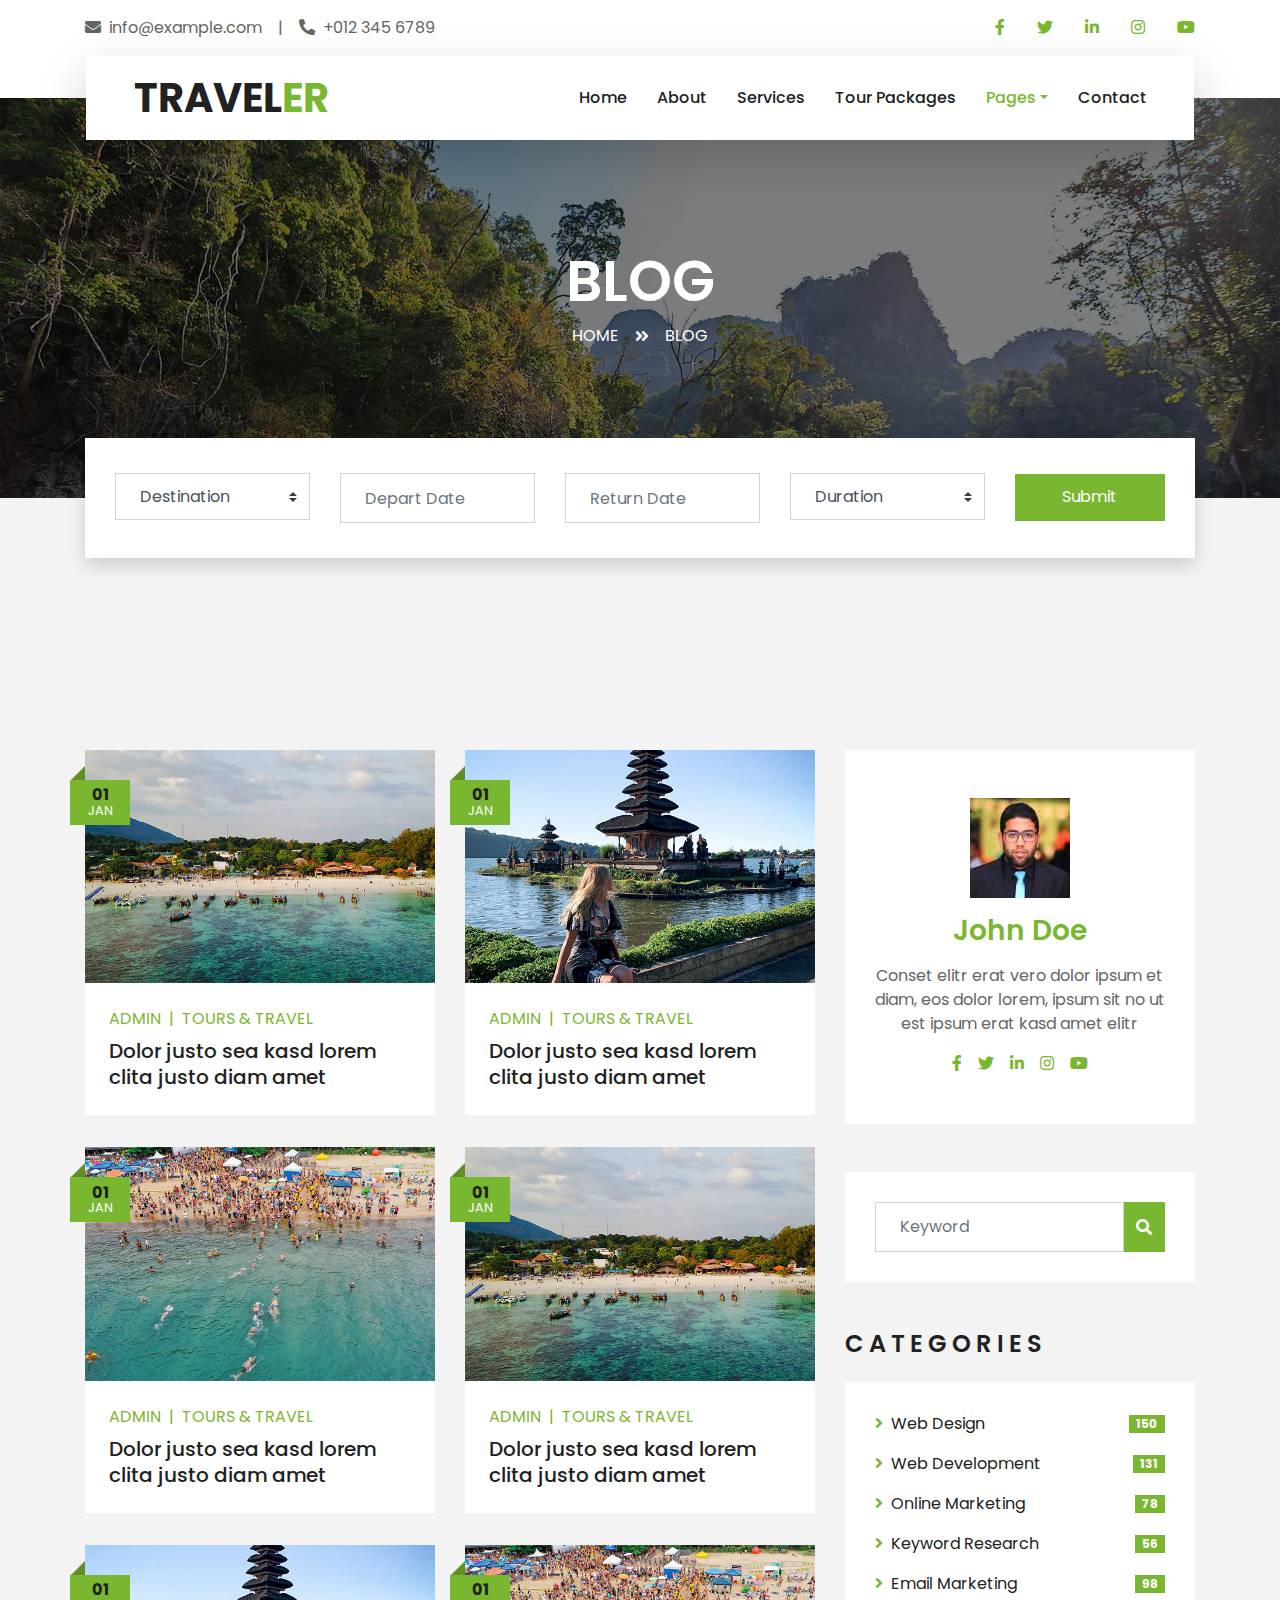
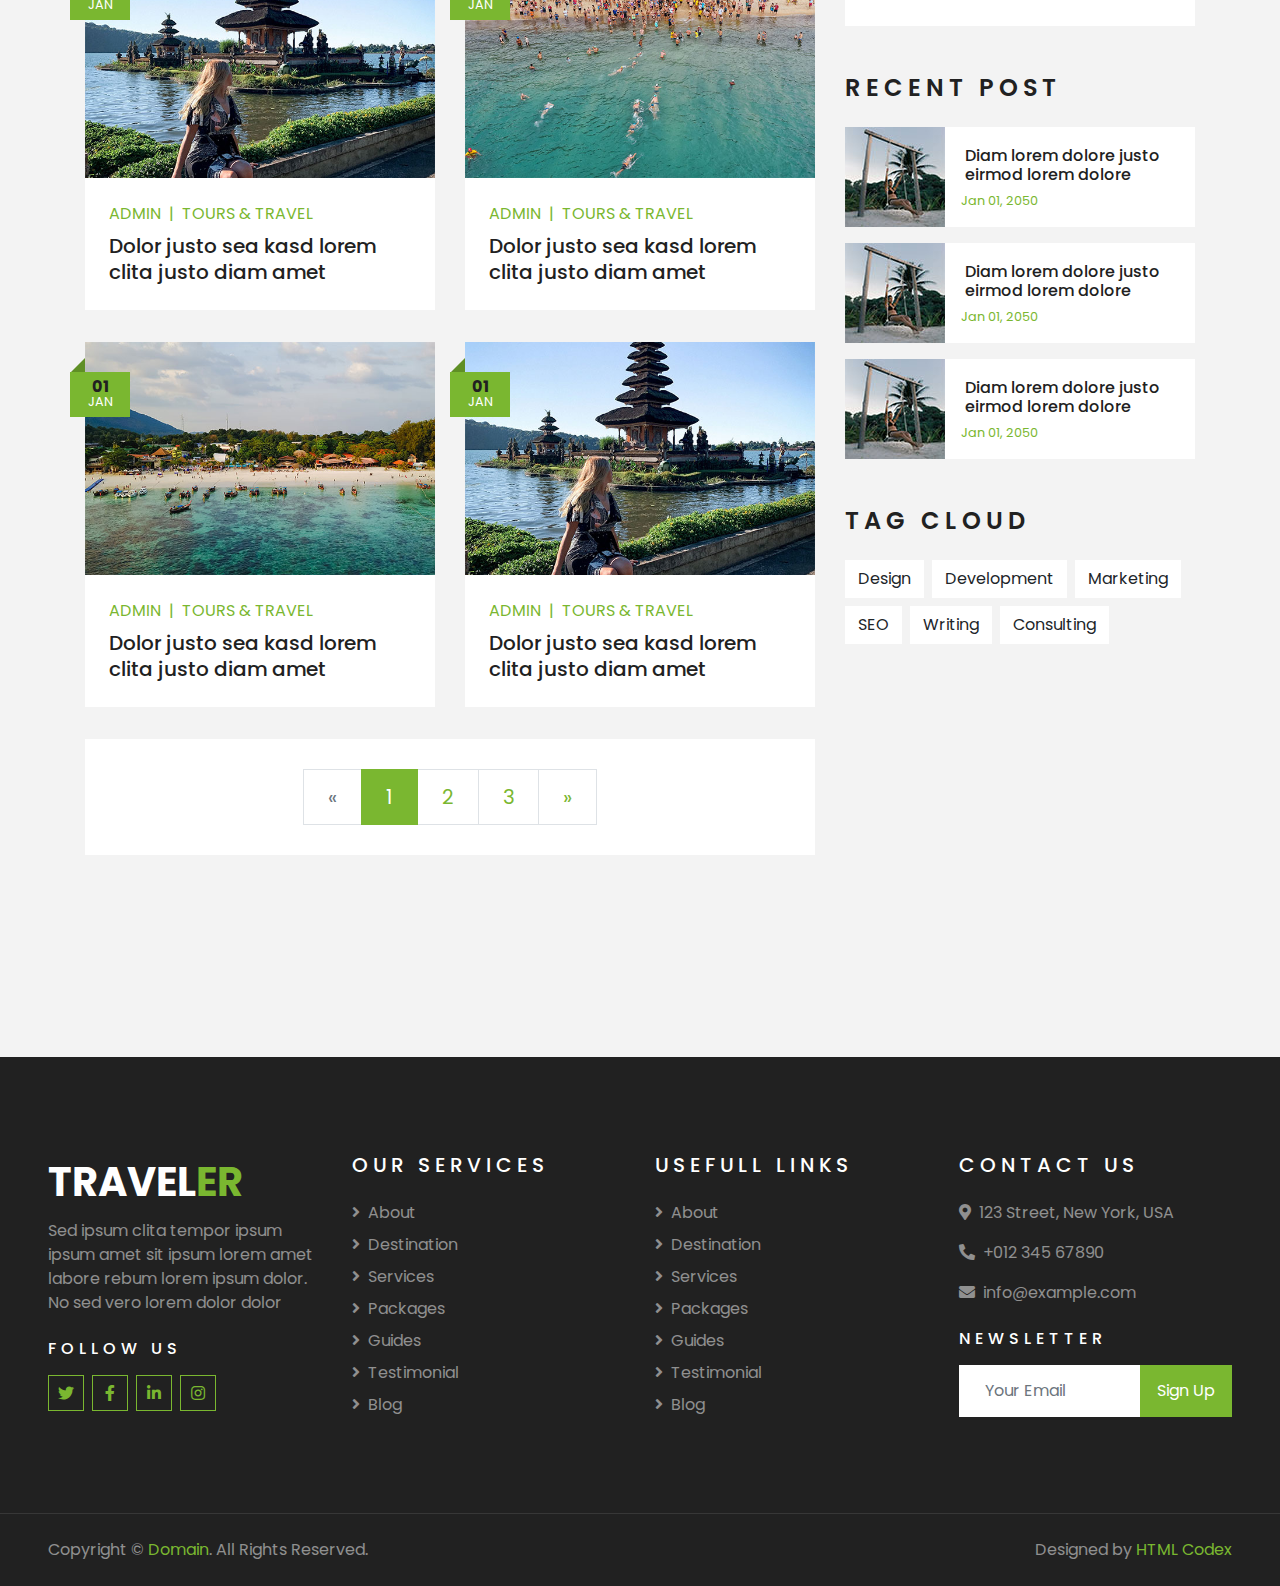
<file: blog.html>
<!DOCTYPE html>
<html lang="en">

<head>
    <meta charset="utf-8">
    <title>TRAVELER - Free Travel Website Template</title>
    <meta content="width=device-width, initial-scale=1.0" name="viewport">
    <meta content="Free HTML Templates" name="keywords">
    <meta content="Free HTML Templates" name="description">

    <!-- Favicon -->
    <link href="img/favicon.ico" rel="icon">

    <!-- Google Web Fonts -->
    <link rel="preconnect" href="https://fonts.gstatic.com">
    <link href="https://fonts.googleapis.com/css2?family=Poppins:wght@400;500;600;700&display=swap" rel="stylesheet"> 

    <!-- Font Awesome -->
    <link href="https://cdnjs.cloudflare.com/ajax/libs/font-awesome/5.10.0/css/all.min.css" rel="stylesheet">

    <!-- Libraries Stylesheet -->
    <link href="lib/owlcarousel/assets/owl.carousel.min.css" rel="stylesheet">
    <link href="lib/tempusdominus/css/tempusdominus-bootstrap-4.min.css" rel="stylesheet" />

    <!-- Customized Bootstrap Stylesheet -->
    <link href="css/style.css" rel="stylesheet">
</head>

<body>
    <!-- Topbar Start -->
    <div class="container-fluid bg-light pt-3 d-none d-lg-block">
        <div class="container">
            <div class="row">
                <div class="col-lg-6 text-center text-lg-left mb-2 mb-lg-0">
                    <div class="d-inline-flex align-items-center">
                        <p><i class="fa fa-envelope mr-2"></i>info@example.com</p>
                        <p class="text-body px-3">|</p>
                        <p><i class="fa fa-phone-alt mr-2"></i>+012 345 6789</p>
                    </div>
                </div>
                <div class="col-lg-6 text-center text-lg-right">
                    <div class="d-inline-flex align-items-center">
                        <a class="text-primary px-3" href="">
                            <i class="fab fa-facebook-f"></i>
                        </a>
                        <a class="text-primary px-3" href="">
                            <i class="fab fa-twitter"></i>
                        </a>
                        <a class="text-primary px-3" href="">
                            <i class="fab fa-linkedin-in"></i>
                        </a>
                        <a class="text-primary px-3" href="">
                            <i class="fab fa-instagram"></i>
                        </a>
                        <a class="text-primary pl-3" href="">
                            <i class="fab fa-youtube"></i>
                        </a>
                    </div>
                </div>
            </div>
        </div>
    </div>
    <!-- Topbar End -->


    <!-- Navbar Start -->
    <div class="container-fluid position-relative nav-bar p-0">
        <div class="container-lg position-relative p-0 px-lg-3" style="z-index: 9;">
            <nav class="navbar navbar-expand-lg bg-light navbar-light shadow-lg py-3 py-lg-0 pl-3 pl-lg-5">
                <a href="" class="navbar-brand">
                    <h1 class="m-0 text-primary"><span class="text-dark">TRAVEL</span>ER</h1>
                </a>
                <button type="button" class="navbar-toggler" data-toggle="collapse" data-target="#navbarCollapse">
                    <span class="navbar-toggler-icon"></span>
                </button>
                <div class="collapse navbar-collapse justify-content-between px-3" id="navbarCollapse">
                    <div class="navbar-nav ml-auto py-0">
                        <a href="index.html" class="nav-item nav-link">Home</a>
                        <a href="about.html" class="nav-item nav-link">About</a>
                        <a href="service.html" class="nav-item nav-link">Services</a>
                        <a href="package.html" class="nav-item nav-link">Tour Packages</a>
                        <div class="nav-item dropdown">
                            <a href="#" class="nav-link dropdown-toggle active" data-toggle="dropdown">Pages</a>
                            <div class="dropdown-menu border-0 rounded-0 m-0">
                                <a href="blog.html" class="dropdown-item active">Blog Grid</a>
                                <a href="single.html" class="dropdown-item">Blog Detail</a>
                                <a href="destination.html" class="dropdown-item">Destination</a>
                                <a href="guide.html" class="dropdown-item">Travel Guides</a>
                                <a href="testimonial.html" class="dropdown-item">Testimonial</a>
                            </div>
                        </div>
                        <a href="contact.html" class="nav-item nav-link">Contact</a>
                    </div>
                </div>
            </nav>
        </div>
    </div>
    <!-- Navbar End -->


    <!-- Header Start -->
    <div class="container-fluid page-header">
        <div class="container">
            <div class="d-flex flex-column align-items-center justify-content-center" style="min-height: 400px">
                <h3 class="display-4 text-white text-uppercase">Blog</h3>
                <div class="d-inline-flex text-white">
                    <p class="m-0 text-uppercase"><a class="text-white" href="">Home</a></p>
                    <i class="fa fa-angle-double-right pt-1 px-3"></i>
                    <p class="m-0 text-uppercase">Blog</p>
                </div>
            </div>
        </div>
    </div>
    <!-- Header End -->


    <!-- Booking Start -->
    <div class="container-fluid booking mt-5 pb-5">
        <div class="container pb-5">
            <div class="bg-light shadow" style="padding: 30px;">
                <div class="row align-items-center" style="min-height: 60px;">
                    <div class="col-md-10">
                        <div class="row">
                            <div class="col-md-3">
                                <div class="mb-3 mb-md-0">
                                    <select class="custom-select px-4" style="height: 47px;">
                                        <option selected>Destination</option>
                                        <option value="1">Destination 1</option>
                                        <option value="2">Destination 1</option>
                                        <option value="3">Destination 1</option>
                                    </select>
                                </div>
                            </div>
                            <div class="col-md-3">
                                <div class="mb-3 mb-md-0">
                                    <div class="date" id="date1" data-target-input="nearest">
                                        <input type="text" class="form-control p-4 datetimepicker-input" placeholder="Depart Date" data-target="#date1" data-toggle="datetimepicker"/>
                                    </div>
                                </div>
                            </div>
                            <div class="col-md-3">
                                <div class="mb-3 mb-md-0">
                                    <div class="date" id="date2" data-target-input="nearest">
                                        <input type="text" class="form-control p-4 datetimepicker-input" placeholder="Return Date" data-target="#date2" data-toggle="datetimepicker"/>
                                    </div>
                                </div>
                            </div>
                            <div class="col-md-3">
                                <div class="mb-3 mb-md-0">
                                    <select class="custom-select px-4" style="height: 47px;">
                                        <option selected>Duration</option>
                                        <option value="1">Duration 1</option>
                                        <option value="2">Duration 1</option>
                                        <option value="3">Duration 1</option>
                                    </select>
                                </div>
                            </div>
                        </div>
                    </div>
                    <div class="col-md-2">
                        <button class="btn btn-primary btn-block" type="submit" style="height: 47px; margin-top: -2px;">Submit</button>
                    </div>
                </div>
            </div>
        </div>
    </div>
    <!-- Booking End -->


    <!-- Blog Start -->
    <div class="container-fluid py-5">
        <div class="container py-5">
            <div class="row">
                <div class="col-lg-8">
                    <div class="row pb-3">
                        <div class="col-md-6 mb-4 pb-2">
                            <div class="blog-item">
                                <div class="position-relative">
                                    <img class="img-fluid w-100" src="img/blog-1.jpg" alt="">
                                    <div class="blog-date">
                                        <h6 class="font-weight-bold mb-n1">01</h6>
                                        <small class="text-white text-uppercase">Jan</small>
                                    </div>
                                </div>
                                <div class="bg-white p-4">
                                    <div class="d-flex mb-2">
                                        <a class="text-primary text-uppercase text-decoration-none" href="">Admin</a>
                                        <span class="text-primary px-2">|</span>
                                        <a class="text-primary text-uppercase text-decoration-none" href="">Tours & Travel</a>
                                    </div>
                                    <a class="h5 m-0 text-decoration-none" href="">Dolor justo sea kasd lorem clita justo diam amet</a>
                                </div>
                            </div>
                        </div>
                        <div class="col-md-6 mb-4 pb-2">
                            <div class="blog-item">
                                <div class="position-relative">
                                    <img class="img-fluid w-100" src="img/blog-2.jpg" alt="">
                                    <div class="blog-date">
                                        <h6 class="font-weight-bold mb-n1">01</h6>
                                        <small class="text-white text-uppercase">Jan</small>
                                    </div>
                                </div>
                                <div class="bg-white p-4">
                                    <div class="d-flex mb-2">
                                        <a class="text-primary text-uppercase text-decoration-none" href="">Admin</a>
                                        <span class="text-primary px-2">|</span>
                                        <a class="text-primary text-uppercase text-decoration-none" href="">Tours & Travel</a>
                                    </div>
                                    <a class="h5 m-0 text-decoration-none" href="">Dolor justo sea kasd lorem clita justo diam amet</a>
                                </div>
                            </div>
                        </div>
                        <div class="col-md-6 mb-4 pb-2">
                            <div class="blog-item">
                                <div class="position-relative">
                                    <img class="img-fluid w-100" src="img/blog-3.jpg" alt="">
                                    <div class="blog-date">
                                        <h6 class="font-weight-bold mb-n1">01</h6>
                                        <small class="text-white text-uppercase">Jan</small>
                                    </div>
                                </div>
                                <div class="bg-white p-4">
                                    <div class="d-flex mb-2">
                                        <a class="text-primary text-uppercase text-decoration-none" href="">Admin</a>
                                        <span class="text-primary px-2">|</span>
                                        <a class="text-primary text-uppercase text-decoration-none" href="">Tours & Travel</a>
                                    </div>
                                    <a class="h5 m-0 text-decoration-none" href="">Dolor justo sea kasd lorem clita justo diam amet</a>
                                </div>
                            </div>
                        </div>
                        <div class="col-md-6 mb-4 pb-2">
                            <div class="blog-item">
                                <div class="position-relative">
                                    <img class="img-fluid w-100" src="img/blog-1.jpg" alt="">
                                    <div class="blog-date">
                                        <h6 class="font-weight-bold mb-n1">01</h6>
                                        <small class="text-white text-uppercase">Jan</small>
                                    </div>
                                </div>
                                <div class="bg-white p-4">
                                    <div class="d-flex mb-2">
                                        <a class="text-primary text-uppercase text-decoration-none" href="">Admin</a>
                                        <span class="text-primary px-2">|</span>
                                        <a class="text-primary text-uppercase text-decoration-none" href="">Tours & Travel</a>
                                    </div>
                                    <a class="h5 m-0 text-decoration-none" href="">Dolor justo sea kasd lorem clita justo diam amet</a>
                                </div>
                            </div>
                        </div>
                        <div class="col-md-6 mb-4 pb-2">
                            <div class="blog-item">
                                <div class="position-relative">
                                    <img class="img-fluid w-100" src="img/blog-2.jpg" alt="">
                                    <div class="blog-date">
                                        <h6 class="font-weight-bold mb-n1">01</h6>
                                        <small class="text-white text-uppercase">Jan</small>
                                    </div>
                                </div>
                                <div class="bg-white p-4">
                                    <div class="d-flex mb-2">
                                        <a class="text-primary text-uppercase text-decoration-none" href="">Admin</a>
                                        <span class="text-primary px-2">|</span>
                                        <a class="text-primary text-uppercase text-decoration-none" href="">Tours & Travel</a>
                                    </div>
                                    <a class="h5 m-0 text-decoration-none" href="">Dolor justo sea kasd lorem clita justo diam amet</a>
                                </div>
                            </div>
                        </div>
                        <div class="col-md-6 mb-4 pb-2">
                            <div class="blog-item">
                                <div class="position-relative">
                                    <img class="img-fluid w-100" src="img/blog-3.jpg" alt="">
                                    <div class="blog-date">
                                        <h6 class="font-weight-bold mb-n1">01</h6>
                                        <small class="text-white text-uppercase">Jan</small>
                                    </div>
                                </div>
                                <div class="bg-white p-4">
                                    <div class="d-flex mb-2">
                                        <a class="text-primary text-uppercase text-decoration-none" href="">Admin</a>
                                        <span class="text-primary px-2">|</span>
                                        <a class="text-primary text-uppercase text-decoration-none" href="">Tours & Travel</a>
                                    </div>
                                    <a class="h5 m-0 text-decoration-none" href="">Dolor justo sea kasd lorem clita justo diam amet</a>
                                </div>
                            </div>
                        </div>
                        <div class="col-md-6 mb-4 pb-2">
                            <div class="blog-item">
                                <div class="position-relative">
                                    <img class="img-fluid w-100" src="img/blog-1.jpg" alt="">
                                    <div class="blog-date">
                                        <h6 class="font-weight-bold mb-n1">01</h6>
                                        <small class="text-white text-uppercase">Jan</small>
                                    </div>
                                </div>
                                <div class="bg-white p-4">
                                    <div class="d-flex mb-2">
                                        <a class="text-primary text-uppercase text-decoration-none" href="">Admin</a>
                                        <span class="text-primary px-2">|</span>
                                        <a class="text-primary text-uppercase text-decoration-none" href="">Tours & Travel</a>
                                    </div>
                                    <a class="h5 m-0 text-decoration-none" href="">Dolor justo sea kasd lorem clita justo diam amet</a>
                                </div>
                            </div>
                        </div>
                        <div class="col-md-6 mb-4 pb-2">
                            <div class="blog-item">
                                <div class="position-relative">
                                    <img class="img-fluid w-100" src="img/blog-2.jpg" alt="">
                                    <div class="blog-date">
                                        <h6 class="font-weight-bold mb-n1">01</h6>
                                        <small class="text-white text-uppercase">Jan</small>
                                    </div>
                                </div>
                                <div class="bg-white p-4">
                                    <div class="d-flex mb-2">
                                        <a class="text-primary text-uppercase text-decoration-none" href="">Admin</a>
                                        <span class="text-primary px-2">|</span>
                                        <a class="text-primary text-uppercase text-decoration-none" href="">Tours & Travel</a>
                                    </div>
                                    <a class="h5 m-0 text-decoration-none" href="">Dolor justo sea kasd lorem clita justo diam amet</a>
                                </div>
                            </div>
                        </div>
                        <div class="col-12">
                            <nav aria-label="Page navigation">
                                <ul class="pagination pagination-lg justify-content-center bg-white mb-0" style="padding: 30px;">
                                  <li class="page-item disabled">
                                    <a class="page-link" href="#" aria-label="Previous">
                                      <span aria-hidden="true">&laquo;</span>
                                      <span class="sr-only">Previous</span>
                                    </a>
                                  </li>
                                  <li class="page-item active"><a class="page-link" href="#">1</a></li>
                                  <li class="page-item"><a class="page-link" href="#">2</a></li>
                                  <li class="page-item"><a class="page-link" href="#">3</a></li>
                                  <li class="page-item">
                                    <a class="page-link" href="#" aria-label="Next">
                                      <span aria-hidden="true">&raquo;</span>
                                      <span class="sr-only">Next</span>
                                    </a>
                                  </li>
                                </ul>
                              </nav>
                        </div>
                    </div>
                </div>
    
                <div class="col-lg-4 mt-5 mt-lg-0">
                    <!-- Author Bio -->
                    <div class="d-flex flex-column text-center bg-white mb-5 py-5 px-4">
                        <img src="img/user.jpg" class="img-fluid mx-auto mb-3" style="width: 100px;">
                        <h3 class="text-primary mb-3">John Doe</h3>
                        <p>Conset elitr erat vero dolor ipsum et diam, eos dolor lorem, ipsum sit no ut est  ipsum erat kasd amet elitr</p>
                        <div class="d-flex justify-content-center">
                            <a class="text-primary px-2" href="">
                                <i class="fab fa-facebook-f"></i>
                            </a>
                            <a class="text-primary px-2" href="">
                                <i class="fab fa-twitter"></i>
                            </a>
                            <a class="text-primary px-2" href="">
                                <i class="fab fa-linkedin-in"></i>
                            </a>
                            <a class="text-primary px-2" href="">
                                <i class="fab fa-instagram"></i>
                            </a>
                            <a class="text-primary px-2" href="">
                                <i class="fab fa-youtube"></i>
                            </a>
                        </div>
                    </div>
    
                    <!-- Search Form -->
                    <div class="mb-5">
                        <div class="bg-white" style="padding: 30px;">
                            <div class="input-group">
                                <input type="text" class="form-control p-4" placeholder="Keyword">
                                <div class="input-group-append">
                                    <span class="input-group-text bg-primary border-primary text-white"><i
                                            class="fa fa-search"></i></span>
                                </div>
                            </div>
                        </div>
                    </div>

                    <!-- Category List -->
                    <div class="mb-5">
                        <h4 class="text-uppercase mb-4" style="letter-spacing: 5px;">Categories</h4>
                        <div class="bg-white" style="padding: 30px;">
                            <ul class="list-inline m-0">
                                <li class="mb-3 d-flex justify-content-between align-items-center">
                                    <a class="text-dark" href="#"><i class="fa fa-angle-right text-primary mr-2"></i>Web
                                        Design</a>
                                    <span class="badge badge-primary badge-pill">150</span>
                                </li>
                                <li class="mb-3 d-flex justify-content-between align-items-center">
                                    <a class="text-dark" href="#"><i class="fa fa-angle-right text-primary mr-2"></i>Web
                                        Development</a>
                                    <span class="badge badge-primary badge-pill">131</span>
                                </li>
                                <li class="mb-3 d-flex justify-content-between align-items-center">
                                    <a class="text-dark" href="#"><i
                                            class="fa fa-angle-right text-primary mr-2"></i>Online Marketing</a>
                                    <span class="badge badge-primary badge-pill">78</span>
                                </li>
                                <li class="mb-3 d-flex justify-content-between align-items-center">
                                    <a class="text-dark" href="#"><i
                                            class="fa fa-angle-right text-primary mr-2"></i>Keyword Research</a>
                                    <span class="badge badge-primary badge-pill">56</span>
                                </li>
                                <li class="d-flex justify-content-between align-items-center">
                                    <a class="text-dark" href="#"><i
                                            class="fa fa-angle-right text-primary mr-2"></i>Email Marketing</a>
                                    <span class="badge badge-primary badge-pill">98</span>
                                </li>
                            </ul>
                        </div>
                    </div>
    
                    <!-- Recent Post -->
                    <div class="mb-5">
                        <h4 class="text-uppercase mb-4" style="letter-spacing: 5px;">Recent Post</h4>
                        <a class="d-flex align-items-center text-decoration-none bg-white mb-3" href="">
                            <img class="img-fluid" src="img/blog-100x100.jpg" alt="">
                            <div class="pl-3">
                                <h6 class="m-1">Diam lorem dolore justo eirmod lorem dolore</h6>
                                <small>Jan 01, 2050</small>
                            </div>
                        </a>
                        <a class="d-flex align-items-center text-decoration-none bg-white mb-3" href="">
                            <img class="img-fluid" src="img/blog-100x100.jpg" alt="">
                            <div class="pl-3">
                                <h6 class="m-1">Diam lorem dolore justo eirmod lorem dolore</h6>
                                <small>Jan 01, 2050</small>
                            </div>
                        </a>
                        <a class="d-flex align-items-center text-decoration-none bg-white mb-3" href="">
                            <img class="img-fluid" src="img/blog-100x100.jpg" alt="">
                            <div class="pl-3">
                                <h6 class="m-1">Diam lorem dolore justo eirmod lorem dolore</h6>
                                <small>Jan 01, 2050</small>
                            </div>
                        </a>
                    </div>
    
                    <!-- Tag Cloud -->
                    <div class="mb-5">
                        <h4 class="text-uppercase mb-4" style="letter-spacing: 5px;">Tag Cloud</h4>
                        <div class="d-flex flex-wrap m-n1">
                            <a href="" class="btn btn-light m-1">Design</a>
                            <a href="" class="btn btn-light m-1">Development</a>
                            <a href="" class="btn btn-light m-1">Marketing</a>
                            <a href="" class="btn btn-light m-1">SEO</a>
                            <a href="" class="btn btn-light m-1">Writing</a>
                            <a href="" class="btn btn-light m-1">Consulting</a>
                        </div>
                    </div>
                </div>
            </div>
        </div>
    </div>
    <!-- Blog End -->


    <!-- Footer Start -->
    <div class="container-fluid bg-dark text-white-50 py-5 px-sm-3 px-lg-5" style="margin-top: 90px;">
        <div class="row pt-5">
            <div class="col-lg-3 col-md-6 mb-5">
                <a href="" class="navbar-brand">
                    <h1 class="text-primary"><span class="text-white">TRAVEL</span>ER</h1>
                </a>
                <p>Sed ipsum clita tempor ipsum ipsum amet sit ipsum lorem amet labore rebum lorem ipsum dolor. No sed vero lorem dolor dolor</p>
                <h6 class="text-white text-uppercase mt-4 mb-3" style="letter-spacing: 5px;">Follow Us</h6>
                <div class="d-flex justify-content-start">
                    <a class="btn btn-outline-primary btn-square mr-2" href="#"><i class="fab fa-twitter"></i></a>
                    <a class="btn btn-outline-primary btn-square mr-2" href="#"><i class="fab fa-facebook-f"></i></a>
                    <a class="btn btn-outline-primary btn-square mr-2" href="#"><i class="fab fa-linkedin-in"></i></a>
                    <a class="btn btn-outline-primary btn-square" href="#"><i class="fab fa-instagram"></i></a>
                </div>
            </div>
            <div class="col-lg-3 col-md-6 mb-5">
                <h5 class="text-white text-uppercase mb-4" style="letter-spacing: 5px;">Our Services</h5>
                <div class="d-flex flex-column justify-content-start">
                    <a class="text-white-50 mb-2" href="#"><i class="fa fa-angle-right mr-2"></i>About</a>
                    <a class="text-white-50 mb-2" href="#"><i class="fa fa-angle-right mr-2"></i>Destination</a>
                    <a class="text-white-50 mb-2" href="#"><i class="fa fa-angle-right mr-2"></i>Services</a>
                    <a class="text-white-50 mb-2" href="#"><i class="fa fa-angle-right mr-2"></i>Packages</a>
                    <a class="text-white-50 mb-2" href="#"><i class="fa fa-angle-right mr-2"></i>Guides</a>
                    <a class="text-white-50 mb-2" href="#"><i class="fa fa-angle-right mr-2"></i>Testimonial</a>
                    <a class="text-white-50" href="#"><i class="fa fa-angle-right mr-2"></i>Blog</a>
                </div>
            </div>
            <div class="col-lg-3 col-md-6 mb-5">
                <h5 class="text-white text-uppercase mb-4" style="letter-spacing: 5px;">Usefull Links</h5>
                <div class="d-flex flex-column justify-content-start">
                    <a class="text-white-50 mb-2" href="#"><i class="fa fa-angle-right mr-2"></i>About</a>
                    <a class="text-white-50 mb-2" href="#"><i class="fa fa-angle-right mr-2"></i>Destination</a>
                    <a class="text-white-50 mb-2" href="#"><i class="fa fa-angle-right mr-2"></i>Services</a>
                    <a class="text-white-50 mb-2" href="#"><i class="fa fa-angle-right mr-2"></i>Packages</a>
                    <a class="text-white-50 mb-2" href="#"><i class="fa fa-angle-right mr-2"></i>Guides</a>
                    <a class="text-white-50 mb-2" href="#"><i class="fa fa-angle-right mr-2"></i>Testimonial</a>
                    <a class="text-white-50" href="#"><i class="fa fa-angle-right mr-2"></i>Blog</a>
                </div>
            </div>
            <div class="col-lg-3 col-md-6 mb-5">
                <h5 class="text-white text-uppercase mb-4" style="letter-spacing: 5px;">Contact Us</h5>
                <p><i class="fa fa-map-marker-alt mr-2"></i>123 Street, New York, USA</p>
                <p><i class="fa fa-phone-alt mr-2"></i>+012 345 67890</p>
                <p><i class="fa fa-envelope mr-2"></i>info@example.com</p>
                <h6 class="text-white text-uppercase mt-4 mb-3" style="letter-spacing: 5px;">Newsletter</h6>
                <div class="w-100">
                    <div class="input-group">
                        <input type="text" class="form-control border-light" style="padding: 25px;" placeholder="Your Email">
                        <div class="input-group-append">
                            <button class="btn btn-primary px-3">Sign Up</button>
                        </div>
                    </div>
                </div>
            </div>
        </div>
    </div>
    <div class="container-fluid bg-dark text-white border-top py-4 px-sm-3 px-md-5" style="border-color: rgba(256, 256, 256, .1) !important;">
        <div class="row">
            <div class="col-lg-6 text-center text-md-left mb-3 mb-md-0">
                <p class="m-0 text-white-50">Copyright &copy; <a href="#">Domain</a>. All Rights Reserved.</a>
                </p>
            </div>
            <div class="col-lg-6 text-center text-md-right">
                <p class="m-0 text-white-50">Designed by <a href="https://htmlcodex.com">HTML Codex</a>
                </p>
            </div>
        </div>
    </div>
    <!-- Footer End -->


    <!-- Back to Top -->
    <a href="#" class="btn btn-lg btn-primary btn-lg-square back-to-top"><i class="fa fa-angle-double-up"></i></a>


    <!-- JavaScript Libraries -->
    <script src="https://code.jquery.com/jquery-3.4.1.min.js"></script>
    <script src="https://stackpath.bootstrapcdn.com/bootstrap/4.4.1/js/bootstrap.bundle.min.js"></script>
    <script src="lib/easing/easing.min.js"></script>
    <script src="lib/owlcarousel/owl.carousel.min.js"></script>
    <script src="lib/tempusdominus/js/moment.min.js"></script>
    <script src="lib/tempusdominus/js/moment-timezone.min.js"></script>
    <script src="lib/tempusdominus/js/tempusdominus-bootstrap-4.min.js"></script>

    <!-- Contact Javascript File -->
    <script src="mail/jqBootstrapValidation.min.js"></script>
    <script src="mail/contact.js"></script>

    <!-- Template Javascript -->
    <script src="js/main.js"></script>
</body>

</html>
</file>
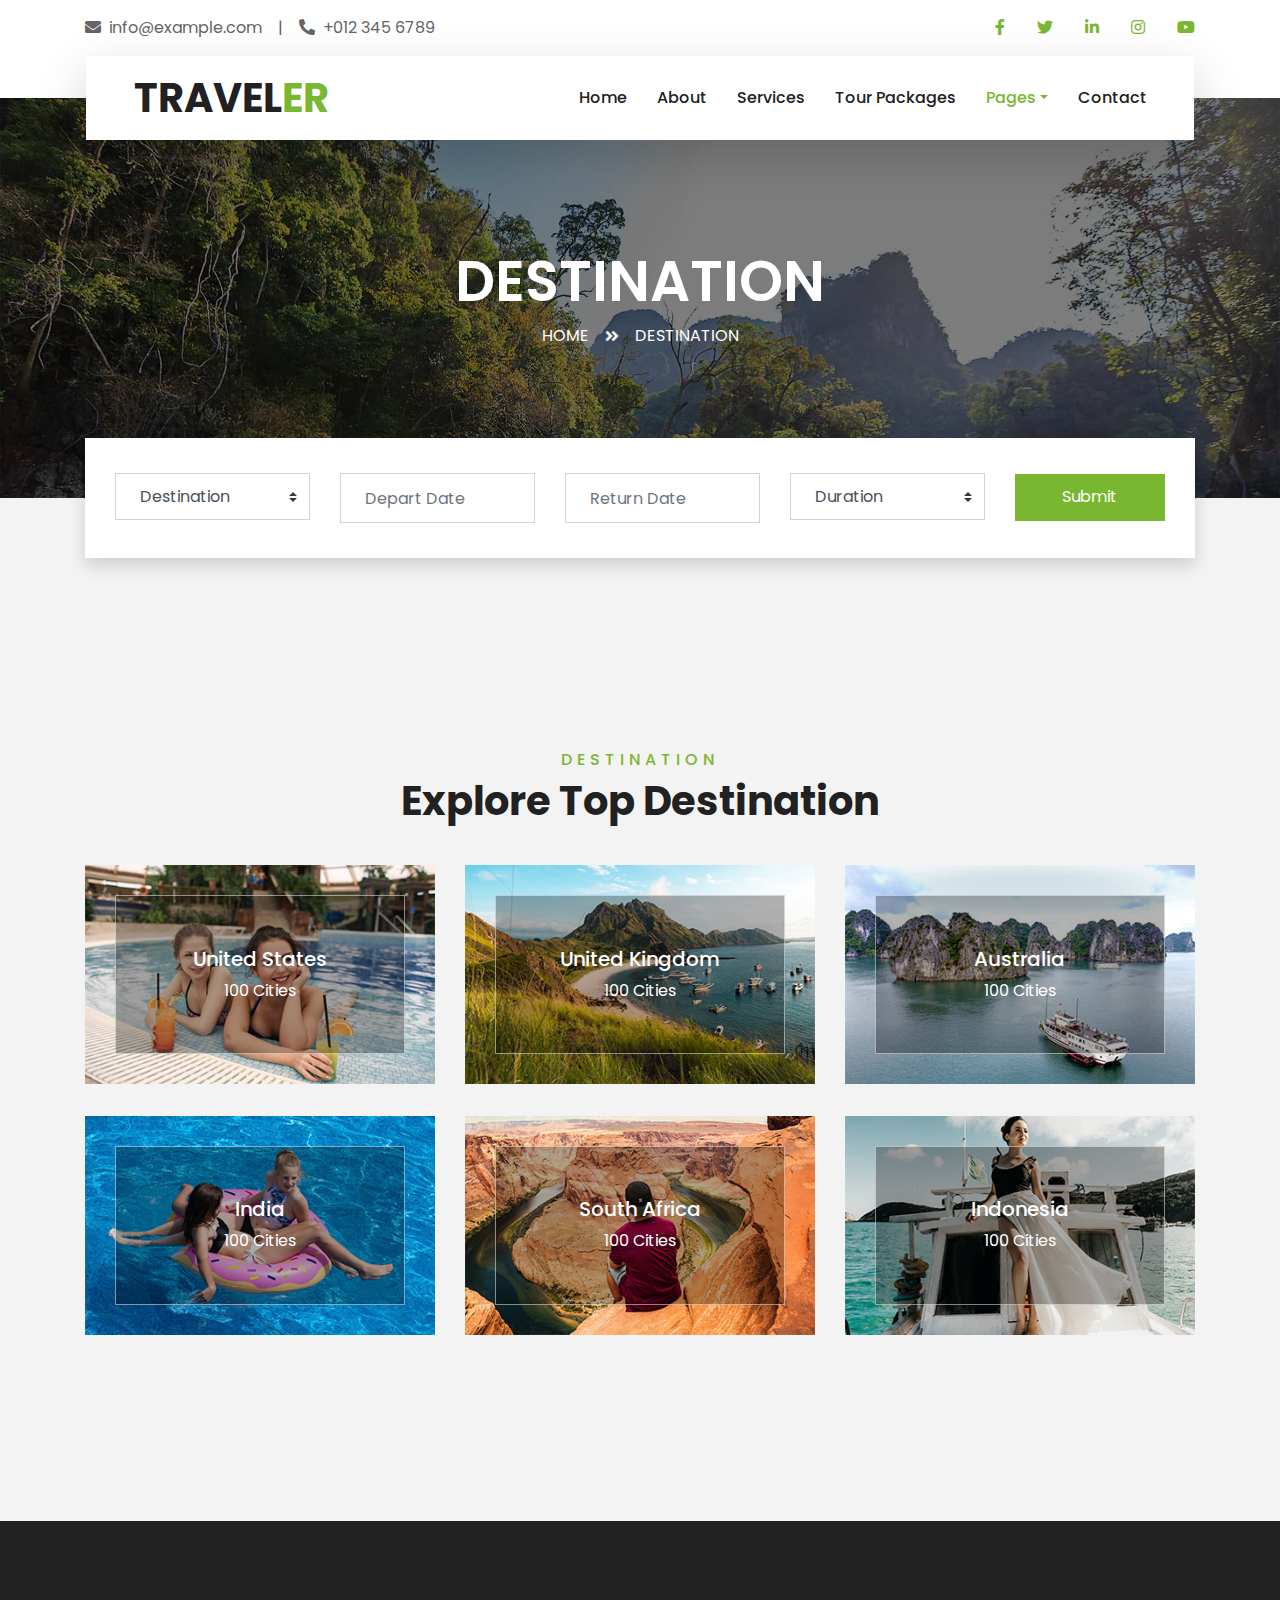
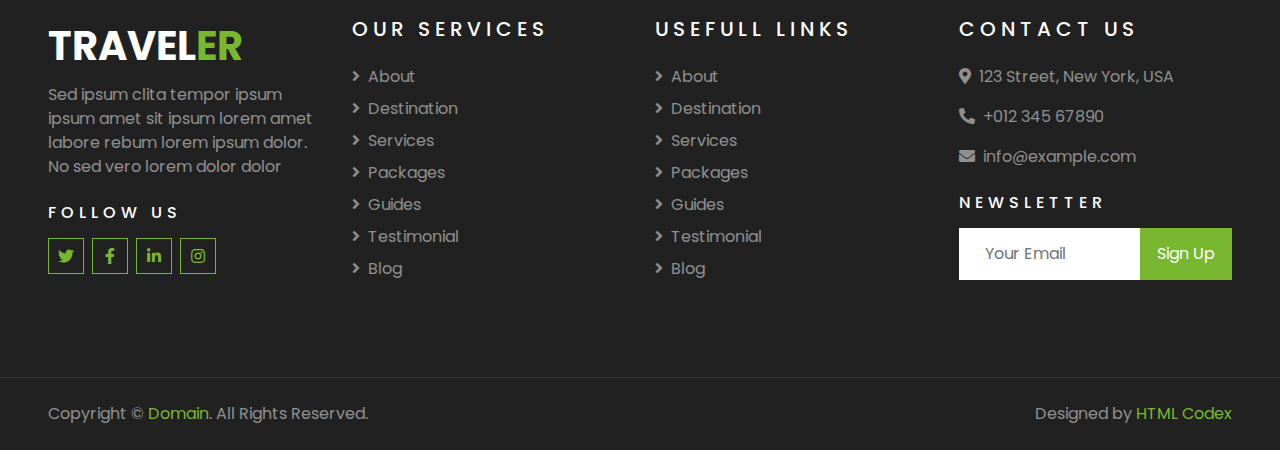
<file: destination.html>
<!DOCTYPE html>
<html lang="en">

<head>
    <meta charset="utf-8">
    <title>TRAVELER - Free Travel Website Template</title>
    <meta content="width=device-width, initial-scale=1.0" name="viewport">
    <meta content="Free HTML Templates" name="keywords">
    <meta content="Free HTML Templates" name="description">

    <!-- Favicon -->
    <link href="img/favicon.ico" rel="icon">

    <!-- Google Web Fonts -->
    <link rel="preconnect" href="https://fonts.gstatic.com">
    <link href="https://fonts.googleapis.com/css2?family=Poppins:wght@400;500;600;700&display=swap" rel="stylesheet"> 

    <!-- Font Awesome -->
    <link href="https://cdnjs.cloudflare.com/ajax/libs/font-awesome/5.10.0/css/all.min.css" rel="stylesheet">

    <!-- Libraries Stylesheet -->
    <link href="lib/owlcarousel/assets/owl.carousel.min.css" rel="stylesheet">
    <link href="lib/tempusdominus/css/tempusdominus-bootstrap-4.min.css" rel="stylesheet" />

    <!-- Customized Bootstrap Stylesheet -->
    <link href="css/style.css" rel="stylesheet">
</head>

<body>
    <!-- Topbar Start -->
    <div class="container-fluid bg-light pt-3 d-none d-lg-block">
        <div class="container">
            <div class="row">
                <div class="col-lg-6 text-center text-lg-left mb-2 mb-lg-0">
                    <div class="d-inline-flex align-items-center">
                        <p><i class="fa fa-envelope mr-2"></i>info@example.com</p>
                        <p class="text-body px-3">|</p>
                        <p><i class="fa fa-phone-alt mr-2"></i>+012 345 6789</p>
                    </div>
                </div>
                <div class="col-lg-6 text-center text-lg-right">
                    <div class="d-inline-flex align-items-center">
                        <a class="text-primary px-3" href="">
                            <i class="fab fa-facebook-f"></i>
                        </a>
                        <a class="text-primary px-3" href="">
                            <i class="fab fa-twitter"></i>
                        </a>
                        <a class="text-primary px-3" href="">
                            <i class="fab fa-linkedin-in"></i>
                        </a>
                        <a class="text-primary px-3" href="">
                            <i class="fab fa-instagram"></i>
                        </a>
                        <a class="text-primary pl-3" href="">
                            <i class="fab fa-youtube"></i>
                        </a>
                    </div>
                </div>
            </div>
        </div>
    </div>
    <!-- Topbar End -->


    <!-- Navbar Start -->
    <div class="container-fluid position-relative nav-bar p-0">
        <div class="container-lg position-relative p-0 px-lg-3" style="z-index: 9;">
            <nav class="navbar navbar-expand-lg bg-light navbar-light shadow-lg py-3 py-lg-0 pl-3 pl-lg-5">
                <a href="" class="navbar-brand">
                    <h1 class="m-0 text-primary"><span class="text-dark">TRAVEL</span>ER</h1>
                </a>
                <button type="button" class="navbar-toggler" data-toggle="collapse" data-target="#navbarCollapse">
                    <span class="navbar-toggler-icon"></span>
                </button>
                <div class="collapse navbar-collapse justify-content-between px-3" id="navbarCollapse">
                    <div class="navbar-nav ml-auto py-0">
                        <a href="index.html" class="nav-item nav-link">Home</a>
                        <a href="about.html" class="nav-item nav-link">About</a>
                        <a href="service.html" class="nav-item nav-link">Services</a>
                        <a href="package.html" class="nav-item nav-link">Tour Packages</a>
                        <div class="nav-item dropdown">
                            <a href="#" class="nav-link dropdown-toggle active" data-toggle="dropdown">Pages</a>
                            <div class="dropdown-menu border-0 rounded-0 m-0">
                                <a href="blog.html" class="dropdown-item">Blog Grid</a>
                                <a href="single.html" class="dropdown-item">Blog Detail</a>
                                <a href="destination.html" class="dropdown-item active">Destination</a>
                                <a href="guide.html" class="dropdown-item">Travel Guides</a>
                                <a href="testimonial.html" class="dropdown-item">Testimonial</a>
                            </div>
                        </div>
                        <a href="contact.html" class="nav-item nav-link">Contact</a>
                    </div>
                </div>
            </nav>
        </div>
    </div>
    <!-- Navbar End -->


    <!-- Header Start -->
    <div class="container-fluid page-header">
        <div class="container">
            <div class="d-flex flex-column align-items-center justify-content-center" style="min-height: 400px">
                <h3 class="display-4 text-white text-uppercase">Destination</h3>
                <div class="d-inline-flex text-white">
                    <p class="m-0 text-uppercase"><a class="text-white" href="">Home</a></p>
                    <i class="fa fa-angle-double-right pt-1 px-3"></i>
                    <p class="m-0 text-uppercase">Destination</p>
                </div>
            </div>
        </div>
    </div>
    <!-- Header End -->


    <!-- Booking Start -->
    <div class="container-fluid booking mt-5 pb-5">
        <div class="container pb-5">
            <div class="bg-light shadow" style="padding: 30px;">
                <div class="row align-items-center" style="min-height: 60px;">
                    <div class="col-md-10">
                        <div class="row">
                            <div class="col-md-3">
                                <div class="mb-3 mb-md-0">
                                    <select class="custom-select px-4" style="height: 47px;">
                                        <option selected>Destination</option>
                                        <option value="1">Destination 1</option>
                                        <option value="2">Destination 1</option>
                                        <option value="3">Destination 1</option>
                                    </select>
                                </div>
                            </div>
                            <div class="col-md-3">
                                <div class="mb-3 mb-md-0">
                                    <div class="date" id="date1" data-target-input="nearest">
                                        <input type="text" class="form-control p-4 datetimepicker-input" placeholder="Depart Date" data-target="#date1" data-toggle="datetimepicker"/>
                                    </div>
                                </div>
                            </div>
                            <div class="col-md-3">
                                <div class="mb-3 mb-md-0">
                                    <div class="date" id="date2" data-target-input="nearest">
                                        <input type="text" class="form-control p-4 datetimepicker-input" placeholder="Return Date" data-target="#date2" data-toggle="datetimepicker"/>
                                    </div>
                                </div>
                            </div>
                            <div class="col-md-3">
                                <div class="mb-3 mb-md-0">
                                    <select class="custom-select px-4" style="height: 47px;">
                                        <option selected>Duration</option>
                                        <option value="1">Duration 1</option>
                                        <option value="2">Duration 1</option>
                                        <option value="3">Duration 1</option>
                                    </select>
                                </div>
                            </div>
                        </div>
                    </div>
                    <div class="col-md-2">
                        <button class="btn btn-primary btn-block" type="submit" style="height: 47px; margin-top: -2px;">Submit</button>
                    </div>
                </div>
            </div>
        </div>
    </div>
    <!-- Booking End -->
    

    <!-- Destination Start -->
    <div class="container-fluid py-5">
        <div class="container pt-5 pb-3">
            <div class="text-center mb-3 pb-3">
                <h6 class="text-primary text-uppercase" style="letter-spacing: 5px;">Destination</h6>
                <h1>Explore Top Destination</h1>
            </div>
            <div class="row">
                <div class="col-lg-4 col-md-6 mb-4">
                    <div class="destination-item position-relative overflow-hidden mb-2">
                        <img class="img-fluid" src="img/destination-1.jpg" alt="">
                        <a class="destination-overlay text-white text-decoration-none" href="">
                            <h5 class="text-white">United States</h5>
                            <span>100 Cities</span>
                        </a>
                    </div>
                </div>
                <div class="col-lg-4 col-md-6 mb-4">
                    <div class="destination-item position-relative overflow-hidden mb-2">
                        <img class="img-fluid" src="img/destination-2.jpg" alt="">
                        <a class="destination-overlay text-white text-decoration-none" href="">
                            <h5 class="text-white">United Kingdom</h5>
                            <span>100 Cities</span>
                        </a>
                    </div>
                </div>
                <div class="col-lg-4 col-md-6 mb-4">
                    <div class="destination-item position-relative overflow-hidden mb-2">
                        <img class="img-fluid" src="img/destination-3.jpg" alt="">
                        <a class="destination-overlay text-white text-decoration-none" href="">
                            <h5 class="text-white">Australia</h5>
                            <span>100 Cities</span>
                        </a>
                    </div>
                </div>
                <div class="col-lg-4 col-md-6 mb-4">
                    <div class="destination-item position-relative overflow-hidden mb-2">
                        <img class="img-fluid" src="img/destination-4.jpg" alt="">
                        <a class="destination-overlay text-white text-decoration-none" href="">
                            <h5 class="text-white">India</h5>
                            <span>100 Cities</span>
                        </a>
                    </div>
                </div>
                <div class="col-lg-4 col-md-6 mb-4">
                    <div class="destination-item position-relative overflow-hidden mb-2">
                        <img class="img-fluid" src="img/destination-5.jpg" alt="">
                        <a class="destination-overlay text-white text-decoration-none" href="">
                            <h5 class="text-white">South Africa</h5>
                            <span>100 Cities</span>
                        </a>
                    </div>
                </div>
                <div class="col-lg-4 col-md-6 mb-4">
                    <div class="destination-item position-relative overflow-hidden mb-2">
                        <img class="img-fluid" src="img/destination-6.jpg" alt="">
                        <a class="destination-overlay text-white text-decoration-none" href="">
                            <h5 class="text-white">Indonesia</h5>
                            <span>100 Cities</span>
                        </a>
                    </div>
                </div>
            </div>
        </div>
    </div>
    <!-- Destination Start -->


    <!-- Footer Start -->
    <div class="container-fluid bg-dark text-white-50 py-5 px-sm-3 px-lg-5" style="margin-top: 90px;">
        <div class="row pt-5">
            <div class="col-lg-3 col-md-6 mb-5">
                <a href="" class="navbar-brand">
                    <h1 class="text-primary"><span class="text-white">TRAVEL</span>ER</h1>
                </a>
                <p>Sed ipsum clita tempor ipsum ipsum amet sit ipsum lorem amet labore rebum lorem ipsum dolor. No sed vero lorem dolor dolor</p>
                <h6 class="text-white text-uppercase mt-4 mb-3" style="letter-spacing: 5px;">Follow Us</h6>
                <div class="d-flex justify-content-start">
                    <a class="btn btn-outline-primary btn-square mr-2" href="#"><i class="fab fa-twitter"></i></a>
                    <a class="btn btn-outline-primary btn-square mr-2" href="#"><i class="fab fa-facebook-f"></i></a>
                    <a class="btn btn-outline-primary btn-square mr-2" href="#"><i class="fab fa-linkedin-in"></i></a>
                    <a class="btn btn-outline-primary btn-square" href="#"><i class="fab fa-instagram"></i></a>
                </div>
            </div>
            <div class="col-lg-3 col-md-6 mb-5">
                <h5 class="text-white text-uppercase mb-4" style="letter-spacing: 5px;">Our Services</h5>
                <div class="d-flex flex-column justify-content-start">
                    <a class="text-white-50 mb-2" href="#"><i class="fa fa-angle-right mr-2"></i>About</a>
                    <a class="text-white-50 mb-2" href="#"><i class="fa fa-angle-right mr-2"></i>Destination</a>
                    <a class="text-white-50 mb-2" href="#"><i class="fa fa-angle-right mr-2"></i>Services</a>
                    <a class="text-white-50 mb-2" href="#"><i class="fa fa-angle-right mr-2"></i>Packages</a>
                    <a class="text-white-50 mb-2" href="#"><i class="fa fa-angle-right mr-2"></i>Guides</a>
                    <a class="text-white-50 mb-2" href="#"><i class="fa fa-angle-right mr-2"></i>Testimonial</a>
                    <a class="text-white-50" href="#"><i class="fa fa-angle-right mr-2"></i>Blog</a>
                </div>
            </div>
            <div class="col-lg-3 col-md-6 mb-5">
                <h5 class="text-white text-uppercase mb-4" style="letter-spacing: 5px;">Usefull Links</h5>
                <div class="d-flex flex-column justify-content-start">
                    <a class="text-white-50 mb-2" href="#"><i class="fa fa-angle-right mr-2"></i>About</a>
                    <a class="text-white-50 mb-2" href="#"><i class="fa fa-angle-right mr-2"></i>Destination</a>
                    <a class="text-white-50 mb-2" href="#"><i class="fa fa-angle-right mr-2"></i>Services</a>
                    <a class="text-white-50 mb-2" href="#"><i class="fa fa-angle-right mr-2"></i>Packages</a>
                    <a class="text-white-50 mb-2" href="#"><i class="fa fa-angle-right mr-2"></i>Guides</a>
                    <a class="text-white-50 mb-2" href="#"><i class="fa fa-angle-right mr-2"></i>Testimonial</a>
                    <a class="text-white-50" href="#"><i class="fa fa-angle-right mr-2"></i>Blog</a>
                </div>
            </div>
            <div class="col-lg-3 col-md-6 mb-5">
                <h5 class="text-white text-uppercase mb-4" style="letter-spacing: 5px;">Contact Us</h5>
                <p><i class="fa fa-map-marker-alt mr-2"></i>123 Street, New York, USA</p>
                <p><i class="fa fa-phone-alt mr-2"></i>+012 345 67890</p>
                <p><i class="fa fa-envelope mr-2"></i>info@example.com</p>
                <h6 class="text-white text-uppercase mt-4 mb-3" style="letter-spacing: 5px;">Newsletter</h6>
                <div class="w-100">
                    <div class="input-group">
                        <input type="text" class="form-control border-light" style="padding: 25px;" placeholder="Your Email">
                        <div class="input-group-append">
                            <button class="btn btn-primary px-3">Sign Up</button>
                        </div>
                    </div>
                </div>
            </div>
        </div>
    </div>
    <div class="container-fluid bg-dark text-white border-top py-4 px-sm-3 px-md-5" style="border-color: rgba(256, 256, 256, .1) !important;">
        <div class="row">
            <div class="col-lg-6 text-center text-md-left mb-3 mb-md-0">
                <p class="m-0 text-white-50">Copyright &copy; <a href="#">Domain</a>. All Rights Reserved.</a>
                </p>
            </div>
            <div class="col-lg-6 text-center text-md-right">
                <p class="m-0 text-white-50">Designed by <a href="https://htmlcodex.com">HTML Codex</a>
                </p>
            </div>
        </div>
    </div>
    <!-- Footer End -->


    <!-- Back to Top -->
    <a href="#" class="btn btn-lg btn-primary btn-lg-square back-to-top"><i class="fa fa-angle-double-up"></i></a>


    <!-- JavaScript Libraries -->
    <script src="https://code.jquery.com/jquery-3.4.1.min.js"></script>
    <script src="https://stackpath.bootstrapcdn.com/bootstrap/4.4.1/js/bootstrap.bundle.min.js"></script>
    <script src="lib/easing/easing.min.js"></script>
    <script src="lib/owlcarousel/owl.carousel.min.js"></script>
    <script src="lib/tempusdominus/js/moment.min.js"></script>
    <script src="lib/tempusdominus/js/moment-timezone.min.js"></script>
    <script src="lib/tempusdominus/js/tempusdominus-bootstrap-4.min.js"></script>

    <!-- Contact Javascript File -->
    <script src="mail/jqBootstrapValidation.min.js"></script>
    <script src="mail/contact.js"></script>

    <!-- Template Javascript -->
    <script src="js/main.js"></script>
</body>

</html>
</file>
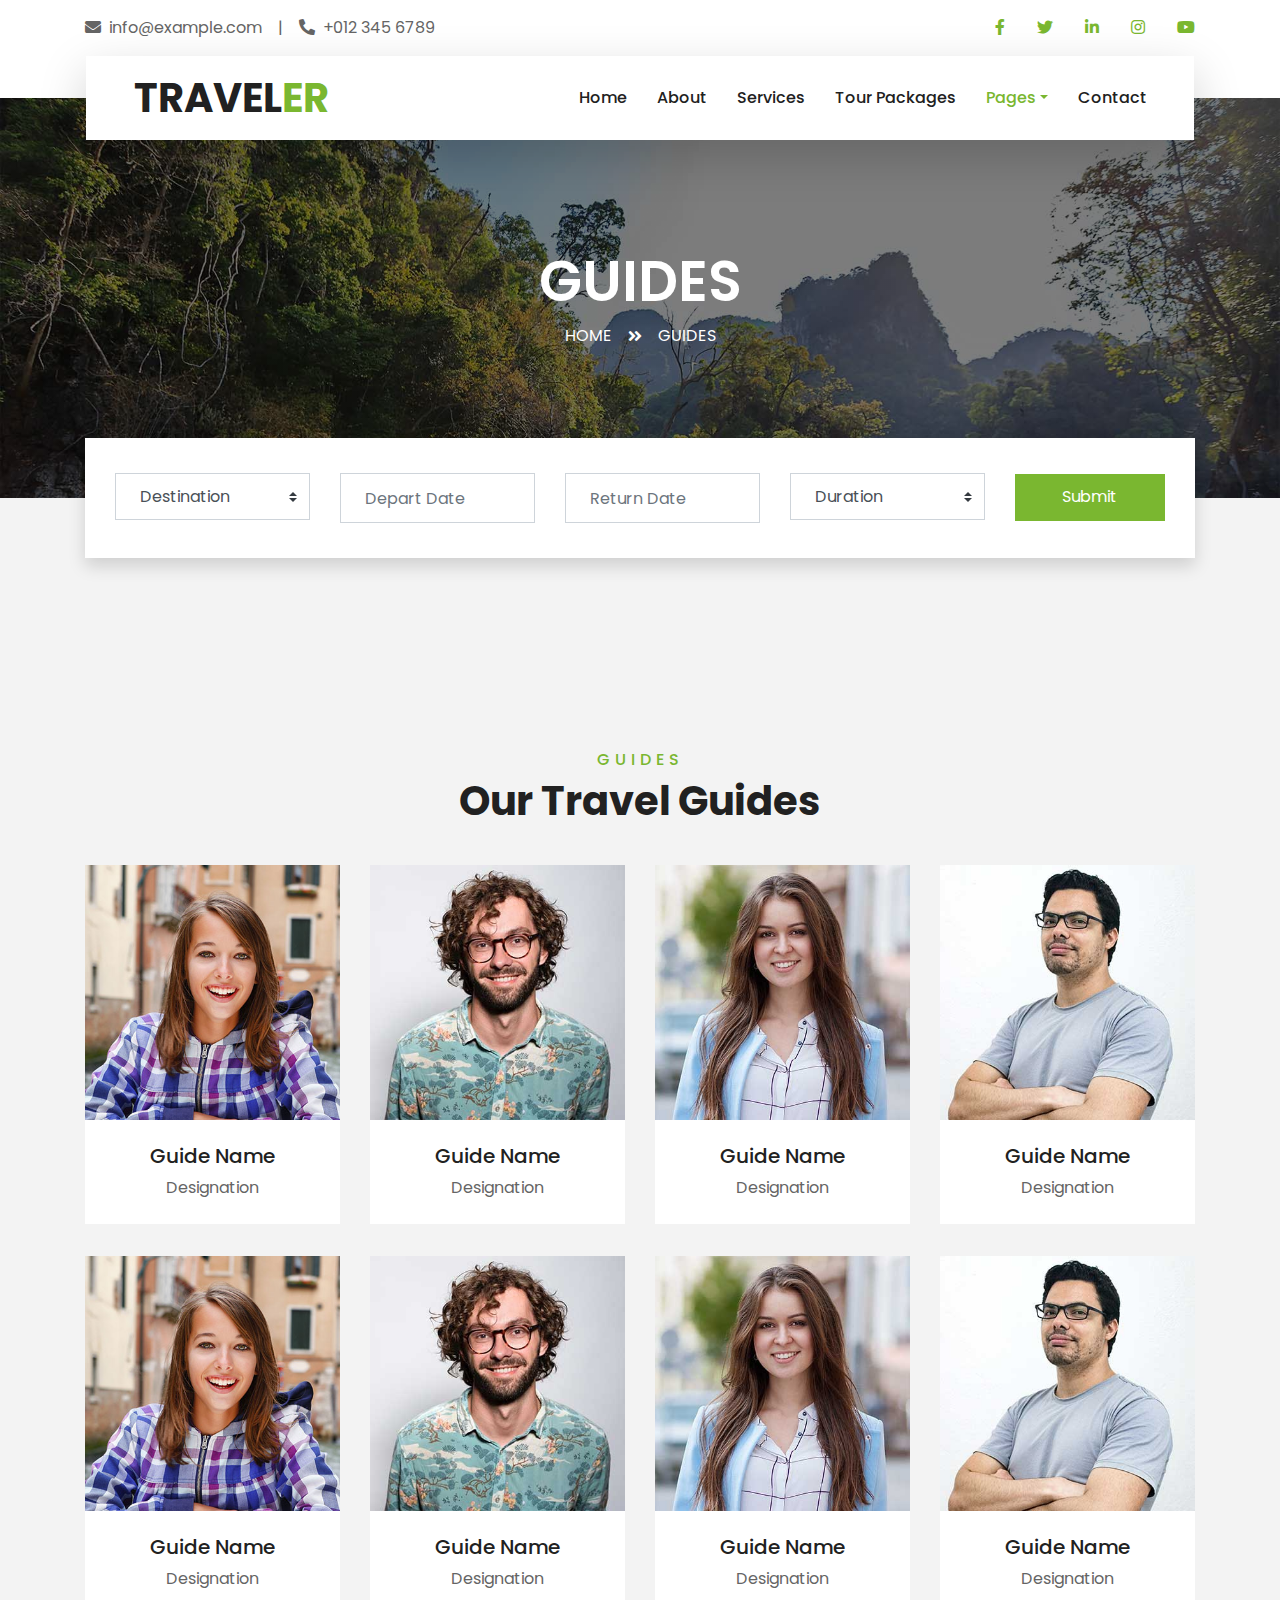
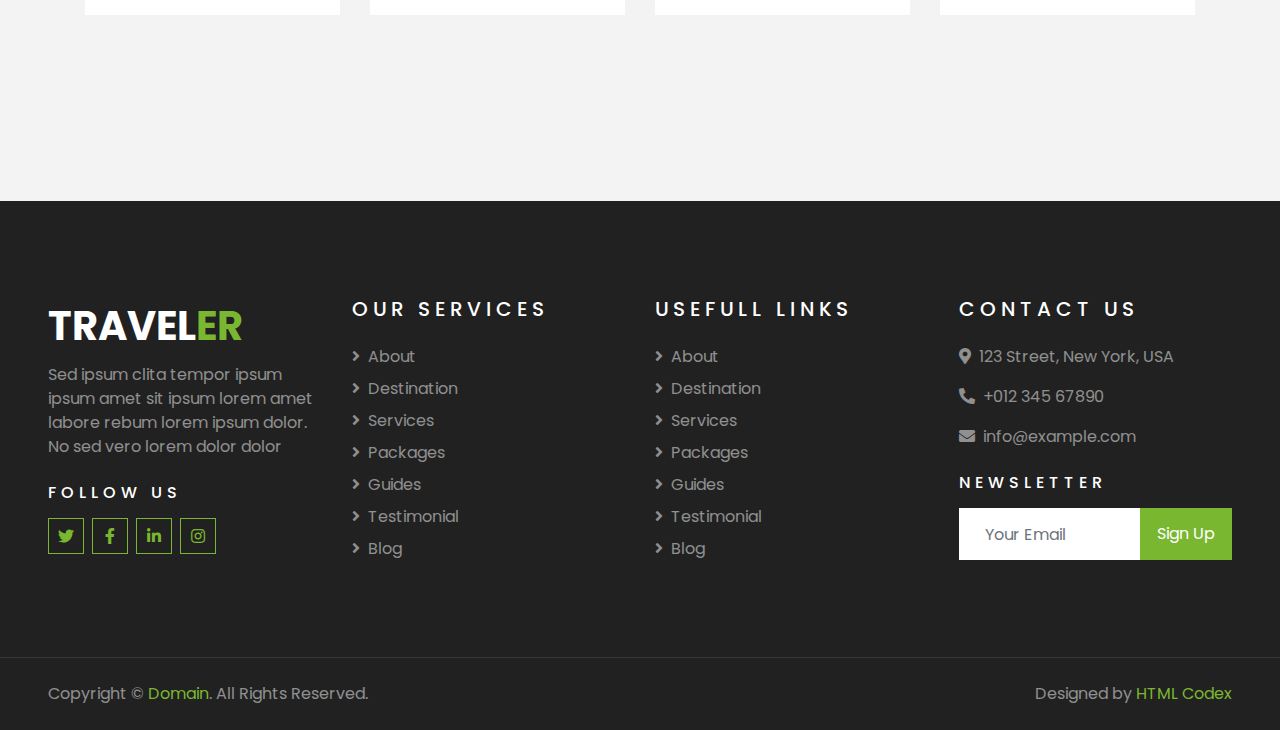
<file: guide.html>
<!DOCTYPE html>
<html lang="en">

<head>
    <meta charset="utf-8">
    <title>TRAVELER - Free Travel Website Template</title>
    <meta content="width=device-width, initial-scale=1.0" name="viewport">
    <meta content="Free HTML Templates" name="keywords">
    <meta content="Free HTML Templates" name="description">

    <!-- Favicon -->
    <link href="img/favicon.ico" rel="icon">

    <!-- Google Web Fonts -->
    <link rel="preconnect" href="https://fonts.gstatic.com">
    <link href="https://fonts.googleapis.com/css2?family=Poppins:wght@400;500;600;700&display=swap" rel="stylesheet"> 

    <!-- Font Awesome -->
    <link href="https://cdnjs.cloudflare.com/ajax/libs/font-awesome/5.10.0/css/all.min.css" rel="stylesheet">

    <!-- Libraries Stylesheet -->
    <link href="lib/owlcarousel/assets/owl.carousel.min.css" rel="stylesheet">
    <link href="lib/tempusdominus/css/tempusdominus-bootstrap-4.min.css" rel="stylesheet" />

    <!-- Customized Bootstrap Stylesheet -->
    <link href="css/style.css" rel="stylesheet">
</head>

<body>
    <!-- Topbar Start -->
    <div class="container-fluid bg-light pt-3 d-none d-lg-block">
        <div class="container">
            <div class="row">
                <div class="col-lg-6 text-center text-lg-left mb-2 mb-lg-0">
                    <div class="d-inline-flex align-items-center">
                        <p><i class="fa fa-envelope mr-2"></i>info@example.com</p>
                        <p class="text-body px-3">|</p>
                        <p><i class="fa fa-phone-alt mr-2"></i>+012 345 6789</p>
                    </div>
                </div>
                <div class="col-lg-6 text-center text-lg-right">
                    <div class="d-inline-flex align-items-center">
                        <a class="text-primary px-3" href="">
                            <i class="fab fa-facebook-f"></i>
                        </a>
                        <a class="text-primary px-3" href="">
                            <i class="fab fa-twitter"></i>
                        </a>
                        <a class="text-primary px-3" href="">
                            <i class="fab fa-linkedin-in"></i>
                        </a>
                        <a class="text-primary px-3" href="">
                            <i class="fab fa-instagram"></i>
                        </a>
                        <a class="text-primary pl-3" href="">
                            <i class="fab fa-youtube"></i>
                        </a>
                    </div>
                </div>
            </div>
        </div>
    </div>
    <!-- Topbar End -->


    <!-- Navbar Start -->
    <div class="container-fluid position-relative nav-bar p-0">
        <div class="container-lg position-relative p-0 px-lg-3" style="z-index: 9;">
            <nav class="navbar navbar-expand-lg bg-light navbar-light shadow-lg py-3 py-lg-0 pl-3 pl-lg-5">
                <a href="" class="navbar-brand">
                    <h1 class="m-0 text-primary"><span class="text-dark">TRAVEL</span>ER</h1>
                </a>
                <button type="button" class="navbar-toggler" data-toggle="collapse" data-target="#navbarCollapse">
                    <span class="navbar-toggler-icon"></span>
                </button>
                <div class="collapse navbar-collapse justify-content-between px-3" id="navbarCollapse">
                    <div class="navbar-nav ml-auto py-0">
                        <a href="index.html" class="nav-item nav-link">Home</a>
                        <a href="about.html" class="nav-item nav-link">About</a>
                        <a href="service.html" class="nav-item nav-link">Services</a>
                        <a href="package.html" class="nav-item nav-link">Tour Packages</a>
                        <div class="nav-item dropdown">
                            <a href="#" class="nav-link dropdown-toggle active" data-toggle="dropdown">Pages</a>
                            <div class="dropdown-menu border-0 rounded-0 m-0">
                                <a href="blog.html" class="dropdown-item">Blog Grid</a>
                                <a href="single.html" class="dropdown-item">Blog Detail</a>
                                <a href="destination.html" class="dropdown-item">Destination</a>
                                <a href="guide.html" class="dropdown-item active">Travel Guides</a>
                                <a href="testimonial.html" class="dropdown-item">Testimonial</a>
                            </div>
                        </div>
                        <a href="contact.html" class="nav-item nav-link">Contact</a>
                    </div>
                </div>
            </nav>
        </div>
    </div>
    <!-- Navbar End -->


    <!-- Header Start -->
    <div class="container-fluid page-header">
        <div class="container">
            <div class="d-flex flex-column align-items-center justify-content-center" style="min-height: 400px">
                <h3 class="display-4 text-white text-uppercase">Guides</h3>
                <div class="d-inline-flex text-white">
                    <p class="m-0 text-uppercase"><a class="text-white" href="">Home</a></p>
                    <i class="fa fa-angle-double-right pt-1 px-3"></i>
                    <p class="m-0 text-uppercase">Guides</p>
                </div>
            </div>
        </div>
    </div>
    <!-- Header End -->


    <!-- Booking Start -->
    <div class="container-fluid booking mt-5 pb-5">
        <div class="container pb-5">
            <div class="bg-light shadow" style="padding: 30px;">
                <div class="row align-items-center" style="min-height: 60px;">
                    <div class="col-md-10">
                        <div class="row">
                            <div class="col-md-3">
                                <div class="mb-3 mb-md-0">
                                    <select class="custom-select px-4" style="height: 47px;">
                                        <option selected>Destination</option>
                                        <option value="1">Destination 1</option>
                                        <option value="2">Destination 1</option>
                                        <option value="3">Destination 1</option>
                                    </select>
                                </div>
                            </div>
                            <div class="col-md-3">
                                <div class="mb-3 mb-md-0">
                                    <div class="date" id="date1" data-target-input="nearest">
                                        <input type="text" class="form-control p-4 datetimepicker-input" placeholder="Depart Date" data-target="#date1" data-toggle="datetimepicker"/>
                                    </div>
                                </div>
                            </div>
                            <div class="col-md-3">
                                <div class="mb-3 mb-md-0">
                                    <div class="date" id="date2" data-target-input="nearest">
                                        <input type="text" class="form-control p-4 datetimepicker-input" placeholder="Return Date" data-target="#date2" data-toggle="datetimepicker"/>
                                    </div>
                                </div>
                            </div>
                            <div class="col-md-3">
                                <div class="mb-3 mb-md-0">
                                    <select class="custom-select px-4" style="height: 47px;">
                                        <option selected>Duration</option>
                                        <option value="1">Duration 1</option>
                                        <option value="2">Duration 1</option>
                                        <option value="3">Duration 1</option>
                                    </select>
                                </div>
                            </div>
                        </div>
                    </div>
                    <div class="col-md-2">
                        <button class="btn btn-primary btn-block" type="submit" style="height: 47px; margin-top: -2px;">Submit</button>
                    </div>
                </div>
            </div>
        </div>
    </div>
    <!-- Booking End -->


    <!-- Team Start -->
    <div class="container-fluid py-5">
        <div class="container pt-5 pb-3">
            <div class="text-center mb-3 pb-3">
                <h6 class="text-primary text-uppercase" style="letter-spacing: 5px;">Guides</h6>
                <h1>Our Travel Guides</h1>
            </div>
            <div class="row">
                <div class="col-lg-3 col-md-4 col-sm-6 pb-2">
                    <div class="team-item bg-white mb-4">
                        <div class="team-img position-relative overflow-hidden">
                            <img class="img-fluid w-100" src="img/team-1.jpg" alt="">
                            <div class="team-social">
                                <a class="btn btn-outline-primary btn-square" href=""><i class="fab fa-twitter"></i></a>
                                <a class="btn btn-outline-primary btn-square" href=""><i class="fab fa-facebook-f"></i></a>
                                <a class="btn btn-outline-primary btn-square" href=""><i class="fab fa-instagram"></i></a>
                                <a class="btn btn-outline-primary btn-square" href=""><i class="fab fa-linkedin-in"></i></a>
                            </div>
                        </div>
                        <div class="text-center py-4">
                            <h5 class="text-truncate">Guide Name</h5>
                            <p class="m-0">Designation</p>
                        </div>
                    </div>
                </div>
                <div class="col-lg-3 col-md-4 col-sm-6 pb-2">
                    <div class="team-item bg-white mb-4">
                        <div class="team-img position-relative overflow-hidden">
                            <img class="img-fluid w-100" src="img/team-2.jpg" alt="">
                            <div class="team-social">
                                <a class="btn btn-outline-primary btn-square" href=""><i class="fab fa-twitter"></i></a>
                                <a class="btn btn-outline-primary btn-square" href=""><i class="fab fa-facebook-f"></i></a>
                                <a class="btn btn-outline-primary btn-square" href=""><i class="fab fa-instagram"></i></a>
                                <a class="btn btn-outline-primary btn-square" href=""><i class="fab fa-linkedin-in"></i></a>
                            </div>
                        </div>
                        <div class="text-center py-4">
                            <h5 class="text-truncate">Guide Name</h5>
                            <p class="m-0">Designation</p>
                        </div>
                    </div>
                </div>
                <div class="col-lg-3 col-md-4 col-sm-6 pb-2">
                    <div class="team-item bg-white mb-4">
                        <div class="team-img position-relative overflow-hidden">
                            <img class="img-fluid w-100" src="img/team-3.jpg" alt="">
                            <div class="team-social">
                                <a class="btn btn-outline-primary btn-square" href=""><i class="fab fa-twitter"></i></a>
                                <a class="btn btn-outline-primary btn-square" href=""><i class="fab fa-facebook-f"></i></a>
                                <a class="btn btn-outline-primary btn-square" href=""><i class="fab fa-instagram"></i></a>
                                <a class="btn btn-outline-primary btn-square" href=""><i class="fab fa-linkedin-in"></i></a>
                            </div>
                        </div>
                        <div class="text-center py-4">
                            <h5 class="text-truncate">Guide Name</h5>
                            <p class="m-0">Designation</p>
                        </div>
                    </div>
                </div>
                <div class="col-lg-3 col-md-4 col-sm-6 pb-2">
                    <div class="team-item bg-white mb-4">
                        <div class="team-img position-relative overflow-hidden">
                            <img class="img-fluid w-100" src="img/team-4.jpg" alt="">
                            <div class="team-social">
                                <a class="btn btn-outline-primary btn-square" href=""><i class="fab fa-twitter"></i></a>
                                <a class="btn btn-outline-primary btn-square" href=""><i class="fab fa-facebook-f"></i></a>
                                <a class="btn btn-outline-primary btn-square" href=""><i class="fab fa-instagram"></i></a>
                                <a class="btn btn-outline-primary btn-square" href=""><i class="fab fa-linkedin-in"></i></a>
                            </div>
                        </div>
                        <div class="text-center py-4">
                            <h5 class="text-truncate">Guide Name</h5>
                            <p class="m-0">Designation</p>
                        </div>
                    </div>
                </div>
                <div class="col-lg-3 col-md-4 col-sm-6 pb-2">
                    <div class="team-item bg-white mb-4">
                        <div class="team-img position-relative overflow-hidden">
                            <img class="img-fluid w-100" src="img/team-1.jpg" alt="">
                            <div class="team-social">
                                <a class="btn btn-outline-primary btn-square" href=""><i class="fab fa-twitter"></i></a>
                                <a class="btn btn-outline-primary btn-square" href=""><i class="fab fa-facebook-f"></i></a>
                                <a class="btn btn-outline-primary btn-square" href=""><i class="fab fa-instagram"></i></a>
                                <a class="btn btn-outline-primary btn-square" href=""><i class="fab fa-linkedin-in"></i></a>
                            </div>
                        </div>
                        <div class="text-center py-4">
                            <h5 class="text-truncate">Guide Name</h5>
                            <p class="m-0">Designation</p>
                        </div>
                    </div>
                </div>
                <div class="col-lg-3 col-md-4 col-sm-6 pb-2">
                    <div class="team-item bg-white mb-4">
                        <div class="team-img position-relative overflow-hidden">
                            <img class="img-fluid w-100" src="img/team-2.jpg" alt="">
                            <div class="team-social">
                                <a class="btn btn-outline-primary btn-square" href=""><i class="fab fa-twitter"></i></a>
                                <a class="btn btn-outline-primary btn-square" href=""><i class="fab fa-facebook-f"></i></a>
                                <a class="btn btn-outline-primary btn-square" href=""><i class="fab fa-instagram"></i></a>
                                <a class="btn btn-outline-primary btn-square" href=""><i class="fab fa-linkedin-in"></i></a>
                            </div>
                        </div>
                        <div class="text-center py-4">
                            <h5 class="text-truncate">Guide Name</h5>
                            <p class="m-0">Designation</p>
                        </div>
                    </div>
                </div>
                <div class="col-lg-3 col-md-4 col-sm-6 pb-2">
                    <div class="team-item bg-white mb-4">
                        <div class="team-img position-relative overflow-hidden">
                            <img class="img-fluid w-100" src="img/team-3.jpg" alt="">
                            <div class="team-social">
                                <a class="btn btn-outline-primary btn-square" href=""><i class="fab fa-twitter"></i></a>
                                <a class="btn btn-outline-primary btn-square" href=""><i class="fab fa-facebook-f"></i></a>
                                <a class="btn btn-outline-primary btn-square" href=""><i class="fab fa-instagram"></i></a>
                                <a class="btn btn-outline-primary btn-square" href=""><i class="fab fa-linkedin-in"></i></a>
                            </div>
                        </div>
                        <div class="text-center py-4">
                            <h5 class="text-truncate">Guide Name</h5>
                            <p class="m-0">Designation</p>
                        </div>
                    </div>
                </div>
                <div class="col-lg-3 col-md-4 col-sm-6 pb-2">
                    <div class="team-item bg-white mb-4">
                        <div class="team-img position-relative overflow-hidden">
                            <img class="img-fluid w-100" src="img/team-4.jpg" alt="">
                            <div class="team-social">
                                <a class="btn btn-outline-primary btn-square" href=""><i class="fab fa-twitter"></i></a>
                                <a class="btn btn-outline-primary btn-square" href=""><i class="fab fa-facebook-f"></i></a>
                                <a class="btn btn-outline-primary btn-square" href=""><i class="fab fa-instagram"></i></a>
                                <a class="btn btn-outline-primary btn-square" href=""><i class="fab fa-linkedin-in"></i></a>
                            </div>
                        </div>
                        <div class="text-center py-4">
                            <h5 class="text-truncate">Guide Name</h5>
                            <p class="m-0">Designation</p>
                        </div>
                    </div>
                </div>
            </div>
        </div>
    </div>
    <!-- Team End -->


    <!-- Footer Start -->
    <div class="container-fluid bg-dark text-white-50 py-5 px-sm-3 px-lg-5" style="margin-top: 90px;">
        <div class="row pt-5">
            <div class="col-lg-3 col-md-6 mb-5">
                <a href="" class="navbar-brand">
                    <h1 class="text-primary"><span class="text-white">TRAVEL</span>ER</h1>
                </a>
                <p>Sed ipsum clita tempor ipsum ipsum amet sit ipsum lorem amet labore rebum lorem ipsum dolor. No sed vero lorem dolor dolor</p>
                <h6 class="text-white text-uppercase mt-4 mb-3" style="letter-spacing: 5px;">Follow Us</h6>
                <div class="d-flex justify-content-start">
                    <a class="btn btn-outline-primary btn-square mr-2" href="#"><i class="fab fa-twitter"></i></a>
                    <a class="btn btn-outline-primary btn-square mr-2" href="#"><i class="fab fa-facebook-f"></i></a>
                    <a class="btn btn-outline-primary btn-square mr-2" href="#"><i class="fab fa-linkedin-in"></i></a>
                    <a class="btn btn-outline-primary btn-square" href="#"><i class="fab fa-instagram"></i></a>
                </div>
            </div>
            <div class="col-lg-3 col-md-6 mb-5">
                <h5 class="text-white text-uppercase mb-4" style="letter-spacing: 5px;">Our Services</h5>
                <div class="d-flex flex-column justify-content-start">
                    <a class="text-white-50 mb-2" href="#"><i class="fa fa-angle-right mr-2"></i>About</a>
                    <a class="text-white-50 mb-2" href="#"><i class="fa fa-angle-right mr-2"></i>Destination</a>
                    <a class="text-white-50 mb-2" href="#"><i class="fa fa-angle-right mr-2"></i>Services</a>
                    <a class="text-white-50 mb-2" href="#"><i class="fa fa-angle-right mr-2"></i>Packages</a>
                    <a class="text-white-50 mb-2" href="#"><i class="fa fa-angle-right mr-2"></i>Guides</a>
                    <a class="text-white-50 mb-2" href="#"><i class="fa fa-angle-right mr-2"></i>Testimonial</a>
                    <a class="text-white-50" href="#"><i class="fa fa-angle-right mr-2"></i>Blog</a>
                </div>
            </div>
            <div class="col-lg-3 col-md-6 mb-5">
                <h5 class="text-white text-uppercase mb-4" style="letter-spacing: 5px;">Usefull Links</h5>
                <div class="d-flex flex-column justify-content-start">
                    <a class="text-white-50 mb-2" href="#"><i class="fa fa-angle-right mr-2"></i>About</a>
                    <a class="text-white-50 mb-2" href="#"><i class="fa fa-angle-right mr-2"></i>Destination</a>
                    <a class="text-white-50 mb-2" href="#"><i class="fa fa-angle-right mr-2"></i>Services</a>
                    <a class="text-white-50 mb-2" href="#"><i class="fa fa-angle-right mr-2"></i>Packages</a>
                    <a class="text-white-50 mb-2" href="#"><i class="fa fa-angle-right mr-2"></i>Guides</a>
                    <a class="text-white-50 mb-2" href="#"><i class="fa fa-angle-right mr-2"></i>Testimonial</a>
                    <a class="text-white-50" href="#"><i class="fa fa-angle-right mr-2"></i>Blog</a>
                </div>
            </div>
            <div class="col-lg-3 col-md-6 mb-5">
                <h5 class="text-white text-uppercase mb-4" style="letter-spacing: 5px;">Contact Us</h5>
                <p><i class="fa fa-map-marker-alt mr-2"></i>123 Street, New York, USA</p>
                <p><i class="fa fa-phone-alt mr-2"></i>+012 345 67890</p>
                <p><i class="fa fa-envelope mr-2"></i>info@example.com</p>
                <h6 class="text-white text-uppercase mt-4 mb-3" style="letter-spacing: 5px;">Newsletter</h6>
                <div class="w-100">
                    <div class="input-group">
                        <input type="text" class="form-control border-light" style="padding: 25px;" placeholder="Your Email">
                        <div class="input-group-append">
                            <button class="btn btn-primary px-3">Sign Up</button>
                        </div>
                    </div>
                </div>
            </div>
        </div>
    </div>
    <div class="container-fluid bg-dark text-white border-top py-4 px-sm-3 px-md-5" style="border-color: rgba(256, 256, 256, .1) !important;">
        <div class="row">
            <div class="col-lg-6 text-center text-md-left mb-3 mb-md-0">
                <p class="m-0 text-white-50">Copyright &copy; <a href="#">Domain</a>. All Rights Reserved.</a>
                </p>
            </div>
            <div class="col-lg-6 text-center text-md-right">
                <p class="m-0 text-white-50">Designed by <a href="https://htmlcodex.com">HTML Codex</a>
                </p>
            </div>
        </div>
    </div>
    <!-- Footer End -->


    <!-- Back to Top -->
    <a href="#" class="btn btn-lg btn-primary btn-lg-square back-to-top"><i class="fa fa-angle-double-up"></i></a>


    <!-- JavaScript Libraries -->
    <script src="https://code.jquery.com/jquery-3.4.1.min.js"></script>
    <script src="https://stackpath.bootstrapcdn.com/bootstrap/4.4.1/js/bootstrap.bundle.min.js"></script>
    <script src="lib/easing/easing.min.js"></script>
    <script src="lib/owlcarousel/owl.carousel.min.js"></script>
    <script src="lib/tempusdominus/js/moment.min.js"></script>
    <script src="lib/tempusdominus/js/moment-timezone.min.js"></script>
    <script src="lib/tempusdominus/js/tempusdominus-bootstrap-4.min.js"></script>

    <!-- Contact Javascript File -->
    <script src="mail/jqBootstrapValidation.min.js"></script>
    <script src="mail/contact.js"></script>

    <!-- Template Javascript -->
    <script src="js/main.js"></script>
</body>

</html>
</file>
<file: css/style.css>
/******* Bootstrap Theming ********/
/*!
 * Bootstrap v4.5.3 (https://getbootstrap.com/)
 * Copyright 2011-2020 The Bootstrap Authors
 * Copyright 2011-2020 Twitter, Inc.
 * Licensed under MIT (https://github.com/twbs/bootstrap/blob/main/LICENSE)
 */
:root {
  --blue: #007bff;
  --indigo: #6610f2;
  --purple: #6f42c1;
  --pink: #e83e8c;
  --red: #dc3545;
  --orange: #fd7e14;
  --yellow: #ffc107;
  --green: #28a745;
  --teal: #20c997;
  --cyan: #17a2b8;
  --white: #fff;
  --gray: #6c757d;
  --gray-dark: #343a40;
  --primary: #7AB730;
  --secondary: #f4faec;
  --success: #28a745;
  --info: #17a2b8;
  --warning: #ffc107;
  --danger: #dc3545;
  --light: #FFFFFF;
  --dark: #212121;
  --breakpoint-xs: 0;
  --breakpoint-sm: 576px;
  --breakpoint-md: 768px;
  --breakpoint-lg: 992px;
  --breakpoint-xl: 1200px;
  --font-family-sans-serif: "Poppins", sans-serif;
  --font-family-monospace: SFMono-Regular, Menlo, Monaco, Consolas, "Liberation Mono", "Courier New", monospace;
}

*,
*::before,
*::after {
  box-sizing: border-box;
}

html {
  font-family: sans-serif;
  line-height: 1.15;
  -webkit-text-size-adjust: 100%;
  -webkit-tap-highlight-color: rgba(0, 0, 0, 0);
}

article, aside, figcaption, figure, footer, header, hgroup, main, nav, section {
  display: block;
}

body {
  margin: 0;
  font-family: "Poppins", sans-serif;
  font-size: 1rem;
  font-weight: 400;
  line-height: 1.5;
  color: #656565;
  text-align: left;
  background-color: #F3F3F3;
}

[tabindex="-1"]:focus:not(:focus-visible) {
  outline: 0 !important;
}

hr {
  box-sizing: content-box;
  height: 0;
  overflow: visible;
}

h1, h2, h3, h4, h5, h6 {
  margin-top: 0;
  margin-bottom: 0.5rem;
}

p {
  margin-top: 0;
  margin-bottom: 1rem;
}

abbr[title],
abbr[data-original-title] {
  text-decoration: underline;
  text-decoration: underline dotted;
  cursor: help;
  border-bottom: 0;
  text-decoration-skip-ink: none;
}

address {
  margin-bottom: 1rem;
  font-style: normal;
  line-height: inherit;
}

ol,
ul,
dl {
  margin-top: 0;
  margin-bottom: 1rem;
}

ol ol,
ul ul,
ol ul,
ul ol {
  margin-bottom: 0;
}

dt {
  font-weight: 700;
}

dd {
  margin-bottom: .5rem;
  margin-left: 0;
}

blockquote {
  margin: 0 0 1rem;
}

b,
strong {
  font-weight: bolder;
}

small {
  font-size: 80%;
}

sub,
sup {
  position: relative;
  font-size: 75%;
  line-height: 0;
  vertical-align: baseline;
}

sub {
  bottom: -.25em;
}

sup {
  top: -.5em;
}

a {
  color: #7AB730;
  text-decoration: none;
  background-color: transparent;
}

a:hover {
  color: #527a20;
  text-decoration: underline;
}

a:not([href]):not([class]) {
  color: inherit;
  text-decoration: none;
}

a:not([href]):not([class]):hover {
  color: inherit;
  text-decoration: none;
}

pre,
code,
kbd,
samp {
  font-family: SFMono-Regular, Menlo, Monaco, Consolas, "Liberation Mono", "Courier New", monospace;
  font-size: 1em;
}

pre {
  margin-top: 0;
  margin-bottom: 1rem;
  overflow: auto;
  -ms-overflow-style: scrollbar;
}

figure {
  margin: 0 0 1rem;
}

img {
  vertical-align: middle;
  border-style: none;
}

svg {
  overflow: hidden;
  vertical-align: middle;
}

table {
  border-collapse: collapse;
}

caption {
  padding-top: 0.75rem;
  padding-bottom: 0.75rem;
  color: #6c757d;
  text-align: left;
  caption-side: bottom;
}

th {
  text-align: inherit;
  text-align: -webkit-match-parent;
}

label {
  display: inline-block;
  margin-bottom: 0.5rem;
}

button {
  border-radius: 0;
}

button:focus {
  outline: 1px dotted;
  outline: 5px auto -webkit-focus-ring-color;
}

input,
button,
select,
optgroup,
textarea {
  margin: 0;
  font-family: inherit;
  font-size: inherit;
  line-height: inherit;
}

button,
input {
  overflow: visible;
}

button,
select {
  text-transform: none;
}

[role="button"] {
  cursor: pointer;
}

select {
  word-wrap: normal;
}

button,
[type="button"],
[type="reset"],
[type="submit"] {
  -webkit-appearance: button;
}

button:not(:disabled),
[type="button"]:not(:disabled),
[type="reset"]:not(:disabled),
[type="submit"]:not(:disabled) {
  cursor: pointer;
}

button::-moz-focus-inner,
[type="button"]::-moz-focus-inner,
[type="reset"]::-moz-focus-inner,
[type="submit"]::-moz-focus-inner {
  padding: 0;
  border-style: none;
}

input[type="radio"],
input[type="checkbox"] {
  box-sizing: border-box;
  padding: 0;
}

textarea {
  overflow: auto;
  resize: vertical;
}

fieldset {
  min-width: 0;
  padding: 0;
  margin: 0;
  border: 0;
}

legend {
  display: block;
  width: 100%;
  max-width: 100%;
  padding: 0;
  margin-bottom: .5rem;
  font-size: 1.5rem;
  line-height: inherit;
  color: inherit;
  white-space: normal;
}

@media (max-width: 1200px) {
  legend {
    font-size: calc(1.275rem + 0.3vw) ;
  }
}

progress {
  vertical-align: baseline;
}

[type="number"]::-webkit-inner-spin-button,
[type="number"]::-webkit-outer-spin-button {
  height: auto;
}

[type="search"] {
  outline-offset: -2px;
  -webkit-appearance: none;
}

[type="search"]::-webkit-search-decoration {
  -webkit-appearance: none;
}

::-webkit-file-upload-button {
  font: inherit;
  -webkit-appearance: button;
}

output {
  display: inline-block;
}

summary {
  display: list-item;
  cursor: pointer;
}

template {
  display: none;
}

[hidden] {
  display: none !important;
}

h1, h2, h3, h4, h5, h6,
.h1, .h2, .h3, .h4, .h5, .h6 {
  margin-bottom: 0.5rem;
  font-weight: 500;
  line-height: 1.2;
  color: #212121;
}

h1, .h1 {
  font-size: 2.5rem;
}

@media (max-width: 1200px) {
  h1, .h1 {
    font-size: calc(1.375rem + 1.5vw) ;
  }
}

h2, .h2 {
  font-size: 2rem;
}

@media (max-width: 1200px) {
  h2, .h2 {
    font-size: calc(1.325rem + 0.9vw) ;
  }
}

h3, .h3 {
  font-size: 1.75rem;
}

@media (max-width: 1200px) {
  h3, .h3 {
    font-size: calc(1.3rem + 0.6vw) ;
  }
}

h4, .h4 {
  font-size: 1.5rem;
}

@media (max-width: 1200px) {
  h4, .h4 {
    font-size: calc(1.275rem + 0.3vw) ;
  }
}

h5, .h5 {
  font-size: 1.25rem;
}

h6, .h6 {
  font-size: 1rem;
}

.lead {
  font-size: 1.25rem;
  font-weight: 300;
}

.display-1 {
  font-size: 6rem;
  font-weight: 300;
  line-height: 1.2;
}

@media (max-width: 1200px) {
  .display-1 {
    font-size: calc(1.725rem + 5.7vw) ;
  }
}

.display-2 {
  font-size: 5.5rem;
  font-weight: 300;
  line-height: 1.2;
}

@media (max-width: 1200px) {
  .display-2 {
    font-size: calc(1.675rem + 5.1vw) ;
  }
}

.display-3 {
  font-size: 4.5rem;
  font-weight: 300;
  line-height: 1.2;
}

@media (max-width: 1200px) {
  .display-3 {
    font-size: calc(1.575rem + 3.9vw) ;
  }
}

.display-4 {
  font-size: 3.5rem;
  font-weight: 300;
  line-height: 1.2;
}

@media (max-width: 1200px) {
  .display-4 {
    font-size: calc(1.475rem + 2.7vw) ;
  }
}

hr {
  margin-top: 1rem;
  margin-bottom: 1rem;
  border: 0;
  border-top: 1px solid rgba(0, 0, 0, 0.1);
}

small,
.small {
  font-size: 80%;
  font-weight: 400;
}

mark,
.mark {
  padding: 0.2em;
  background-color: #fcf8e3;
}

.list-unstyled {
  padding-left: 0;
  list-style: none;
}

.list-inline {
  padding-left: 0;
  list-style: none;
}

.list-inline-item {
  display: inline-block;
}

.list-inline-item:not(:last-child) {
  margin-right: 0.5rem;
}

.initialism {
  font-size: 90%;
  text-transform: uppercase;
}

.blockquote {
  margin-bottom: 1rem;
  font-size: 1.25rem;
}

.blockquote-footer {
  display: block;
  font-size: 80%;
  color: #6c757d;
}

.blockquote-footer::before {
  content: "\2014\00A0";
}

.img-fluid {
  max-width: 100%;
  height: auto;
}

.img-thumbnail {
  padding: 0.25rem;
  background-color: #F3F3F3;
  border: 1px solid #dee2e6;
  max-width: 100%;
  height: auto;
}

.figure {
  display: inline-block;
}

.figure-img {
  margin-bottom: 0.5rem;
  line-height: 1;
}

.figure-caption {
  font-size: 90%;
  color: #6c757d;
}

code {
  font-size: 87.5%;
  color: #e83e8c;
  word-wrap: break-word;
}

a > code {
  color: inherit;
}

kbd {
  padding: 0.2rem 0.4rem;
  font-size: 87.5%;
  color: #fff;
  background-color: #212529;
}

kbd kbd {
  padding: 0;
  font-size: 100%;
  font-weight: 700;
}

pre {
  display: block;
  font-size: 87.5%;
  color: #212529;
}

pre code {
  font-size: inherit;
  color: inherit;
  word-break: normal;
}

.pre-scrollable {
  max-height: 340px;
  overflow-y: scroll;
}

.container,
.container-fluid,
.container-sm,
.container-md,
.container-lg,
.container-xl {
  width: 100%;
  padding-right: 15px;
  padding-left: 15px;
  margin-right: auto;
  margin-left: auto;
}

@media (min-width: 576px) {
  .container, .container-sm {
    max-width: 540px;
  }
}

@media (min-width: 768px) {
  .container, .container-sm, .container-md {
    max-width: 720px;
  }
}

@media (min-width: 992px) {
  .container, .container-sm, .container-md, .container-lg {
    max-width: 960px;
  }
}

@media (min-width: 1200px) {
  .container, .container-sm, .container-md, .container-lg, .container-xl {
    max-width: 1140px;
  }
}

.row {
  display: flex;
  flex-wrap: wrap;
  margin-right: -15px;
  margin-left: -15px;
}

.no-gutters {
  margin-right: 0;
  margin-left: 0;
}

.no-gutters > .col,
.no-gutters > [class*="col-"] {
  padding-right: 0;
  padding-left: 0;
}

.col-1, .col-2, .col-3, .col-4, .col-5, .col-6, .col-7, .col-8, .col-9, .col-10, .col-11, .col-12, .col,
.col-auto, .col-sm-1, .col-sm-2, .col-sm-3, .col-sm-4, .col-sm-5, .col-sm-6, .col-sm-7, .col-sm-8, .col-sm-9, .col-sm-10, .col-sm-11, .col-sm-12, .col-sm,
.col-sm-auto, .col-md-1, .col-md-2, .col-md-3, .col-md-4, .col-md-5, .col-md-6, .col-md-7, .col-md-8, .col-md-9, .col-md-10, .col-md-11, .col-md-12, .col-md,
.col-md-auto, .col-lg-1, .col-lg-2, .col-lg-3, .col-lg-4, .col-lg-5, .col-lg-6, .col-lg-7, .col-lg-8, .col-lg-9, .col-lg-10, .col-lg-11, .col-lg-12, .col-lg,
.col-lg-auto, .col-xl-1, .col-xl-2, .col-xl-3, .col-xl-4, .col-xl-5, .col-xl-6, .col-xl-7, .col-xl-8, .col-xl-9, .col-xl-10, .col-xl-11, .col-xl-12, .col-xl,
.col-xl-auto {
  position: relative;
  width: 100%;
  padding-right: 15px;
  padding-left: 15px;
}

.col {
  flex-basis: 0;
  flex-grow: 1;
  max-width: 100%;
}

.row-cols-1 > * {
  flex: 0 0 100%;
  max-width: 100%;
}

.row-cols-2 > * {
  flex: 0 0 50%;
  max-width: 50%;
}

.row-cols-3 > * {
  flex: 0 0 33.33333%;
  max-width: 33.33333%;
}

.row-cols-4 > * {
  flex: 0 0 25%;
  max-width: 25%;
}

.row-cols-5 > * {
  flex: 0 0 20%;
  max-width: 20%;
}

.row-cols-6 > * {
  flex: 0 0 16.66667%;
  max-width: 16.66667%;
}

.col-auto {
  flex: 0 0 auto;
  width: auto;
  max-width: 100%;
}

.col-1 {
  flex: 0 0 8.33333%;
  max-width: 8.33333%;
}

.col-2 {
  flex: 0 0 16.66667%;
  max-width: 16.66667%;
}

.col-3 {
  flex: 0 0 25%;
  max-width: 25%;
}

.col-4 {
  flex: 0 0 33.33333%;
  max-width: 33.33333%;
}

.col-5 {
  flex: 0 0 41.66667%;
  max-width: 41.66667%;
}

.col-6 {
  flex: 0 0 50%;
  max-width: 50%;
}

.col-7 {
  flex: 0 0 58.33333%;
  max-width: 58.33333%;
}

.col-8 {
  flex: 0 0 66.66667%;
  max-width: 66.66667%;
}

.col-9 {
  flex: 0 0 75%;
  max-width: 75%;
}

.col-10 {
  flex: 0 0 83.33333%;
  max-width: 83.33333%;
}

.col-11 {
  flex: 0 0 91.66667%;
  max-width: 91.66667%;
}

.col-12 {
  flex: 0 0 100%;
  max-width: 100%;
}

.order-first {
  order: -1;
}

.order-last {
  order: 13;
}

.order-0 {
  order: 0;
}

.order-1 {
  order: 1;
}

.order-2 {
  order: 2;
}

.order-3 {
  order: 3;
}

.order-4 {
  order: 4;
}

.order-5 {
  order: 5;
}

.order-6 {
  order: 6;
}

.order-7 {
  order: 7;
}

.order-8 {
  order: 8;
}

.order-9 {
  order: 9;
}

.order-10 {
  order: 10;
}

.order-11 {
  order: 11;
}

.order-12 {
  order: 12;
}

.offset-1 {
  margin-left: 8.33333%;
}

.offset-2 {
  margin-left: 16.66667%;
}

.offset-3 {
  margin-left: 25%;
}

.offset-4 {
  margin-left: 33.33333%;
}

.offset-5 {
  margin-left: 41.66667%;
}

.offset-6 {
  margin-left: 50%;
}

.offset-7 {
  margin-left: 58.33333%;
}

.offset-8 {
  margin-left: 66.66667%;
}

.offset-9 {
  margin-left: 75%;
}

.offset-10 {
  margin-left: 83.33333%;
}

.offset-11 {
  margin-left: 91.66667%;
}

@media (min-width: 576px) {
  .col-sm {
    flex-basis: 0;
    flex-grow: 1;
    max-width: 100%;
  }
  .row-cols-sm-1 > * {
    flex: 0 0 100%;
    max-width: 100%;
  }
  .row-cols-sm-2 > * {
    flex: 0 0 50%;
    max-width: 50%;
  }
  .row-cols-sm-3 > * {
    flex: 0 0 33.33333%;
    max-width: 33.33333%;
  }
  .row-cols-sm-4 > * {
    flex: 0 0 25%;
    max-width: 25%;
  }
  .row-cols-sm-5 > * {
    flex: 0 0 20%;
    max-width: 20%;
  }
  .row-cols-sm-6 > * {
    flex: 0 0 16.66667%;
    max-width: 16.66667%;
  }
  .col-sm-auto {
    flex: 0 0 auto;
    width: auto;
    max-width: 100%;
  }
  .col-sm-1 {
    flex: 0 0 8.33333%;
    max-width: 8.33333%;
  }
  .col-sm-2 {
    flex: 0 0 16.66667%;
    max-width: 16.66667%;
  }
  .col-sm-3 {
    flex: 0 0 25%;
    max-width: 25%;
  }
  .col-sm-4 {
    flex: 0 0 33.33333%;
    max-width: 33.33333%;
  }
  .col-sm-5 {
    flex: 0 0 41.66667%;
    max-width: 41.66667%;
  }
  .col-sm-6 {
    flex: 0 0 50%;
    max-width: 50%;
  }
  .col-sm-7 {
    flex: 0 0 58.33333%;
    max-width: 58.33333%;
  }
  .col-sm-8 {
    flex: 0 0 66.66667%;
    max-width: 66.66667%;
  }
  .col-sm-9 {
    flex: 0 0 75%;
    max-width: 75%;
  }
  .col-sm-10 {
    flex: 0 0 83.33333%;
    max-width: 83.33333%;
  }
  .col-sm-11 {
    flex: 0 0 91.66667%;
    max-width: 91.66667%;
  }
  .col-sm-12 {
    flex: 0 0 100%;
    max-width: 100%;
  }
  .order-sm-first {
    order: -1;
  }
  .order-sm-last {
    order: 13;
  }
  .order-sm-0 {
    order: 0;
  }
  .order-sm-1 {
    order: 1;
  }
  .order-sm-2 {
    order: 2;
  }
  .order-sm-3 {
    order: 3;
  }
  .order-sm-4 {
    order: 4;
  }
  .order-sm-5 {
    order: 5;
  }
  .order-sm-6 {
    order: 6;
  }
  .order-sm-7 {
    order: 7;
  }
  .order-sm-8 {
    order: 8;
  }
  .order-sm-9 {
    order: 9;
  }
  .order-sm-10 {
    order: 10;
  }
  .order-sm-11 {
    order: 11;
  }
  .order-sm-12 {
    order: 12;
  }
  .offset-sm-0 {
    margin-left: 0;
  }
  .offset-sm-1 {
    margin-left: 8.33333%;
  }
  .offset-sm-2 {
    margin-left: 16.66667%;
  }
  .offset-sm-3 {
    margin-left: 25%;
  }
  .offset-sm-4 {
    margin-left: 33.33333%;
  }
  .offset-sm-5 {
    margin-left: 41.66667%;
  }
  .offset-sm-6 {
    margin-left: 50%;
  }
  .offset-sm-7 {
    margin-left: 58.33333%;
  }
  .offset-sm-8 {
    margin-left: 66.66667%;
  }
  .offset-sm-9 {
    margin-left: 75%;
  }
  .offset-sm-10 {
    margin-left: 83.33333%;
  }
  .offset-sm-11 {
    margin-left: 91.66667%;
  }
}

@media (min-width: 768px) {
  .col-md {
    flex-basis: 0;
    flex-grow: 1;
    max-width: 100%;
  }
  .row-cols-md-1 > * {
    flex: 0 0 100%;
    max-width: 100%;
  }
  .row-cols-md-2 > * {
    flex: 0 0 50%;
    max-width: 50%;
  }
  .row-cols-md-3 > * {
    flex: 0 0 33.33333%;
    max-width: 33.33333%;
  }
  .row-cols-md-4 > * {
    flex: 0 0 25%;
    max-width: 25%;
  }
  .row-cols-md-5 > * {
    flex: 0 0 20%;
    max-width: 20%;
  }
  .row-cols-md-6 > * {
    flex: 0 0 16.66667%;
    max-width: 16.66667%;
  }
  .col-md-auto {
    flex: 0 0 auto;
    width: auto;
    max-width: 100%;
  }
  .col-md-1 {
    flex: 0 0 8.33333%;
    max-width: 8.33333%;
  }
  .col-md-2 {
    flex: 0 0 16.66667%;
    max-width: 16.66667%;
  }
  .col-md-3 {
    flex: 0 0 25%;
    max-width: 25%;
  }
  .col-md-4 {
    flex: 0 0 33.33333%;
    max-width: 33.33333%;
  }
  .col-md-5 {
    flex: 0 0 41.66667%;
    max-width: 41.66667%;
  }
  .col-md-6 {
    flex: 0 0 50%;
    max-width: 50%;
  }
  .col-md-7 {
    flex: 0 0 58.33333%;
    max-width: 58.33333%;
  }
  .col-md-8 {
    flex: 0 0 66.66667%;
    max-width: 66.66667%;
  }
  .col-md-9 {
    flex: 0 0 75%;
    max-width: 75%;
  }
  .col-md-10 {
    flex: 0 0 83.33333%;
    max-width: 83.33333%;
  }
  .col-md-11 {
    flex: 0 0 91.66667%;
    max-width: 91.66667%;
  }
  .col-md-12 {
    flex: 0 0 100%;
    max-width: 100%;
  }
  .order-md-first {
    order: -1;
  }
  .order-md-last {
    order: 13;
  }
  .order-md-0 {
    order: 0;
  }
  .order-md-1 {
    order: 1;
  }
  .order-md-2 {
    order: 2;
  }
  .order-md-3 {
    order: 3;
  }
  .order-md-4 {
    order: 4;
  }
  .order-md-5 {
    order: 5;
  }
  .order-md-6 {
    order: 6;
  }
  .order-md-7 {
    order: 7;
  }
  .order-md-8 {
    order: 8;
  }
  .order-md-9 {
    order: 9;
  }
  .order-md-10 {
    order: 10;
  }
  .order-md-11 {
    order: 11;
  }
  .order-md-12 {
    order: 12;
  }
  .offset-md-0 {
    margin-left: 0;
  }
  .offset-md-1 {
    margin-left: 8.33333%;
  }
  .offset-md-2 {
    margin-left: 16.66667%;
  }
  .offset-md-3 {
    margin-left: 25%;
  }
  .offset-md-4 {
    margin-left: 33.33333%;
  }
  .offset-md-5 {
    margin-left: 41.66667%;
  }
  .offset-md-6 {
    margin-left: 50%;
  }
  .offset-md-7 {
    margin-left: 58.33333%;
  }
  .offset-md-8 {
    margin-left: 66.66667%;
  }
  .offset-md-9 {
    margin-left: 75%;
  }
  .offset-md-10 {
    margin-left: 83.33333%;
  }
  .offset-md-11 {
    margin-left: 91.66667%;
  }
}

@media (min-width: 992px) {
  .col-lg {
    flex-basis: 0;
    flex-grow: 1;
    max-width: 100%;
  }
  .row-cols-lg-1 > * {
    flex: 0 0 100%;
    max-width: 100%;
  }
  .row-cols-lg-2 > * {
    flex: 0 0 50%;
    max-width: 50%;
  }
  .row-cols-lg-3 > * {
    flex: 0 0 33.33333%;
    max-width: 33.33333%;
  }
  .row-cols-lg-4 > * {
    flex: 0 0 25%;
    max-width: 25%;
  }
  .row-cols-lg-5 > * {
    flex: 0 0 20%;
    max-width: 20%;
  }
  .row-cols-lg-6 > * {
    flex: 0 0 16.66667%;
    max-width: 16.66667%;
  }
  .col-lg-auto {
    flex: 0 0 auto;
    width: auto;
    max-width: 100%;
  }
  .col-lg-1 {
    flex: 0 0 8.33333%;
    max-width: 8.33333%;
  }
  .col-lg-2 {
    flex: 0 0 16.66667%;
    max-width: 16.66667%;
  }
  .col-lg-3 {
    flex: 0 0 25%;
    max-width: 25%;
  }
  .col-lg-4 {
    flex: 0 0 33.33333%;
    max-width: 33.33333%;
  }
  .col-lg-5 {
    flex: 0 0 41.66667%;
    max-width: 41.66667%;
  }
  .col-lg-6 {
    flex: 0 0 50%;
    max-width: 50%;
  }
  .col-lg-7 {
    flex: 0 0 58.33333%;
    max-width: 58.33333%;
  }
  .col-lg-8 {
    flex: 0 0 66.66667%;
    max-width: 66.66667%;
  }
  .col-lg-9 {
    flex: 0 0 75%;
    max-width: 75%;
  }
  .col-lg-10 {
    flex: 0 0 83.33333%;
    max-width: 83.33333%;
  }
  .col-lg-11 {
    flex: 0 0 91.66667%;
    max-width: 91.66667%;
  }
  .col-lg-12 {
    flex: 0 0 100%;
    max-width: 100%;
  }
  .order-lg-first {
    order: -1;
  }
  .order-lg-last {
    order: 13;
  }
  .order-lg-0 {
    order: 0;
  }
  .order-lg-1 {
    order: 1;
  }
  .order-lg-2 {
    order: 2;
  }
  .order-lg-3 {
    order: 3;
  }
  .order-lg-4 {
    order: 4;
  }
  .order-lg-5 {
    order: 5;
  }
  .order-lg-6 {
    order: 6;
  }
  .order-lg-7 {
    order: 7;
  }
  .order-lg-8 {
    order: 8;
  }
  .order-lg-9 {
    order: 9;
  }
  .order-lg-10 {
    order: 10;
  }
  .order-lg-11 {
    order: 11;
  }
  .order-lg-12 {
    order: 12;
  }
  .offset-lg-0 {
    margin-left: 0;
  }
  .offset-lg-1 {
    margin-left: 8.33333%;
  }
  .offset-lg-2 {
    margin-left: 16.66667%;
  }
  .offset-lg-3 {
    margin-left: 25%;
  }
  .offset-lg-4 {
    margin-left: 33.33333%;
  }
  .offset-lg-5 {
    margin-left: 41.66667%;
  }
  .offset-lg-6 {
    margin-left: 50%;
  }
  .offset-lg-7 {
    margin-left: 58.33333%;
  }
  .offset-lg-8 {
    margin-left: 66.66667%;
  }
  .offset-lg-9 {
    margin-left: 75%;
  }
  .offset-lg-10 {
    margin-left: 83.33333%;
  }
  .offset-lg-11 {
    margin-left: 91.66667%;
  }
}

@media (min-width: 1200px) {
  .col-xl {
    flex-basis: 0;
    flex-grow: 1;
    max-width: 100%;
  }
  .row-cols-xl-1 > * {
    flex: 0 0 100%;
    max-width: 100%;
  }
  .row-cols-xl-2 > * {
    flex: 0 0 50%;
    max-width: 50%;
  }
  .row-cols-xl-3 > * {
    flex: 0 0 33.33333%;
    max-width: 33.33333%;
  }
  .row-cols-xl-4 > * {
    flex: 0 0 25%;
    max-width: 25%;
  }
  .row-cols-xl-5 > * {
    flex: 0 0 20%;
    max-width: 20%;
  }
  .row-cols-xl-6 > * {
    flex: 0 0 16.66667%;
    max-width: 16.66667%;
  }
  .col-xl-auto {
    flex: 0 0 auto;
    width: auto;
    max-width: 100%;
  }
  .col-xl-1 {
    flex: 0 0 8.33333%;
    max-width: 8.33333%;
  }
  .col-xl-2 {
    flex: 0 0 16.66667%;
    max-width: 16.66667%;
  }
  .col-xl-3 {
    flex: 0 0 25%;
    max-width: 25%;
  }
  .col-xl-4 {
    flex: 0 0 33.33333%;
    max-width: 33.33333%;
  }
  .col-xl-5 {
    flex: 0 0 41.66667%;
    max-width: 41.66667%;
  }
  .col-xl-6 {
    flex: 0 0 50%;
    max-width: 50%;
  }
  .col-xl-7 {
    flex: 0 0 58.33333%;
    max-width: 58.33333%;
  }
  .col-xl-8 {
    flex: 0 0 66.66667%;
    max-width: 66.66667%;
  }
  .col-xl-9 {
    flex: 0 0 75%;
    max-width: 75%;
  }
  .col-xl-10 {
    flex: 0 0 83.33333%;
    max-width: 83.33333%;
  }
  .col-xl-11 {
    flex: 0 0 91.66667%;
    max-width: 91.66667%;
  }
  .col-xl-12 {
    flex: 0 0 100%;
    max-width: 100%;
  }
  .order-xl-first {
    order: -1;
  }
  .order-xl-last {
    order: 13;
  }
  .order-xl-0 {
    order: 0;
  }
  .order-xl-1 {
    order: 1;
  }
  .order-xl-2 {
    order: 2;
  }
  .order-xl-3 {
    order: 3;
  }
  .order-xl-4 {
    order: 4;
  }
  .order-xl-5 {
    order: 5;
  }
  .order-xl-6 {
    order: 6;
  }
  .order-xl-7 {
    order: 7;
  }
  .order-xl-8 {
    order: 8;
  }
  .order-xl-9 {
    order: 9;
  }
  .order-xl-10 {
    order: 10;
  }
  .order-xl-11 {
    order: 11;
  }
  .order-xl-12 {
    order: 12;
  }
  .offset-xl-0 {
    margin-left: 0;
  }
  .offset-xl-1 {
    margin-left: 8.33333%;
  }
  .offset-xl-2 {
    margin-left: 16.66667%;
  }
  .offset-xl-3 {
    margin-left: 25%;
  }
  .offset-xl-4 {
    margin-left: 33.33333%;
  }
  .offset-xl-5 {
    margin-left: 41.66667%;
  }
  .offset-xl-6 {
    margin-left: 50%;
  }
  .offset-xl-7 {
    margin-left: 58.33333%;
  }
  .offset-xl-8 {
    margin-left: 66.66667%;
  }
  .offset-xl-9 {
    margin-left: 75%;
  }
  .offset-xl-10 {
    margin-left: 83.33333%;
  }
  .offset-xl-11 {
    margin-left: 91.66667%;
  }
}

.table {
  width: 100%;
  margin-bottom: 1rem;
  color: #656565;
}

.table th,
.table td {
  padding: 0.75rem;
  vertical-align: top;
  border-top: 1px solid #dee2e6;
}

.table thead th {
  vertical-align: bottom;
  border-bottom: 2px solid #dee2e6;
}

.table tbody + tbody {
  border-top: 2px solid #dee2e6;
}

.table-sm th,
.table-sm td {
  padding: 0.3rem;
}

.table-bordered {
  border: 1px solid #dee2e6;
}

.table-bordered th,
.table-bordered td {
  border: 1px solid #dee2e6;
}

.table-bordered thead th,
.table-bordered thead td {
  border-bottom-width: 2px;
}

.table-borderless th,
.table-borderless td,
.table-borderless thead th,
.table-borderless tbody + tbody {
  border: 0;
}

.table-striped tbody tr:nth-of-type(odd) {
  background-color: rgba(0, 0, 0, 0.05);
}

.table-hover tbody tr:hover {
  color: #656565;
  background-color: rgba(0, 0, 0, 0.075);
}

.table-primary,
.table-primary > th,
.table-primary > td {
  background-color: #daebc5;
}

.table-primary th,
.table-primary td,
.table-primary thead th,
.table-primary tbody + tbody {
  border-color: #bada93;
}

.table-hover .table-primary:hover {
  background-color: #cee4b2;
}

.table-hover .table-primary:hover > td,
.table-hover .table-primary:hover > th {
  background-color: #cee4b2;
}

.table-secondary,
.table-secondary > th,
.table-secondary > td {
  background-color: #fcfefa;
}

.table-secondary th,
.table-secondary td,
.table-secondary thead th,
.table-secondary tbody + tbody {
  border-color: #f9fcf5;
}

.table-hover .table-secondary:hover {
  background-color: #effae5;
}

.table-hover .table-secondary:hover > td,
.table-hover .table-secondary:hover > th {
  background-color: #effae5;
}

.table-success,
.table-success > th,
.table-success > td {
  background-color: #c3e6cb;
}

.table-success th,
.table-success td,
.table-success thead th,
.table-success tbody + tbody {
  border-color: #8fd19e;
}

.table-hover .table-success:hover {
  background-color: #b1dfbb;
}

.table-hover .table-success:hover > td,
.table-hover .table-success:hover > th {
  background-color: #b1dfbb;
}

.table-info,
.table-info > th,
.table-info > td {
  background-color: #bee5eb;
}

.table-info th,
.table-info td,
.table-info thead th,
.table-info tbody + tbody {
  border-color: #86cfda;
}

.table-hover .table-info:hover {
  background-color: #abdde5;
}

.table-hover .table-info:hover > td,
.table-hover .table-info:hover > th {
  background-color: #abdde5;
}

.table-warning,
.table-warning > th,
.table-warning > td {
  background-color: #ffeeba;
}

.table-warning th,
.table-warning td,
.table-warning thead th,
.table-warning tbody + tbody {
  border-color: #ffdf7e;
}

.table-hover .table-warning:hover {
  background-color: #ffe8a1;
}

.table-hover .table-warning:hover > td,
.table-hover .table-warning:hover > th {
  background-color: #ffe8a1;
}

.table-danger,
.table-danger > th,
.table-danger > td {
  background-color: #f5c6cb;
}

.table-danger th,
.table-danger td,
.table-danger thead th,
.table-danger tbody + tbody {
  border-color: #ed969e;
}

.table-hover .table-danger:hover {
  background-color: #f1b0b7;
}

.table-hover .table-danger:hover > td,
.table-hover .table-danger:hover > th {
  background-color: #f1b0b7;
}

.table-light,
.table-light > th,
.table-light > td {
  background-color: white;
}

.table-light th,
.table-light td,
.table-light thead th,
.table-light tbody + tbody {
  border-color: white;
}

.table-hover .table-light:hover {
  background-color: #f2f2f2;
}

.table-hover .table-light:hover > td,
.table-hover .table-light:hover > th {
  background-color: #f2f2f2;
}

.table-dark,
.table-dark > th,
.table-dark > td {
  background-color: #c1c1c1;
}

.table-dark th,
.table-dark td,
.table-dark thead th,
.table-dark tbody + tbody {
  border-color: #8c8c8c;
}

.table-hover .table-dark:hover {
  background-color: #b4b4b4;
}

.table-hover .table-dark:hover > td,
.table-hover .table-dark:hover > th {
  background-color: #b4b4b4;
}

.table-active,
.table-active > th,
.table-active > td {
  background-color: rgba(0, 0, 0, 0.075);
}

.table-hover .table-active:hover {
  background-color: rgba(0, 0, 0, 0.075);
}

.table-hover .table-active:hover > td,
.table-hover .table-active:hover > th {
  background-color: rgba(0, 0, 0, 0.075);
}

.table .thead-dark th {
  color: #fff;
  background-color: #343a40;
  border-color: #454d55;
}

.table .thead-light th {
  color: #495057;
  background-color: #e9ecef;
  border-color: #dee2e6;
}

.table-dark {
  color: #fff;
  background-color: #343a40;
}

.table-dark th,
.table-dark td,
.table-dark thead th {
  border-color: #454d55;
}

.table-dark.table-bordered {
  border: 0;
}

.table-dark.table-striped tbody tr:nth-of-type(odd) {
  background-color: rgba(255, 255, 255, 0.05);
}

.table-dark.table-hover tbody tr:hover {
  color: #fff;
  background-color: rgba(255, 255, 255, 0.075);
}

@media (max-width: 575.98px) {
  .table-responsive-sm {
    display: block;
    width: 100%;
    overflow-x: auto;
    -webkit-overflow-scrolling: touch;
  }
  .table-responsive-sm > .table-bordered {
    border: 0;
  }
}

@media (max-width: 767.98px) {
  .table-responsive-md {
    display: block;
    width: 100%;
    overflow-x: auto;
    -webkit-overflow-scrolling: touch;
  }
  .table-responsive-md > .table-bordered {
    border: 0;
  }
}

@media (max-width: 991.98px) {
  .table-responsive-lg {
    display: block;
    width: 100%;
    overflow-x: auto;
    -webkit-overflow-scrolling: touch;
  }
  .table-responsive-lg > .table-bordered {
    border: 0;
  }
}

@media (max-width: 1199.98px) {
  .table-responsive-xl {
    display: block;
    width: 100%;
    overflow-x: auto;
    -webkit-overflow-scrolling: touch;
  }
  .table-responsive-xl > .table-bordered {
    border: 0;
  }
}

.table-responsive {
  display: block;
  width: 100%;
  overflow-x: auto;
  -webkit-overflow-scrolling: touch;
}

.table-responsive > .table-bordered {
  border: 0;
}

.form-control {
  display: block;
  width: 100%;
  height: calc(1.5em + 0.75rem + 2px);
  padding: 0.375rem 0.75rem;
  font-size: 1rem;
  font-weight: 400;
  line-height: 1.5;
  color: #495057;
  background-color: #fff;
  background-clip: padding-box;
  border: 1px solid #ced4da;
  border-radius: 0;
  transition: border-color 0.15s ease-in-out, box-shadow 0.15s ease-in-out;
}

@media (prefers-reduced-motion: reduce) {
  .form-control {
    transition: none;
  }
}

.form-control::-ms-expand {
  background-color: transparent;
  border: 0;
}

.form-control:-moz-focusring {
  color: transparent;
  text-shadow: 0 0 0 #495057;
}

.form-control:focus {
  color: #495057;
  background-color: #fff;
  border-color: #b8e087;
  outline: 0;
  box-shadow: 0 0 0 0.2rem rgba(122, 183, 48, 0.25);
}

.form-control::placeholder {
  color: #6c757d;
  opacity: 1;
}

.form-control:disabled, .form-control[readonly] {
  background-color: #e9ecef;
  opacity: 1;
}

input[type="date"].form-control,
input[type="time"].form-control,
input[type="datetime-local"].form-control,
input[type="month"].form-control {
  appearance: none;
}

select.form-control:focus::-ms-value {
  color: #495057;
  background-color: #fff;
}

.form-control-file,
.form-control-range {
  display: block;
  width: 100%;
}

.col-form-label {
  padding-top: calc(0.375rem + 1px);
  padding-bottom: calc(0.375rem + 1px);
  margin-bottom: 0;
  font-size: inherit;
  line-height: 1.5;
}

.col-form-label-lg {
  padding-top: calc(0.5rem + 1px);
  padding-bottom: calc(0.5rem + 1px);
  font-size: 1.25rem;
  line-height: 1.5;
}

.col-form-label-sm {
  padding-top: calc(0.25rem + 1px);
  padding-bottom: calc(0.25rem + 1px);
  font-size: 0.875rem;
  line-height: 1.5;
}

.form-control-plaintext {
  display: block;
  width: 100%;
  padding: 0.375rem 0;
  margin-bottom: 0;
  font-size: 1rem;
  line-height: 1.5;
  color: #656565;
  background-color: transparent;
  border: solid transparent;
  border-width: 1px 0;
}

.form-control-plaintext.form-control-sm, .form-control-plaintext.form-control-lg {
  padding-right: 0;
  padding-left: 0;
}

.form-control-sm {
  height: calc(1.5em + 0.5rem + 2px);
  padding: 0.25rem 0.5rem;
  font-size: 0.875rem;
  line-height: 1.5;
}

.form-control-lg {
  height: calc(1.5em + 1rem + 2px);
  padding: 0.5rem 1rem;
  font-size: 1.25rem;
  line-height: 1.5;
}

select.form-control[size], select.form-control[multiple] {
  height: auto;
}

textarea.form-control {
  height: auto;
}

.form-group {
  margin-bottom: 1rem;
}

.form-text {
  display: block;
  margin-top: 0.25rem;
}

.form-row {
  display: flex;
  flex-wrap: wrap;
  margin-right: -5px;
  margin-left: -5px;
}

.form-row > .col,
.form-row > [class*="col-"] {
  padding-right: 5px;
  padding-left: 5px;
}

.form-check {
  position: relative;
  display: block;
  padding-left: 1.25rem;
}

.form-check-input {
  position: absolute;
  margin-top: 0.3rem;
  margin-left: -1.25rem;
}

.form-check-input[disabled] ~ .form-check-label,
.form-check-input:disabled ~ .form-check-label {
  color: #6c757d;
}

.form-check-label {
  margin-bottom: 0;
}

.form-check-inline {
  display: inline-flex;
  align-items: center;
  padding-left: 0;
  margin-right: 0.75rem;
}

.form-check-inline .form-check-input {
  position: static;
  margin-top: 0;
  margin-right: 0.3125rem;
  margin-left: 0;
}

.valid-feedback {
  display: none;
  width: 100%;
  margin-top: 0.25rem;
  font-size: 80%;
  color: #28a745;
}

.valid-tooltip {
  position: absolute;
  top: 100%;
  left: 0;
  z-index: 5;
  display: none;
  max-width: 100%;
  padding: 0.25rem 0.5rem;
  margin-top: .1rem;
  font-size: 0.875rem;
  line-height: 1.5;
  color: #fff;
  background-color: rgba(40, 167, 69, 0.9);
}

.was-validated :valid ~ .valid-feedback,
.was-validated :valid ~ .valid-tooltip,
.is-valid ~ .valid-feedback,
.is-valid ~ .valid-tooltip {
  display: block;
}

.was-validated .form-control:valid, .form-control.is-valid {
  border-color: #28a745;
  padding-right: calc(1.5em + 0.75rem);
  background-image: url("data:image/svg+xml,%3csvg xmlns='http://www.w3.org/2000/svg' width='8' height='8' viewBox='0 0 8 8'%3e%3cpath fill='%2328a745' d='M2.3 6.73L.6 4.53c-.4-1.04.46-1.4 1.1-.8l1.1 1.4 3.4-3.8c.6-.63 1.6-.27 1.2.7l-4 4.6c-.43.5-.8.4-1.1.1z'/%3e%3c/svg%3e");
  background-repeat: no-repeat;
  background-position: right calc(0.375em + 0.1875rem) center;
  background-size: calc(0.75em + 0.375rem) calc(0.75em + 0.375rem);
}

.was-validated .form-control:valid:focus, .form-control.is-valid:focus {
  border-color: #28a745;
  box-shadow: 0 0 0 0.2rem rgba(40, 167, 69, 0.25);
}

.was-validated textarea.form-control:valid, textarea.form-control.is-valid {
  padding-right: calc(1.5em + 0.75rem);
  background-position: top calc(0.375em + 0.1875rem) right calc(0.375em + 0.1875rem);
}

.was-validated .custom-select:valid, .custom-select.is-valid {
  border-color: #28a745;
  padding-right: calc(0.75em + 2.3125rem);
  background: url("data:image/svg+xml,%3csvg xmlns='http://www.w3.org/2000/svg' width='4' height='5' viewBox='0 0 4 5'%3e%3cpath fill='%23343a40' d='M2 0L0 2h4zm0 5L0 3h4z'/%3e%3c/svg%3e") no-repeat right 0.75rem center/8px 10px, url("data:image/svg+xml,%3csvg xmlns='http://www.w3.org/2000/svg' width='8' height='8' viewBox='0 0 8 8'%3e%3cpath fill='%2328a745' d='M2.3 6.73L.6 4.53c-.4-1.04.46-1.4 1.1-.8l1.1 1.4 3.4-3.8c.6-.63 1.6-.27 1.2.7l-4 4.6c-.43.5-.8.4-1.1.1z'/%3e%3c/svg%3e") #fff no-repeat center right 1.75rem/calc(0.75em + 0.375rem) calc(0.75em + 0.375rem);
}

.was-validated .custom-select:valid:focus, .custom-select.is-valid:focus {
  border-color: #28a745;
  box-shadow: 0 0 0 0.2rem rgba(40, 167, 69, 0.25);
}

.was-validated .form-check-input:valid ~ .form-check-label, .form-check-input.is-valid ~ .form-check-label {
  color: #28a745;
}

.was-validated .form-check-input:valid ~ .valid-feedback,
.was-validated .form-check-input:valid ~ .valid-tooltip, .form-check-input.is-valid ~ .valid-feedback,
.form-check-input.is-valid ~ .valid-tooltip {
  display: block;
}

.was-validated .custom-control-input:valid ~ .custom-control-label, .custom-control-input.is-valid ~ .custom-control-label {
  color: #28a745;
}

.was-validated .custom-control-input:valid ~ .custom-control-label::before, .custom-control-input.is-valid ~ .custom-control-label::before {
  border-color: #28a745;
}

.was-validated .custom-control-input:valid:checked ~ .custom-control-label::before, .custom-control-input.is-valid:checked ~ .custom-control-label::before {
  border-color: #34ce57;
  background-color: #34ce57;
}

.was-validated .custom-control-input:valid:focus ~ .custom-control-label::before, .custom-control-input.is-valid:focus ~ .custom-control-label::before {
  box-shadow: 0 0 0 0.2rem rgba(40, 167, 69, 0.25);
}

.was-validated .custom-control-input:valid:focus:not(:checked) ~ .custom-control-label::before, .custom-control-input.is-valid:focus:not(:checked) ~ .custom-control-label::before {
  border-color: #28a745;
}

.was-validated .custom-file-input:valid ~ .custom-file-label, .custom-file-input.is-valid ~ .custom-file-label {
  border-color: #28a745;
}

.was-validated .custom-file-input:valid:focus ~ .custom-file-label, .custom-file-input.is-valid:focus ~ .custom-file-label {
  border-color: #28a745;
  box-shadow: 0 0 0 0.2rem rgba(40, 167, 69, 0.25);
}

.invalid-feedback {
  display: none;
  width: 100%;
  margin-top: 0.25rem;
  font-size: 80%;
  color: #dc3545;
}

.invalid-tooltip {
  position: absolute;
  top: 100%;
  left: 0;
  z-index: 5;
  display: none;
  max-width: 100%;
  padding: 0.25rem 0.5rem;
  margin-top: .1rem;
  font-size: 0.875rem;
  line-height: 1.5;
  color: #fff;
  background-color: rgba(220, 53, 69, 0.9);
}

.was-validated :invalid ~ .invalid-feedback,
.was-validated :invalid ~ .invalid-tooltip,
.is-invalid ~ .invalid-feedback,
.is-invalid ~ .invalid-tooltip {
  display: block;
}

.was-validated .form-control:invalid, .form-control.is-invalid {
  border-color: #dc3545;
  padding-right: calc(1.5em + 0.75rem);
  background-image: url("data:image/svg+xml,%3csvg xmlns='http://www.w3.org/2000/svg' width='12' height='12' fill='none' stroke='%23dc3545' viewBox='0 0 12 12'%3e%3ccircle cx='6' cy='6' r='4.5'/%3e%3cpath stroke-linejoin='round' d='M5.8 3.6h.4L6 6.5z'/%3e%3ccircle cx='6' cy='8.2' r='.6' fill='%23dc3545' stroke='none'/%3e%3c/svg%3e");
  background-repeat: no-repeat;
  background-position: right calc(0.375em + 0.1875rem) center;
  background-size: calc(0.75em + 0.375rem) calc(0.75em + 0.375rem);
}

.was-validated .form-control:invalid:focus, .form-control.is-invalid:focus {
  border-color: #dc3545;
  box-shadow: 0 0 0 0.2rem rgba(220, 53, 69, 0.25);
}

.was-validated textarea.form-control:invalid, textarea.form-control.is-invalid {
  padding-right: calc(1.5em + 0.75rem);
  background-position: top calc(0.375em + 0.1875rem) right calc(0.375em + 0.1875rem);
}

.was-validated .custom-select:invalid, .custom-select.is-invalid {
  border-color: #dc3545;
  padding-right: calc(0.75em + 2.3125rem);
  background: url("data:image/svg+xml,%3csvg xmlns='http://www.w3.org/2000/svg' width='4' height='5' viewBox='0 0 4 5'%3e%3cpath fill='%23343a40' d='M2 0L0 2h4zm0 5L0 3h4z'/%3e%3c/svg%3e") no-repeat right 0.75rem center/8px 10px, url("data:image/svg+xml,%3csvg xmlns='http://www.w3.org/2000/svg' width='12' height='12' fill='none' stroke='%23dc3545' viewBox='0 0 12 12'%3e%3ccircle cx='6' cy='6' r='4.5'/%3e%3cpath stroke-linejoin='round' d='M5.8 3.6h.4L6 6.5z'/%3e%3ccircle cx='6' cy='8.2' r='.6' fill='%23dc3545' stroke='none'/%3e%3c/svg%3e") #fff no-repeat center right 1.75rem/calc(0.75em + 0.375rem) calc(0.75em + 0.375rem);
}

.was-validated .custom-select:invalid:focus, .custom-select.is-invalid:focus {
  border-color: #dc3545;
  box-shadow: 0 0 0 0.2rem rgba(220, 53, 69, 0.25);
}

.was-validated .form-check-input:invalid ~ .form-check-label, .form-check-input.is-invalid ~ .form-check-label {
  color: #dc3545;
}

.was-validated .form-check-input:invalid ~ .invalid-feedback,
.was-validated .form-check-input:invalid ~ .invalid-tooltip, .form-check-input.is-invalid ~ .invalid-feedback,
.form-check-input.is-invalid ~ .invalid-tooltip {
  display: block;
}

.was-validated .custom-control-input:invalid ~ .custom-control-label, .custom-control-input.is-invalid ~ .custom-control-label {
  color: #dc3545;
}

.was-validated .custom-control-input:invalid ~ .custom-control-label::before, .custom-control-input.is-invalid ~ .custom-control-label::before {
  border-color: #dc3545;
}

.was-validated .custom-control-input:invalid:checked ~ .custom-control-label::before, .custom-control-input.is-invalid:checked ~ .custom-control-label::before {
  border-color: #e4606d;
  background-color: #e4606d;
}

.was-validated .custom-control-input:invalid:focus ~ .custom-control-label::before, .custom-control-input.is-invalid:focus ~ .custom-control-label::before {
  box-shadow: 0 0 0 0.2rem rgba(220, 53, 69, 0.25);
}

.was-validated .custom-control-input:invalid:focus:not(:checked) ~ .custom-control-label::before, .custom-control-input.is-invalid:focus:not(:checked) ~ .custom-control-label::before {
  border-color: #dc3545;
}

.was-validated .custom-file-input:invalid ~ .custom-file-label, .custom-file-input.is-invalid ~ .custom-file-label {
  border-color: #dc3545;
}

.was-validated .custom-file-input:invalid:focus ~ .custom-file-label, .custom-file-input.is-invalid:focus ~ .custom-file-label {
  border-color: #dc3545;
  box-shadow: 0 0 0 0.2rem rgba(220, 53, 69, 0.25);
}

.form-inline {
  display: flex;
  flex-flow: row wrap;
  align-items: center;
}

.form-inline .form-check {
  width: 100%;
}

@media (min-width: 576px) {
  .form-inline label {
    display: flex;
    align-items: center;
    justify-content: center;
    margin-bottom: 0;
  }
  .form-inline .form-group {
    display: flex;
    flex: 0 0 auto;
    flex-flow: row wrap;
    align-items: center;
    margin-bottom: 0;
  }
  .form-inline .form-control {
    display: inline-block;
    width: auto;
    vertical-align: middle;
  }
  .form-inline .form-control-plaintext {
    display: inline-block;
  }
  .form-inline .input-group,
  .form-inline .custom-select {
    width: auto;
  }
  .form-inline .form-check {
    display: flex;
    align-items: center;
    justify-content: center;
    width: auto;
    padding-left: 0;
  }
  .form-inline .form-check-input {
    position: relative;
    flex-shrink: 0;
    margin-top: 0;
    margin-right: 0.25rem;
    margin-left: 0;
  }
  .form-inline .custom-control {
    align-items: center;
    justify-content: center;
  }
  .form-inline .custom-control-label {
    margin-bottom: 0;
  }
}

.btn {
  display: inline-block;
  font-weight: 400;
  color: #656565;
  text-align: center;
  vertical-align: middle;
  user-select: none;
  background-color: transparent;
  border: 1px solid transparent;
  padding: 0.375rem 0.75rem;
  font-size: 1rem;
  line-height: 1.5;
  border-radius: 0;
  transition: color 0.15s ease-in-out, background-color 0.15s ease-in-out, border-color 0.15s ease-in-out, box-shadow 0.15s ease-in-out;
}

@media (prefers-reduced-motion: reduce) {
  .btn {
    transition: none;
  }
}

.btn:hover {
  color: #656565;
  text-decoration: none;
}

.btn:focus, .btn.focus {
  outline: 0;
  box-shadow: 0 0 0 0.2rem rgba(122, 183, 48, 0.25);
}

.btn.disabled, .btn:disabled {
  opacity: 0.65;
}

.btn:not(:disabled):not(.disabled) {
  cursor: pointer;
}

a.btn.disabled,
fieldset:disabled a.btn {
  pointer-events: none;
}

.btn-primary {
  color: #fff;
  background-color: #7AB730;
  border-color: #7AB730;
}

.btn-primary:hover {
  color: #fff;
  background-color: #669928;
  border-color: #5f8f25;
}

.btn-primary:focus, .btn-primary.focus {
  color: #fff;
  background-color: #669928;
  border-color: #5f8f25;
  box-shadow: 0 0 0 0.2rem rgba(142, 194, 79, 0.5);
}

.btn-primary.disabled, .btn-primary:disabled {
  color: #fff;
  background-color: #7AB730;
  border-color: #7AB730;
}

.btn-primary:not(:disabled):not(.disabled):active, .btn-primary:not(:disabled):not(.disabled).active,
.show > .btn-primary.dropdown-toggle {
  color: #fff;
  background-color: #5f8f25;
  border-color: #588423;
}

.btn-primary:not(:disabled):not(.disabled):active:focus, .btn-primary:not(:disabled):not(.disabled).active:focus,
.show > .btn-primary.dropdown-toggle:focus {
  box-shadow: 0 0 0 0.2rem rgba(142, 194, 79, 0.5);
}

.btn-secondary {
  color: #212529;
  background-color: #f4faec;
  border-color: #f4faec;
}

.btn-secondary:hover {
  color: #212529;
  background-color: #e2f2ce;
  border-color: #dcefc4;
}

.btn-secondary:focus, .btn-secondary.focus {
  color: #212529;
  background-color: #e2f2ce;
  border-color: #dcefc4;
  box-shadow: 0 0 0 0.2rem rgba(212, 218, 207, 0.5);
}

.btn-secondary.disabled, .btn-secondary:disabled {
  color: #212529;
  background-color: #f4faec;
  border-color: #f4faec;
}

.btn-secondary:not(:disabled):not(.disabled):active, .btn-secondary:not(:disabled):not(.disabled).active,
.show > .btn-secondary.dropdown-toggle {
  color: #212529;
  background-color: #dcefc4;
  border-color: #d6edb9;
}

.btn-secondary:not(:disabled):not(.disabled):active:focus, .btn-secondary:not(:disabled):not(.disabled).active:focus,
.show > .btn-secondary.dropdown-toggle:focus {
  box-shadow: 0 0 0 0.2rem rgba(212, 218, 207, 0.5);
}

.btn-success {
  color: #fff;
  background-color: #28a745;
  border-color: #28a745;
}

.btn-success:hover {
  color: #fff;
  background-color: #218838;
  border-color: #1e7e34;
}

.btn-success:focus, .btn-success.focus {
  color: #fff;
  background-color: #218838;
  border-color: #1e7e34;
  box-shadow: 0 0 0 0.2rem rgba(72, 180, 97, 0.5);
}

.btn-success.disabled, .btn-success:disabled {
  color: #fff;
  background-color: #28a745;
  border-color: #28a745;
}

.btn-success:not(:disabled):not(.disabled):active, .btn-success:not(:disabled):not(.disabled).active,
.show > .btn-success.dropdown-toggle {
  color: #fff;
  background-color: #1e7e34;
  border-color: #1c7430;
}

.btn-success:not(:disabled):not(.disabled):active:focus, .btn-success:not(:disabled):not(.disabled).active:focus,
.show > .btn-success.dropdown-toggle:focus {
  box-shadow: 0 0 0 0.2rem rgba(72, 180, 97, 0.5);
}

.btn-info {
  color: #fff;
  background-color: #17a2b8;
  border-color: #17a2b8;
}

.btn-info:hover {
  color: #fff;
  background-color: #138496;
  border-color: #117a8b;
}

.btn-info:focus, .btn-info.focus {
  color: #fff;
  background-color: #138496;
  border-color: #117a8b;
  box-shadow: 0 0 0 0.2rem rgba(58, 176, 195, 0.5);
}

.btn-info.disabled, .btn-info:disabled {
  color: #fff;
  background-color: #17a2b8;
  border-color: #17a2b8;
}

.btn-info:not(:disabled):not(.disabled):active, .btn-info:not(:disabled):not(.disabled).active,
.show > .btn-info.dropdown-toggle {
  color: #fff;
  background-color: #117a8b;
  border-color: #10707f;
}

.btn-info:not(:disabled):not(.disabled):active:focus, .btn-info:not(:disabled):not(.disabled).active:focus,
.show > .btn-info.dropdown-toggle:focus {
  box-shadow: 0 0 0 0.2rem rgba(58, 176, 195, 0.5);
}

.btn-warning {
  color: #212529;
  background-color: #ffc107;
  border-color: #ffc107;
}

.btn-warning:hover {
  color: #212529;
  background-color: #e0a800;
  border-color: #d39e00;
}

.btn-warning:focus, .btn-warning.focus {
  color: #212529;
  background-color: #e0a800;
  border-color: #d39e00;
  box-shadow: 0 0 0 0.2rem rgba(222, 170, 12, 0.5);
}

.btn-warning.disabled, .btn-warning:disabled {
  color: #212529;
  background-color: #ffc107;
  border-color: #ffc107;
}

.btn-warning:not(:disabled):not(.disabled):active, .btn-warning:not(:disabled):not(.disabled).active,
.show > .btn-warning.dropdown-toggle {
  color: #212529;
  background-color: #d39e00;
  border-color: #c69500;
}

.btn-warning:not(:disabled):not(.disabled):active:focus, .btn-warning:not(:disabled):not(.disabled).active:focus,
.show > .btn-warning.dropdown-toggle:focus {
  box-shadow: 0 0 0 0.2rem rgba(222, 170, 12, 0.5);
}

.btn-danger {
  color: #fff;
  background-color: #dc3545;
  border-color: #dc3545;
}

.btn-danger:hover {
  color: #fff;
  background-color: #c82333;
  border-color: #bd2130;
}

.btn-danger:focus, .btn-danger.focus {
  color: #fff;
  background-color: #c82333;
  border-color: #bd2130;
  box-shadow: 0 0 0 0.2rem rgba(225, 83, 97, 0.5);
}

.btn-danger.disabled, .btn-danger:disabled {
  color: #fff;
  background-color: #dc3545;
  border-color: #dc3545;
}

.btn-danger:not(:disabled):not(.disabled):active, .btn-danger:not(:disabled):not(.disabled).active,
.show > .btn-danger.dropdown-toggle {
  color: #fff;
  background-color: #bd2130;
  border-color: #b21f2d;
}

.btn-danger:not(:disabled):not(.disabled):active:focus, .btn-danger:not(:disabled):not(.disabled).active:focus,
.show > .btn-danger.dropdown-toggle:focus {
  box-shadow: 0 0 0 0.2rem rgba(225, 83, 97, 0.5);
}

.btn-light {
  color: #212529;
  background-color: #FFFFFF;
  border-color: #FFFFFF;
}

.btn-light:hover {
  color: #212529;
  background-color: #ececec;
  border-color: #e6e6e6;
}

.btn-light:focus, .btn-light.focus {
  color: #212529;
  background-color: #ececec;
  border-color: #e6e6e6;
  box-shadow: 0 0 0 0.2rem rgba(222, 222, 223, 0.5);
}

.btn-light.disabled, .btn-light:disabled {
  color: #212529;
  background-color: #FFFFFF;
  border-color: #FFFFFF;
}

.btn-light:not(:disabled):not(.disabled):active, .btn-light:not(:disabled):not(.disabled).active,
.show > .btn-light.dropdown-toggle {
  color: #212529;
  background-color: #e6e6e6;
  border-color: #dfdfdf;
}

.btn-light:not(:disabled):not(.disabled):active:focus, .btn-light:not(:disabled):not(.disabled).active:focus,
.show > .btn-light.dropdown-toggle:focus {
  box-shadow: 0 0 0 0.2rem rgba(222, 222, 223, 0.5);
}

.btn-dark {
  color: #fff;
  background-color: #212121;
  border-color: #212121;
}

.btn-dark:hover {
  color: #fff;
  background-color: #0e0e0e;
  border-color: #080808;
}

.btn-dark:focus, .btn-dark.focus {
  color: #fff;
  background-color: #0e0e0e;
  border-color: #080808;
  box-shadow: 0 0 0 0.2rem rgba(66, 66, 66, 0.5);
}

.btn-dark.disabled, .btn-dark:disabled {
  color: #fff;
  background-color: #212121;
  border-color: #212121;
}

.btn-dark:not(:disabled):not(.disabled):active, .btn-dark:not(:disabled):not(.disabled).active,
.show > .btn-dark.dropdown-toggle {
  color: #fff;
  background-color: #080808;
  border-color: #010101;
}

.btn-dark:not(:disabled):not(.disabled):active:focus, .btn-dark:not(:disabled):not(.disabled).active:focus,
.show > .btn-dark.dropdown-toggle:focus {
  box-shadow: 0 0 0 0.2rem rgba(66, 66, 66, 0.5);
}

.btn-outline-primary {
  color: #7AB730;
  border-color: #7AB730;
}

.btn-outline-primary:hover {
  color: #fff;
  background-color: #7AB730;
  border-color: #7AB730;
}

.btn-outline-primary:focus, .btn-outline-primary.focus {
  box-shadow: 0 0 0 0.2rem rgba(122, 183, 48, 0.5);
}

.btn-outline-primary.disabled, .btn-outline-primary:disabled {
  color: #7AB730;
  background-color: transparent;
}

.btn-outline-primary:not(:disabled):not(.disabled):active, .btn-outline-primary:not(:disabled):not(.disabled).active,
.show > .btn-outline-primary.dropdown-toggle {
  color: #fff;
  background-color: #7AB730;
  border-color: #7AB730;
}

.btn-outline-primary:not(:disabled):not(.disabled):active:focus, .btn-outline-primary:not(:disabled):not(.disabled).active:focus,
.show > .btn-outline-primary.dropdown-toggle:focus {
  box-shadow: 0 0 0 0.2rem rgba(122, 183, 48, 0.5);
}

.btn-outline-secondary {
  color: #f4faec;
  border-color: #f4faec;
}

.btn-outline-secondary:hover {
  color: #212529;
  background-color: #f4faec;
  border-color: #f4faec;
}

.btn-outline-secondary:focus, .btn-outline-secondary.focus {
  box-shadow: 0 0 0 0.2rem rgba(244, 250, 236, 0.5);
}

.btn-outline-secondary.disabled, .btn-outline-secondary:disabled {
  color: #f4faec;
  background-color: transparent;
}

.btn-outline-secondary:not(:disabled):not(.disabled):active, .btn-outline-secondary:not(:disabled):not(.disabled).active,
.show > .btn-outline-secondary.dropdown-toggle {
  color: #212529;
  background-color: #f4faec;
  border-color: #f4faec;
}

.btn-outline-secondary:not(:disabled):not(.disabled):active:focus, .btn-outline-secondary:not(:disabled):not(.disabled).active:focus,
.show > .btn-outline-secondary.dropdown-toggle:focus {
  box-shadow: 0 0 0 0.2rem rgba(244, 250, 236, 0.5);
}

.btn-outline-success {
  color: #28a745;
  border-color: #28a745;
}

.btn-outline-success:hover {
  color: #fff;
  background-color: #28a745;
  border-color: #28a745;
}

.btn-outline-success:focus, .btn-outline-success.focus {
  box-shadow: 0 0 0 0.2rem rgba(40, 167, 69, 0.5);
}

.btn-outline-success.disabled, .btn-outline-success:disabled {
  color: #28a745;
  background-color: transparent;
}

.btn-outline-success:not(:disabled):not(.disabled):active, .btn-outline-success:not(:disabled):not(.disabled).active,
.show > .btn-outline-success.dropdown-toggle {
  color: #fff;
  background-color: #28a745;
  border-color: #28a745;
}

.btn-outline-success:not(:disabled):not(.disabled):active:focus, .btn-outline-success:not(:disabled):not(.disabled).active:focus,
.show > .btn-outline-success.dropdown-toggle:focus {
  box-shadow: 0 0 0 0.2rem rgba(40, 167, 69, 0.5);
}

.btn-outline-info {
  color: #17a2b8;
  border-color: #17a2b8;
}

.btn-outline-info:hover {
  color: #fff;
  background-color: #17a2b8;
  border-color: #17a2b8;
}

.btn-outline-info:focus, .btn-outline-info.focus {
  box-shadow: 0 0 0 0.2rem rgba(23, 162, 184, 0.5);
}

.btn-outline-info.disabled, .btn-outline-info:disabled {
  color: #17a2b8;
  background-color: transparent;
}

.btn-outline-info:not(:disabled):not(.disabled):active, .btn-outline-info:not(:disabled):not(.disabled).active,
.show > .btn-outline-info.dropdown-toggle {
  color: #fff;
  background-color: #17a2b8;
  border-color: #17a2b8;
}

.btn-outline-info:not(:disabled):not(.disabled):active:focus, .btn-outline-info:not(:disabled):not(.disabled).active:focus,
.show > .btn-outline-info.dropdown-toggle:focus {
  box-shadow: 0 0 0 0.2rem rgba(23, 162, 184, 0.5);
}

.btn-outline-warning {
  color: #ffc107;
  border-color: #ffc107;
}

.btn-outline-warning:hover {
  color: #212529;
  background-color: #ffc107;
  border-color: #ffc107;
}

.btn-outline-warning:focus, .btn-outline-warning.focus {
  box-shadow: 0 0 0 0.2rem rgba(255, 193, 7, 0.5);
}

.btn-outline-warning.disabled, .btn-outline-warning:disabled {
  color: #ffc107;
  background-color: transparent;
}

.btn-outline-warning:not(:disabled):not(.disabled):active, .btn-outline-warning:not(:disabled):not(.disabled).active,
.show > .btn-outline-warning.dropdown-toggle {
  color: #212529;
  background-color: #ffc107;
  border-color: #ffc107;
}

.btn-outline-warning:not(:disabled):not(.disabled):active:focus, .btn-outline-warning:not(:disabled):not(.disabled).active:focus,
.show > .btn-outline-warning.dropdown-toggle:focus {
  box-shadow: 0 0 0 0.2rem rgba(255, 193, 7, 0.5);
}

.btn-outline-danger {
  color: #dc3545;
  border-color: #dc3545;
}

.btn-outline-danger:hover {
  color: #fff;
  background-color: #dc3545;
  border-color: #dc3545;
}

.btn-outline-danger:focus, .btn-outline-danger.focus {
  box-shadow: 0 0 0 0.2rem rgba(220, 53, 69, 0.5);
}

.btn-outline-danger.disabled, .btn-outline-danger:disabled {
  color: #dc3545;
  background-color: transparent;
}

.btn-outline-danger:not(:disabled):not(.disabled):active, .btn-outline-danger:not(:disabled):not(.disabled).active,
.show > .btn-outline-danger.dropdown-toggle {
  color: #fff;
  background-color: #dc3545;
  border-color: #dc3545;
}

.btn-outline-danger:not(:disabled):not(.disabled):active:focus, .btn-outline-danger:not(:disabled):not(.disabled).active:focus,
.show > .btn-outline-danger.dropdown-toggle:focus {
  box-shadow: 0 0 0 0.2rem rgba(220, 53, 69, 0.5);
}

.btn-outline-light {
  color: #FFFFFF;
  border-color: #FFFFFF;
}

.btn-outline-light:hover {
  color: #212529;
  background-color: #FFFFFF;
  border-color: #FFFFFF;
}

.btn-outline-light:focus, .btn-outline-light.focus {
  box-shadow: 0 0 0 0.2rem rgba(255, 255, 255, 0.5);
}

.btn-outline-light.disabled, .btn-outline-light:disabled {
  color: #FFFFFF;
  background-color: transparent;
}

.btn-outline-light:not(:disabled):not(.disabled):active, .btn-outline-light:not(:disabled):not(.disabled).active,
.show > .btn-outline-light.dropdown-toggle {
  color: #212529;
  background-color: #FFFFFF;
  border-color: #FFFFFF;
}

.btn-outline-light:not(:disabled):not(.disabled):active:focus, .btn-outline-light:not(:disabled):not(.disabled).active:focus,
.show > .btn-outline-light.dropdown-toggle:focus {
  box-shadow: 0 0 0 0.2rem rgba(255, 255, 255, 0.5);
}

.btn-outline-dark {
  color: #212121;
  border-color: #212121;
}

.btn-outline-dark:hover {
  color: #fff;
  background-color: #212121;
  border-color: #212121;
}

.btn-outline-dark:focus, .btn-outline-dark.focus {
  box-shadow: 0 0 0 0.2rem rgba(33, 33, 33, 0.5);
}

.btn-outline-dark.disabled, .btn-outline-dark:disabled {
  color: #212121;
  background-color: transparent;
}

.btn-outline-dark:not(:disabled):not(.disabled):active, .btn-outline-dark:not(:disabled):not(.disabled).active,
.show > .btn-outline-dark.dropdown-toggle {
  color: #fff;
  background-color: #212121;
  border-color: #212121;
}

.btn-outline-dark:not(:disabled):not(.disabled):active:focus, .btn-outline-dark:not(:disabled):not(.disabled).active:focus,
.show > .btn-outline-dark.dropdown-toggle:focus {
  box-shadow: 0 0 0 0.2rem rgba(33, 33, 33, 0.5);
}

.btn-link {
  font-weight: 400;
  color: #7AB730;
  text-decoration: none;
}

.btn-link:hover {
  color: #527a20;
  text-decoration: underline;
}

.btn-link:focus, .btn-link.focus {
  text-decoration: underline;
}

.btn-link:disabled, .btn-link.disabled {
  color: #6c757d;
  pointer-events: none;
}

.btn-lg, .btn-group-lg > .btn {
  padding: 0.5rem 1rem;
  font-size: 1.25rem;
  line-height: 1.5;
  border-radius: 0;
}

.btn-sm, .btn-group-sm > .btn {
  padding: 0.25rem 0.5rem;
  font-size: 0.875rem;
  line-height: 1.5;
  border-radius: 0;
}

.btn-block {
  display: block;
  width: 100%;
}

.btn-block + .btn-block {
  margin-top: 0.5rem;
}

input[type="submit"].btn-block,
input[type="reset"].btn-block,
input[type="button"].btn-block {
  width: 100%;
}

.fade {
  transition: opacity 0.15s linear;
}

@media (prefers-reduced-motion: reduce) {
  .fade {
    transition: none;
  }
}

.fade:not(.show) {
  opacity: 0;
}

.collapse:not(.show) {
  display: none;
}

.collapsing {
  position: relative;
  height: 0;
  overflow: hidden;
  transition: height 0.35s ease;
}

@media (prefers-reduced-motion: reduce) {
  .collapsing {
    transition: none;
  }
}

.dropup,
.dropright,
.dropdown,
.dropleft {
  position: relative;
}

.dropdown-toggle {
  white-space: nowrap;
}

.dropdown-toggle::after {
  display: inline-block;
  margin-left: 0.255em;
  vertical-align: 0.255em;
  content: "";
  border-top: 0.3em solid;
  border-right: 0.3em solid transparent;
  border-bottom: 0;
  border-left: 0.3em solid transparent;
}

.dropdown-toggle:empty::after {
  margin-left: 0;
}

.dropdown-menu {
  position: absolute;
  top: 100%;
  left: 0;
  z-index: 1000;
  display: none;
  float: left;
  min-width: 10rem;
  padding: 0.5rem 0;
  margin: 0.125rem 0 0;
  font-size: 1rem;
  color: #656565;
  text-align: left;
  list-style: none;
  background-color: #fff;
  background-clip: padding-box;
  border: 1px solid rgba(0, 0, 0, 0.15);
}

.dropdown-menu-left {
  right: auto;
  left: 0;
}

.dropdown-menu-right {
  right: 0;
  left: auto;
}

@media (min-width: 576px) {
  .dropdown-menu-sm-left {
    right: auto;
    left: 0;
  }
  .dropdown-menu-sm-right {
    right: 0;
    left: auto;
  }
}

@media (min-width: 768px) {
  .dropdown-menu-md-left {
    right: auto;
    left: 0;
  }
  .dropdown-menu-md-right {
    right: 0;
    left: auto;
  }
}

@media (min-width: 992px) {
  .dropdown-menu-lg-left {
    right: auto;
    left: 0;
  }
  .dropdown-menu-lg-right {
    right: 0;
    left: auto;
  }
}

@media (min-width: 1200px) {
  .dropdown-menu-xl-left {
    right: auto;
    left: 0;
  }
  .dropdown-menu-xl-right {
    right: 0;
    left: auto;
  }
}

.dropup .dropdown-menu {
  top: auto;
  bottom: 100%;
  margin-top: 0;
  margin-bottom: 0.125rem;
}

.dropup .dropdown-toggle::after {
  display: inline-block;
  margin-left: 0.255em;
  vertical-align: 0.255em;
  content: "";
  border-top: 0;
  border-right: 0.3em solid transparent;
  border-bottom: 0.3em solid;
  border-left: 0.3em solid transparent;
}

.dropup .dropdown-toggle:empty::after {
  margin-left: 0;
}

.dropright .dropdown-menu {
  top: 0;
  right: auto;
  left: 100%;
  margin-top: 0;
  margin-left: 0.125rem;
}

.dropright .dropdown-toggle::after {
  display: inline-block;
  margin-left: 0.255em;
  vertical-align: 0.255em;
  content: "";
  border-top: 0.3em solid transparent;
  border-right: 0;
  border-bottom: 0.3em solid transparent;
  border-left: 0.3em solid;
}

.dropright .dropdown-toggle:empty::after {
  margin-left: 0;
}

.dropright .dropdown-toggle::after {
  vertical-align: 0;
}

.dropleft .dropdown-menu {
  top: 0;
  right: 100%;
  left: auto;
  margin-top: 0;
  margin-right: 0.125rem;
}

.dropleft .dropdown-toggle::after {
  display: inline-block;
  margin-left: 0.255em;
  vertical-align: 0.255em;
  content: "";
}

.dropleft .dropdown-toggle::after {
  display: none;
}

.dropleft .dropdown-toggle::before {
  display: inline-block;
  margin-right: 0.255em;
  vertical-align: 0.255em;
  content: "";
  border-top: 0.3em solid transparent;
  border-right: 0.3em solid;
  border-bottom: 0.3em solid transparent;
}

.dropleft .dropdown-toggle:empty::after {
  margin-left: 0;
}

.dropleft .dropdown-toggle::before {
  vertical-align: 0;
}

.dropdown-menu[x-placement^="top"], .dropdown-menu[x-placement^="right"], .dropdown-menu[x-placement^="bottom"], .dropdown-menu[x-placement^="left"] {
  right: auto;
  bottom: auto;
}

.dropdown-divider {
  height: 0;
  margin: 0.5rem 0;
  overflow: hidden;
  border-top: 1px solid #e9ecef;
}

.dropdown-item {
  display: block;
  width: 100%;
  padding: 0.25rem 1.5rem;
  clear: both;
  font-weight: 400;
  color: #212529;
  text-align: inherit;
  white-space: nowrap;
  background-color: transparent;
  border: 0;
}

.dropdown-item:hover, .dropdown-item:focus {
  color: #16181b;
  text-decoration: none;
  background-color: #f8f9fa;
}

.dropdown-item.active, .dropdown-item:active {
  color: #fff;
  text-decoration: none;
  background-color: #7AB730;
}

.dropdown-item.disabled, .dropdown-item:disabled {
  color: #6c757d;
  pointer-events: none;
  background-color: transparent;
}

.dropdown-menu.show {
  display: block;
}

.dropdown-header {
  display: block;
  padding: 0.5rem 1.5rem;
  margin-bottom: 0;
  font-size: 0.875rem;
  color: #6c757d;
  white-space: nowrap;
}

.dropdown-item-text {
  display: block;
  padding: 0.25rem 1.5rem;
  color: #212529;
}

.btn-group,
.btn-group-vertical {
  position: relative;
  display: inline-flex;
  vertical-align: middle;
}

.btn-group > .btn,
.btn-group-vertical > .btn {
  position: relative;
  flex: 1 1 auto;
}

.btn-group > .btn:hover,
.btn-group-vertical > .btn:hover {
  z-index: 1;
}

.btn-group > .btn:focus, .btn-group > .btn:active, .btn-group > .btn.active,
.btn-group-vertical > .btn:focus,
.btn-group-vertical > .btn:active,
.btn-group-vertical > .btn.active {
  z-index: 1;
}

.btn-toolbar {
  display: flex;
  flex-wrap: wrap;
  justify-content: flex-start;
}

.btn-toolbar .input-group {
  width: auto;
}

.btn-group > .btn:not(:first-child),
.btn-group > .btn-group:not(:first-child) {
  margin-left: -1px;
}

.dropdown-toggle-split {
  padding-right: 0.5625rem;
  padding-left: 0.5625rem;
}

.dropdown-toggle-split::after,
.dropup .dropdown-toggle-split::after,
.dropright .dropdown-toggle-split::after {
  margin-left: 0;
}

.dropleft .dropdown-toggle-split::before {
  margin-right: 0;
}

.btn-sm + .dropdown-toggle-split, .btn-group-sm > .btn + .dropdown-toggle-split {
  padding-right: 0.375rem;
  padding-left: 0.375rem;
}

.btn-lg + .dropdown-toggle-split, .btn-group-lg > .btn + .dropdown-toggle-split {
  padding-right: 0.75rem;
  padding-left: 0.75rem;
}

.btn-group-vertical {
  flex-direction: column;
  align-items: flex-start;
  justify-content: center;
}

.btn-group-vertical > .btn,
.btn-group-vertical > .btn-group {
  width: 100%;
}

.btn-group-vertical > .btn:not(:first-child),
.btn-group-vertical > .btn-group:not(:first-child) {
  margin-top: -1px;
}

.btn-group-toggle > .btn,
.btn-group-toggle > .btn-group > .btn {
  margin-bottom: 0;
}

.btn-group-toggle > .btn input[type="radio"],
.btn-group-toggle > .btn input[type="checkbox"],
.btn-group-toggle > .btn-group > .btn input[type="radio"],
.btn-group-toggle > .btn-group > .btn input[type="checkbox"] {
  position: absolute;
  clip: rect(0, 0, 0, 0);
  pointer-events: none;
}

.input-group {
  position: relative;
  display: flex;
  flex-wrap: wrap;
  align-items: stretch;
  width: 100%;
}

.input-group > .form-control,
.input-group > .form-control-plaintext,
.input-group > .custom-select,
.input-group > .custom-file {
  position: relative;
  flex: 1 1 auto;
  width: 1%;
  min-width: 0;
  margin-bottom: 0;
}

.input-group > .form-control + .form-control,
.input-group > .form-control + .custom-select,
.input-group > .form-control + .custom-file,
.input-group > .form-control-plaintext + .form-control,
.input-group > .form-control-plaintext + .custom-select,
.input-group > .form-control-plaintext + .custom-file,
.input-group > .custom-select + .form-control,
.input-group > .custom-select + .custom-select,
.input-group > .custom-select + .custom-file,
.input-group > .custom-file + .form-control,
.input-group > .custom-file + .custom-select,
.input-group > .custom-file + .custom-file {
  margin-left: -1px;
}

.input-group > .form-control:focus,
.input-group > .custom-select:focus,
.input-group > .custom-file .custom-file-input:focus ~ .custom-file-label {
  z-index: 3;
}

.input-group > .custom-file .custom-file-input:focus {
  z-index: 4;
}

.input-group > .custom-file {
  display: flex;
  align-items: center;
}

.input-group-prepend,
.input-group-append {
  display: flex;
}

.input-group-prepend .btn,
.input-group-append .btn {
  position: relative;
  z-index: 2;
}

.input-group-prepend .btn:focus,
.input-group-append .btn:focus {
  z-index: 3;
}

.input-group-prepend .btn + .btn,
.input-group-prepend .btn + .input-group-text,
.input-group-prepend .input-group-text + .input-group-text,
.input-group-prepend .input-group-text + .btn,
.input-group-append .btn + .btn,
.input-group-append .btn + .input-group-text,
.input-group-append .input-group-text + .input-group-text,
.input-group-append .input-group-text + .btn {
  margin-left: -1px;
}

.input-group-prepend {
  margin-right: -1px;
}

.input-group-append {
  margin-left: -1px;
}

.input-group-text {
  display: flex;
  align-items: center;
  padding: 0.375rem 0.75rem;
  margin-bottom: 0;
  font-size: 1rem;
  font-weight: 400;
  line-height: 1.5;
  color: #495057;
  text-align: center;
  white-space: nowrap;
  background-color: #e9ecef;
  border: 1px solid #ced4da;
}

.input-group-text input[type="radio"],
.input-group-text input[type="checkbox"] {
  margin-top: 0;
}

.input-group-lg > .form-control:not(textarea),
.input-group-lg > .custom-select {
  height: calc(1.5em + 1rem + 2px);
}

.input-group-lg > .form-control,
.input-group-lg > .custom-select,
.input-group-lg > .input-group-prepend > .input-group-text,
.input-group-lg > .input-group-append > .input-group-text,
.input-group-lg > .input-group-prepend > .btn,
.input-group-lg > .input-group-append > .btn {
  padding: 0.5rem 1rem;
  font-size: 1.25rem;
  line-height: 1.5;
}

.input-group-sm > .form-control:not(textarea),
.input-group-sm > .custom-select {
  height: calc(1.5em + 0.5rem + 2px);
}

.input-group-sm > .form-control,
.input-group-sm > .custom-select,
.input-group-sm > .input-group-prepend > .input-group-text,
.input-group-sm > .input-group-append > .input-group-text,
.input-group-sm > .input-group-prepend > .btn,
.input-group-sm > .input-group-append > .btn {
  padding: 0.25rem 0.5rem;
  font-size: 0.875rem;
  line-height: 1.5;
}

.input-group-lg > .custom-select,
.input-group-sm > .custom-select {
  padding-right: 1.75rem;
}

.custom-control {
  position: relative;
  z-index: 1;
  display: block;
  min-height: 1.5rem;
  padding-left: 1.5rem;
  color-adjust: exact;
}

.custom-control-inline {
  display: inline-flex;
  margin-right: 1rem;
}

.custom-control-input {
  position: absolute;
  left: 0;
  z-index: -1;
  width: 1rem;
  height: 1.25rem;
  opacity: 0;
}

.custom-control-input:checked ~ .custom-control-label::before {
  color: #fff;
  border-color: #7AB730;
  background-color: #7AB730;
}

.custom-control-input:focus ~ .custom-control-label::before {
  box-shadow: 0 0 0 0.2rem rgba(122, 183, 48, 0.25);
}

.custom-control-input:focus:not(:checked) ~ .custom-control-label::before {
  border-color: #b8e087;
}

.custom-control-input:not(:disabled):active ~ .custom-control-label::before {
  color: #fff;
  background-color: #d0eaaf;
  border-color: #d0eaaf;
}

.custom-control-input[disabled] ~ .custom-control-label, .custom-control-input:disabled ~ .custom-control-label {
  color: #6c757d;
}

.custom-control-input[disabled] ~ .custom-control-label::before, .custom-control-input:disabled ~ .custom-control-label::before {
  background-color: #e9ecef;
}

.custom-control-label {
  position: relative;
  margin-bottom: 0;
  vertical-align: top;
}

.custom-control-label::before {
  position: absolute;
  top: 0.25rem;
  left: -1.5rem;
  display: block;
  width: 1rem;
  height: 1rem;
  pointer-events: none;
  content: "";
  background-color: #fff;
  border: #adb5bd solid 1px;
}

.custom-control-label::after {
  position: absolute;
  top: 0.25rem;
  left: -1.5rem;
  display: block;
  width: 1rem;
  height: 1rem;
  content: "";
  background: no-repeat 50% / 50% 50%;
}

.custom-checkbox .custom-control-input:checked ~ .custom-control-label::after {
  background-image: url("data:image/svg+xml,%3csvg xmlns='http://www.w3.org/2000/svg' width='8' height='8' viewBox='0 0 8 8'%3e%3cpath fill='%23fff' d='M6.564.75l-3.59 3.612-1.538-1.55L0 4.26l2.974 2.99L8 2.193z'/%3e%3c/svg%3e");
}

.custom-checkbox .custom-control-input:indeterminate ~ .custom-control-label::before {
  border-color: #7AB730;
  background-color: #7AB730;
}

.custom-checkbox .custom-control-input:indeterminate ~ .custom-control-label::after {
  background-image: url("data:image/svg+xml,%3csvg xmlns='http://www.w3.org/2000/svg' width='4' height='4' viewBox='0 0 4 4'%3e%3cpath stroke='%23fff' d='M0 2h4'/%3e%3c/svg%3e");
}

.custom-checkbox .custom-control-input:disabled:checked ~ .custom-control-label::before {
  background-color: rgba(122, 183, 48, 0.5);
}

.custom-checkbox .custom-control-input:disabled:indeterminate ~ .custom-control-label::before {
  background-color: rgba(122, 183, 48, 0.5);
}

.custom-radio .custom-control-label::before {
  border-radius: 50%;
}

.custom-radio .custom-control-input:checked ~ .custom-control-label::after {
  background-image: url("data:image/svg+xml,%3csvg xmlns='http://www.w3.org/2000/svg' width='12' height='12' viewBox='-4 -4 8 8'%3e%3ccircle r='3' fill='%23fff'/%3e%3c/svg%3e");
}

.custom-radio .custom-control-input:disabled:checked ~ .custom-control-label::before {
  background-color: rgba(122, 183, 48, 0.5);
}

.custom-switch {
  padding-left: 2.25rem;
}

.custom-switch .custom-control-label::before {
  left: -2.25rem;
  width: 1.75rem;
  pointer-events: all;
  border-radius: 0.5rem;
}

.custom-switch .custom-control-label::after {
  top: calc(0.25rem + 2px);
  left: calc(-2.25rem + 2px);
  width: calc(1rem - 4px);
  height: calc(1rem - 4px);
  background-color: #adb5bd;
  border-radius: 0.5rem;
  transition: transform 0.15s ease-in-out, background-color 0.15s ease-in-out, border-color 0.15s ease-in-out, box-shadow 0.15s ease-in-out;
}

@media (prefers-reduced-motion: reduce) {
  .custom-switch .custom-control-label::after {
    transition: none;
  }
}

.custom-switch .custom-control-input:checked ~ .custom-control-label::after {
  background-color: #fff;
  transform: translateX(0.75rem);
}

.custom-switch .custom-control-input:disabled:checked ~ .custom-control-label::before {
  background-color: rgba(122, 183, 48, 0.5);
}

.custom-select {
  display: inline-block;
  width: 100%;
  height: calc(1.5em + 0.75rem + 2px);
  padding: 0.375rem 1.75rem 0.375rem 0.75rem;
  font-size: 1rem;
  font-weight: 400;
  line-height: 1.5;
  color: #495057;
  vertical-align: middle;
  background: #fff url("data:image/svg+xml,%3csvg xmlns='http://www.w3.org/2000/svg' width='4' height='5' viewBox='0 0 4 5'%3e%3cpath fill='%23343a40' d='M2 0L0 2h4zm0 5L0 3h4z'/%3e%3c/svg%3e") no-repeat right 0.75rem center/8px 10px;
  border: 1px solid #ced4da;
  border-radius: 0;
  appearance: none;
}

.custom-select:focus {
  border-color: #b8e087;
  outline: 0;
  box-shadow: 0 0 0 0.2rem rgba(122, 183, 48, 0.25);
}

.custom-select:focus::-ms-value {
  color: #495057;
  background-color: #fff;
}

.custom-select[multiple], .custom-select[size]:not([size="1"]) {
  height: auto;
  padding-right: 0.75rem;
  background-image: none;
}

.custom-select:disabled {
  color: #6c757d;
  background-color: #e9ecef;
}

.custom-select::-ms-expand {
  display: none;
}

.custom-select:-moz-focusring {
  color: transparent;
  text-shadow: 0 0 0 #495057;
}

.custom-select-sm {
  height: calc(1.5em + 0.5rem + 2px);
  padding-top: 0.25rem;
  padding-bottom: 0.25rem;
  padding-left: 0.5rem;
  font-size: 0.875rem;
}

.custom-select-lg {
  height: calc(1.5em + 1rem + 2px);
  padding-top: 0.5rem;
  padding-bottom: 0.5rem;
  padding-left: 1rem;
  font-size: 1.25rem;
}

.custom-file {
  position: relative;
  display: inline-block;
  width: 100%;
  height: calc(1.5em + 0.75rem + 2px);
  margin-bottom: 0;
}

.custom-file-input {
  position: relative;
  z-index: 2;
  width: 100%;
  height: calc(1.5em + 0.75rem + 2px);
  margin: 0;
  opacity: 0;
}

.custom-file-input:focus ~ .custom-file-label {
  border-color: #b8e087;
  box-shadow: 0 0 0 0.2rem rgba(122, 183, 48, 0.25);
}

.custom-file-input[disabled] ~ .custom-file-label,
.custom-file-input:disabled ~ .custom-file-label {
  background-color: #e9ecef;
}

.custom-file-input:lang(en) ~ .custom-file-label::after {
  content: "Browse";
}

.custom-file-input ~ .custom-file-label[data-browse]::after {
  content: attr(data-browse);
}

.custom-file-label {
  position: absolute;
  top: 0;
  right: 0;
  left: 0;
  z-index: 1;
  height: calc(1.5em + 0.75rem + 2px);
  padding: 0.375rem 0.75rem;
  font-weight: 400;
  line-height: 1.5;
  color: #495057;
  background-color: #fff;
  border: 1px solid #ced4da;
}

.custom-file-label::after {
  position: absolute;
  top: 0;
  right: 0;
  bottom: 0;
  z-index: 3;
  display: block;
  height: calc(1.5em + 0.75rem);
  padding: 0.375rem 0.75rem;
  line-height: 1.5;
  color: #495057;
  content: "Browse";
  background-color: #e9ecef;
  border-left: inherit;
}

.custom-range {
  width: 100%;
  height: 1.4rem;
  padding: 0;
  background-color: transparent;
  appearance: none;
}

.custom-range:focus {
  outline: none;
}

.custom-range:focus::-webkit-slider-thumb {
  box-shadow: 0 0 0 1px #F3F3F3, 0 0 0 0.2rem rgba(122, 183, 48, 0.25);
}

.custom-range:focus::-moz-range-thumb {
  box-shadow: 0 0 0 1px #F3F3F3, 0 0 0 0.2rem rgba(122, 183, 48, 0.25);
}

.custom-range:focus::-ms-thumb {
  box-shadow: 0 0 0 1px #F3F3F3, 0 0 0 0.2rem rgba(122, 183, 48, 0.25);
}

.custom-range::-moz-focus-outer {
  border: 0;
}

.custom-range::-webkit-slider-thumb {
  width: 1rem;
  height: 1rem;
  margin-top: -0.25rem;
  background-color: #7AB730;
  border: 0;
  transition: background-color 0.15s ease-in-out, border-color 0.15s ease-in-out, box-shadow 0.15s ease-in-out;
  appearance: none;
}

@media (prefers-reduced-motion: reduce) {
  .custom-range::-webkit-slider-thumb {
    transition: none;
  }
}

.custom-range::-webkit-slider-thumb:active {
  background-color: #d0eaaf;
}

.custom-range::-webkit-slider-runnable-track {
  width: 100%;
  height: 0.5rem;
  color: transparent;
  cursor: pointer;
  background-color: #dee2e6;
  border-color: transparent;
}

.custom-range::-moz-range-thumb {
  width: 1rem;
  height: 1rem;
  background-color: #7AB730;
  border: 0;
  transition: background-color 0.15s ease-in-out, border-color 0.15s ease-in-out, box-shadow 0.15s ease-in-out;
  appearance: none;
}

@media (prefers-reduced-motion: reduce) {
  .custom-range::-moz-range-thumb {
    transition: none;
  }
}

.custom-range::-moz-range-thumb:active {
  background-color: #d0eaaf;
}

.custom-range::-moz-range-track {
  width: 100%;
  height: 0.5rem;
  color: transparent;
  cursor: pointer;
  background-color: #dee2e6;
  border-color: transparent;
}

.custom-range::-ms-thumb {
  width: 1rem;
  height: 1rem;
  margin-top: 0;
  margin-right: 0.2rem;
  margin-left: 0.2rem;
  background-color: #7AB730;
  border: 0;
  transition: background-color 0.15s ease-in-out, border-color 0.15s ease-in-out, box-shadow 0.15s ease-in-out;
  appearance: none;
}

@media (prefers-reduced-motion: reduce) {
  .custom-range::-ms-thumb {
    transition: none;
  }
}

.custom-range::-ms-thumb:active {
  background-color: #d0eaaf;
}

.custom-range::-ms-track {
  width: 100%;
  height: 0.5rem;
  color: transparent;
  cursor: pointer;
  background-color: transparent;
  border-color: transparent;
  border-width: 0.5rem;
}

.custom-range::-ms-fill-lower {
  background-color: #dee2e6;
}

.custom-range::-ms-fill-upper {
  margin-right: 15px;
  background-color: #dee2e6;
}

.custom-range:disabled::-webkit-slider-thumb {
  background-color: #adb5bd;
}

.custom-range:disabled::-webkit-slider-runnable-track {
  cursor: default;
}

.custom-range:disabled::-moz-range-thumb {
  background-color: #adb5bd;
}

.custom-range:disabled::-moz-range-track {
  cursor: default;
}

.custom-range:disabled::-ms-thumb {
  background-color: #adb5bd;
}

.custom-control-label::before,
.custom-file-label,
.custom-select {
  transition: background-color 0.15s ease-in-out, border-color 0.15s ease-in-out, box-shadow 0.15s ease-in-out;
}

@media (prefers-reduced-motion: reduce) {
  .custom-control-label::before,
  .custom-file-label,
  .custom-select {
    transition: none;
  }
}

.nav {
  display: flex;
  flex-wrap: wrap;
  padding-left: 0;
  margin-bottom: 0;
  list-style: none;
}

.nav-link {
  display: block;
  padding: 0.5rem 1rem;
}

.nav-link:hover, .nav-link:focus {
  text-decoration: none;
}

.nav-link.disabled {
  color: #6c757d;
  pointer-events: none;
  cursor: default;
}

.nav-tabs {
  border-bottom: 1px solid #dee2e6;
}

.nav-tabs .nav-item {
  margin-bottom: -1px;
}

.nav-tabs .nav-link {
  border: 1px solid transparent;
}

.nav-tabs .nav-link:hover, .nav-tabs .nav-link:focus {
  border-color: #e9ecef #e9ecef #dee2e6;
}

.nav-tabs .nav-link.disabled {
  color: #6c757d;
  background-color: transparent;
  border-color: transparent;
}

.nav-tabs .nav-link.active,
.nav-tabs .nav-item.show .nav-link {
  color: #495057;
  background-color: #F3F3F3;
  border-color: #dee2e6 #dee2e6 #F3F3F3;
}

.nav-tabs .dropdown-menu {
  margin-top: -1px;
}

.nav-pills .nav-link.active,
.nav-pills .show > .nav-link {
  color: #fff;
  background-color: #7AB730;
}

.nav-fill > .nav-link,
.nav-fill .nav-item {
  flex: 1 1 auto;
  text-align: center;
}

.nav-justified > .nav-link,
.nav-justified .nav-item {
  flex-basis: 0;
  flex-grow: 1;
  text-align: center;
}

.tab-content > .tab-pane {
  display: none;
}

.tab-content > .active {
  display: block;
}

.navbar {
  position: relative;
  display: flex;
  flex-wrap: wrap;
  align-items: center;
  justify-content: space-between;
  padding: 0.5rem 1rem;
}

.navbar .container,
.navbar .container-fluid, .navbar .container-sm, .navbar .container-md, .navbar .container-lg, .navbar .container-xl {
  display: flex;
  flex-wrap: wrap;
  align-items: center;
  justify-content: space-between;
}

.navbar-brand {
  display: inline-block;
  padding-top: 0.3125rem;
  padding-bottom: 0.3125rem;
  margin-right: 1rem;
  font-size: 1.25rem;
  line-height: inherit;
  white-space: nowrap;
}

.navbar-brand:hover, .navbar-brand:focus {
  text-decoration: none;
}

.navbar-nav {
  display: flex;
  flex-direction: column;
  padding-left: 0;
  margin-bottom: 0;
  list-style: none;
}

.navbar-nav .nav-link {
  padding-right: 0;
  padding-left: 0;
}

.navbar-nav .dropdown-menu {
  position: static;
  float: none;
}

.navbar-text {
  display: inline-block;
  padding-top: 0.5rem;
  padding-bottom: 0.5rem;
}

.navbar-collapse {
  flex-basis: 100%;
  flex-grow: 1;
  align-items: center;
}

.navbar-toggler {
  padding: 0.25rem 0.75rem;
  font-size: 1.25rem;
  line-height: 1;
  background-color: transparent;
  border: 1px solid transparent;
}

.navbar-toggler:hover, .navbar-toggler:focus {
  text-decoration: none;
}

.navbar-toggler-icon {
  display: inline-block;
  width: 1.5em;
  height: 1.5em;
  vertical-align: middle;
  content: "";
  background: no-repeat center center;
  background-size: 100% 100%;
}

@media (max-width: 575.98px) {
  .navbar-expand-sm > .container,
  .navbar-expand-sm > .container-fluid, .navbar-expand-sm > .container-sm, .navbar-expand-sm > .container-md, .navbar-expand-sm > .container-lg, .navbar-expand-sm > .container-xl {
    padding-right: 0;
    padding-left: 0;
  }
}

@media (min-width: 576px) {
  .navbar-expand-sm {
    flex-flow: row nowrap;
    justify-content: flex-start;
  }
  .navbar-expand-sm .navbar-nav {
    flex-direction: row;
  }
  .navbar-expand-sm .navbar-nav .dropdown-menu {
    position: absolute;
  }
  .navbar-expand-sm .navbar-nav .nav-link {
    padding-right: 0.5rem;
    padding-left: 0.5rem;
  }
  .navbar-expand-sm > .container,
  .navbar-expand-sm > .container-fluid, .navbar-expand-sm > .container-sm, .navbar-expand-sm > .container-md, .navbar-expand-sm > .container-lg, .navbar-expand-sm > .container-xl {
    flex-wrap: nowrap;
  }
  .navbar-expand-sm .navbar-collapse {
    display: flex !important;
    flex-basis: auto;
  }
  .navbar-expand-sm .navbar-toggler {
    display: none;
  }
}

@media (max-width: 767.98px) {
  .navbar-expand-md > .container,
  .navbar-expand-md > .container-fluid, .navbar-expand-md > .container-sm, .navbar-expand-md > .container-md, .navbar-expand-md > .container-lg, .navbar-expand-md > .container-xl {
    padding-right: 0;
    padding-left: 0;
  }
}

@media (min-width: 768px) {
  .navbar-expand-md {
    flex-flow: row nowrap;
    justify-content: flex-start;
  }
  .navbar-expand-md .navbar-nav {
    flex-direction: row;
  }
  .navbar-expand-md .navbar-nav .dropdown-menu {
    position: absolute;
  }
  .navbar-expand-md .navbar-nav .nav-link {
    padding-right: 0.5rem;
    padding-left: 0.5rem;
  }
  .navbar-expand-md > .container,
  .navbar-expand-md > .container-fluid, .navbar-expand-md > .container-sm, .navbar-expand-md > .container-md, .navbar-expand-md > .container-lg, .navbar-expand-md > .container-xl {
    flex-wrap: nowrap;
  }
  .navbar-expand-md .navbar-collapse {
    display: flex !important;
    flex-basis: auto;
  }
  .navbar-expand-md .navbar-toggler {
    display: none;
  }
}

@media (max-width: 991.98px) {
  .navbar-expand-lg > .container,
  .navbar-expand-lg > .container-fluid, .navbar-expand-lg > .container-sm, .navbar-expand-lg > .container-md, .navbar-expand-lg > .container-lg, .navbar-expand-lg > .container-xl {
    padding-right: 0;
    padding-left: 0;
  }
}

@media (min-width: 992px) {
  .navbar-expand-lg {
    flex-flow: row nowrap;
    justify-content: flex-start;
  }
  .navbar-expand-lg .navbar-nav {
    flex-direction: row;
  }
  .navbar-expand-lg .navbar-nav .dropdown-menu {
    position: absolute;
  }
  .navbar-expand-lg .navbar-nav .nav-link {
    padding-right: 0.5rem;
    padding-left: 0.5rem;
  }
  .navbar-expand-lg > .container,
  .navbar-expand-lg > .container-fluid, .navbar-expand-lg > .container-sm, .navbar-expand-lg > .container-md, .navbar-expand-lg > .container-lg, .navbar-expand-lg > .container-xl {
    flex-wrap: nowrap;
  }
  .navbar-expand-lg .navbar-collapse {
    display: flex !important;
    flex-basis: auto;
  }
  .navbar-expand-lg .navbar-toggler {
    display: none;
  }
}

@media (max-width: 1199.98px) {
  .navbar-expand-xl > .container,
  .navbar-expand-xl > .container-fluid, .navbar-expand-xl > .container-sm, .navbar-expand-xl > .container-md, .navbar-expand-xl > .container-lg, .navbar-expand-xl > .container-xl {
    padding-right: 0;
    padding-left: 0;
  }
}

@media (min-width: 1200px) {
  .navbar-expand-xl {
    flex-flow: row nowrap;
    justify-content: flex-start;
  }
  .navbar-expand-xl .navbar-nav {
    flex-direction: row;
  }
  .navbar-expand-xl .navbar-nav .dropdown-menu {
    position: absolute;
  }
  .navbar-expand-xl .navbar-nav .nav-link {
    padding-right: 0.5rem;
    padding-left: 0.5rem;
  }
  .navbar-expand-xl > .container,
  .navbar-expand-xl > .container-fluid, .navbar-expand-xl > .container-sm, .navbar-expand-xl > .container-md, .navbar-expand-xl > .container-lg, .navbar-expand-xl > .container-xl {
    flex-wrap: nowrap;
  }
  .navbar-expand-xl .navbar-collapse {
    display: flex !important;
    flex-basis: auto;
  }
  .navbar-expand-xl .navbar-toggler {
    display: none;
  }
}

.navbar-expand {
  flex-flow: row nowrap;
  justify-content: flex-start;
}

.navbar-expand > .container,
.navbar-expand > .container-fluid, .navbar-expand > .container-sm, .navbar-expand > .container-md, .navbar-expand > .container-lg, .navbar-expand > .container-xl {
  padding-right: 0;
  padding-left: 0;
}

.navbar-expand .navbar-nav {
  flex-direction: row;
}

.navbar-expand .navbar-nav .dropdown-menu {
  position: absolute;
}

.navbar-expand .navbar-nav .nav-link {
  padding-right: 0.5rem;
  padding-left: 0.5rem;
}

.navbar-expand > .container,
.navbar-expand > .container-fluid, .navbar-expand > .container-sm, .navbar-expand > .container-md, .navbar-expand > .container-lg, .navbar-expand > .container-xl {
  flex-wrap: nowrap;
}

.navbar-expand .navbar-collapse {
  display: flex !important;
  flex-basis: auto;
}

.navbar-expand .navbar-toggler {
  display: none;
}

.navbar-light .navbar-brand {
  color: rgba(0, 0, 0, 0.9);
}

.navbar-light .navbar-brand:hover, .navbar-light .navbar-brand:focus {
  color: rgba(0, 0, 0, 0.9);
}

.navbar-light .navbar-nav .nav-link {
  color: rgba(0, 0, 0, 0.5);
}

.navbar-light .navbar-nav .nav-link:hover, .navbar-light .navbar-nav .nav-link:focus {
  color: rgba(0, 0, 0, 0.7);
}

.navbar-light .navbar-nav .nav-link.disabled {
  color: rgba(0, 0, 0, 0.3);
}

.navbar-light .navbar-nav .show > .nav-link,
.navbar-light .navbar-nav .active > .nav-link,
.navbar-light .navbar-nav .nav-link.show,
.navbar-light .navbar-nav .nav-link.active {
  color: rgba(0, 0, 0, 0.9);
}

.navbar-light .navbar-toggler {
  color: rgba(0, 0, 0, 0.5);
  border-color: rgba(0, 0, 0, 0.1);
}

.navbar-light .navbar-toggler-icon {
  background-image: url("data:image/svg+xml,%3csvg xmlns='http://www.w3.org/2000/svg' width='30' height='30' viewBox='0 0 30 30'%3e%3cpath stroke='rgba%280, 0, 0, 0.5%29' stroke-linecap='round' stroke-miterlimit='10' stroke-width='2' d='M4 7h22M4 15h22M4 23h22'/%3e%3c/svg%3e");
}

.navbar-light .navbar-text {
  color: rgba(0, 0, 0, 0.5);
}

.navbar-light .navbar-text a {
  color: rgba(0, 0, 0, 0.9);
}

.navbar-light .navbar-text a:hover, .navbar-light .navbar-text a:focus {
  color: rgba(0, 0, 0, 0.9);
}

.navbar-dark .navbar-brand {
  color: #fff;
}

.navbar-dark .navbar-brand:hover, .navbar-dark .navbar-brand:focus {
  color: #fff;
}

.navbar-dark .navbar-nav .nav-link {
  color: rgba(255, 255, 255, 0.5);
}

.navbar-dark .navbar-nav .nav-link:hover, .navbar-dark .navbar-nav .nav-link:focus {
  color: rgba(255, 255, 255, 0.75);
}

.navbar-dark .navbar-nav .nav-link.disabled {
  color: rgba(255, 255, 255, 0.25);
}

.navbar-dark .navbar-nav .show > .nav-link,
.navbar-dark .navbar-nav .active > .nav-link,
.navbar-dark .navbar-nav .nav-link.show,
.navbar-dark .navbar-nav .nav-link.active {
  color: #fff;
}

.navbar-dark .navbar-toggler {
  color: rgba(255, 255, 255, 0.5);
  border-color: rgba(255, 255, 255, 0.1);
}

.navbar-dark .navbar-toggler-icon {
  background-image: url("data:image/svg+xml,%3csvg xmlns='http://www.w3.org/2000/svg' width='30' height='30' viewBox='0 0 30 30'%3e%3cpath stroke='rgba%28255, 255, 255, 0.5%29' stroke-linecap='round' stroke-miterlimit='10' stroke-width='2' d='M4 7h22M4 15h22M4 23h22'/%3e%3c/svg%3e");
}

.navbar-dark .navbar-text {
  color: rgba(255, 255, 255, 0.5);
}

.navbar-dark .navbar-text a {
  color: #fff;
}

.navbar-dark .navbar-text a:hover, .navbar-dark .navbar-text a:focus {
  color: #fff;
}

.card {
  position: relative;
  display: flex;
  flex-direction: column;
  min-width: 0;
  word-wrap: break-word;
  background-color: #fff;
  background-clip: border-box;
  border: 1px solid rgba(0, 0, 0, 0.125);
}

.card > hr {
  margin-right: 0;
  margin-left: 0;
}

.card > .list-group {
  border-top: inherit;
  border-bottom: inherit;
}

.card > .list-group:first-child {
  border-top-width: 0;
}

.card > .list-group:last-child {
  border-bottom-width: 0;
}

.card > .card-header + .list-group,
.card > .list-group + .card-footer {
  border-top: 0;
}

.card-body {
  flex: 1 1 auto;
  min-height: 1px;
  padding: 1.25rem;
}

.card-title {
  margin-bottom: 0.75rem;
}

.card-subtitle {
  margin-top: -0.375rem;
  margin-bottom: 0;
}

.card-text:last-child {
  margin-bottom: 0;
}

.card-link:hover {
  text-decoration: none;
}

.card-link + .card-link {
  margin-left: 1.25rem;
}

.card-header {
  padding: 0.75rem 1.25rem;
  margin-bottom: 0;
  background-color: rgba(0, 0, 0, 0.03);
  border-bottom: 1px solid rgba(0, 0, 0, 0.125);
}

.card-footer {
  padding: 0.75rem 1.25rem;
  background-color: rgba(0, 0, 0, 0.03);
  border-top: 1px solid rgba(0, 0, 0, 0.125);
}

.card-header-tabs {
  margin-right: -0.625rem;
  margin-bottom: -0.75rem;
  margin-left: -0.625rem;
  border-bottom: 0;
}

.card-header-pills {
  margin-right: -0.625rem;
  margin-left: -0.625rem;
}

.card-img-overlay {
  position: absolute;
  top: 0;
  right: 0;
  bottom: 0;
  left: 0;
  padding: 1.25rem;
}

.card-img,
.card-img-top,
.card-img-bottom {
  flex-shrink: 0;
  width: 100%;
}

.card-deck .card {
  margin-bottom: 15px;
}

@media (min-width: 576px) {
  .card-deck {
    display: flex;
    flex-flow: row wrap;
    margin-right: -15px;
    margin-left: -15px;
  }
  .card-deck .card {
    flex: 1 0 0%;
    margin-right: 15px;
    margin-bottom: 0;
    margin-left: 15px;
  }
}

.card-group > .card {
  margin-bottom: 15px;
}

@media (min-width: 576px) {
  .card-group {
    display: flex;
    flex-flow: row wrap;
  }
  .card-group > .card {
    flex: 1 0 0%;
    margin-bottom: 0;
  }
  .card-group > .card + .card {
    margin-left: 0;
    border-left: 0;
  }
}

.card-columns .card {
  margin-bottom: 0.75rem;
}

@media (min-width: 576px) {
  .card-columns {
    column-count: 3;
    column-gap: 1.25rem;
    orphans: 1;
    widows: 1;
  }
  .card-columns .card {
    display: inline-block;
    width: 100%;
  }
}

.accordion {
  overflow-anchor: none;
}

.accordion > .card {
  overflow: hidden;
}

.accordion > .card:not(:last-of-type) {
  border-bottom: 0;
}

.accordion > .card > .card-header {
  margin-bottom: -1px;
}

.breadcrumb {
  display: flex;
  flex-wrap: wrap;
  padding: 0.75rem 1rem;
  margin-bottom: 1rem;
  list-style: none;
  background-color: #e9ecef;
}

.breadcrumb-item {
  display: flex;
}

.breadcrumb-item + .breadcrumb-item {
  padding-left: 0.5rem;
}

.breadcrumb-item + .breadcrumb-item::before {
  display: inline-block;
  padding-right: 0.5rem;
  color: #6c757d;
  content: "/";
}

.breadcrumb-item + .breadcrumb-item:hover::before {
  text-decoration: underline;
}

.breadcrumb-item + .breadcrumb-item:hover::before {
  text-decoration: none;
}

.breadcrumb-item.active {
  color: #6c757d;
}

.pagination {
  display: flex;
  padding-left: 0;
  list-style: none;
}

.page-link {
  position: relative;
  display: block;
  padding: 0.5rem 0.75rem;
  margin-left: -1px;
  line-height: 1.25;
  color: #7AB730;
  background-color: #fff;
  border: 1px solid #dee2e6;
}

.page-link:hover {
  z-index: 2;
  color: #527a20;
  text-decoration: none;
  background-color: #e9ecef;
  border-color: #dee2e6;
}

.page-link:focus {
  z-index: 3;
  outline: 0;
  box-shadow: 0 0 0 0.2rem rgba(122, 183, 48, 0.25);
}

.page-item:first-child .page-link {
  margin-left: 0;
}

.page-item.active .page-link {
  z-index: 3;
  color: #fff;
  background-color: #7AB730;
  border-color: #7AB730;
}

.page-item.disabled .page-link {
  color: #6c757d;
  pointer-events: none;
  cursor: auto;
  background-color: #fff;
  border-color: #dee2e6;
}

.pagination-lg .page-link {
  padding: 0.75rem 1.5rem;
  font-size: 1.25rem;
  line-height: 1.5;
}

.pagination-sm .page-link {
  padding: 0.25rem 0.5rem;
  font-size: 0.875rem;
  line-height: 1.5;
}

.badge {
  display: inline-block;
  padding: 0.25em 0.4em;
  font-size: 75%;
  font-weight: 700;
  line-height: 1;
  text-align: center;
  white-space: nowrap;
  vertical-align: baseline;
  transition: color 0.15s ease-in-out, background-color 0.15s ease-in-out, border-color 0.15s ease-in-out, box-shadow 0.15s ease-in-out;
}

@media (prefers-reduced-motion: reduce) {
  .badge {
    transition: none;
  }
}

a.badge:hover, a.badge:focus {
  text-decoration: none;
}

.badge:empty {
  display: none;
}

.btn .badge {
  position: relative;
  top: -1px;
}

.badge-pill {
  padding-right: 0.6em;
  padding-left: 0.6em;
}

.badge-primary {
  color: #fff;
  background-color: #7AB730;
}

a.badge-primary:hover, a.badge-primary:focus {
  color: #fff;
  background-color: #5f8f25;
}

a.badge-primary:focus, a.badge-primary.focus {
  outline: 0;
  box-shadow: 0 0 0 0.2rem rgba(122, 183, 48, 0.5);
}

.badge-secondary {
  color: #212529;
  background-color: #f4faec;
}

a.badge-secondary:hover, a.badge-secondary:focus {
  color: #212529;
  background-color: #dcefc4;
}

a.badge-secondary:focus, a.badge-secondary.focus {
  outline: 0;
  box-shadow: 0 0 0 0.2rem rgba(244, 250, 236, 0.5);
}

.badge-success {
  color: #fff;
  background-color: #28a745;
}

a.badge-success:hover, a.badge-success:focus {
  color: #fff;
  background-color: #1e7e34;
}

a.badge-success:focus, a.badge-success.focus {
  outline: 0;
  box-shadow: 0 0 0 0.2rem rgba(40, 167, 69, 0.5);
}

.badge-info {
  color: #fff;
  background-color: #17a2b8;
}

a.badge-info:hover, a.badge-info:focus {
  color: #fff;
  background-color: #117a8b;
}

a.badge-info:focus, a.badge-info.focus {
  outline: 0;
  box-shadow: 0 0 0 0.2rem rgba(23, 162, 184, 0.5);
}

.badge-warning {
  color: #212529;
  background-color: #ffc107;
}

a.badge-warning:hover, a.badge-warning:focus {
  color: #212529;
  background-color: #d39e00;
}

a.badge-warning:focus, a.badge-warning.focus {
  outline: 0;
  box-shadow: 0 0 0 0.2rem rgba(255, 193, 7, 0.5);
}

.badge-danger {
  color: #fff;
  background-color: #dc3545;
}

a.badge-danger:hover, a.badge-danger:focus {
  color: #fff;
  background-color: #bd2130;
}

a.badge-danger:focus, a.badge-danger.focus {
  outline: 0;
  box-shadow: 0 0 0 0.2rem rgba(220, 53, 69, 0.5);
}

.badge-light {
  color: #212529;
  background-color: #FFFFFF;
}

a.badge-light:hover, a.badge-light:focus {
  color: #212529;
  background-color: #e6e6e6;
}

a.badge-light:focus, a.badge-light.focus {
  outline: 0;
  box-shadow: 0 0 0 0.2rem rgba(255, 255, 255, 0.5);
}

.badge-dark {
  color: #fff;
  background-color: #212121;
}

a.badge-dark:hover, a.badge-dark:focus {
  color: #fff;
  background-color: #080808;
}

a.badge-dark:focus, a.badge-dark.focus {
  outline: 0;
  box-shadow: 0 0 0 0.2rem rgba(33, 33, 33, 0.5);
}

.jumbotron {
  padding: 2rem 1rem;
  margin-bottom: 2rem;
  background-color: #e9ecef;
}

@media (min-width: 576px) {
  .jumbotron {
    padding: 4rem 2rem;
  }
}

.jumbotron-fluid {
  padding-right: 0;
  padding-left: 0;
}

.alert {
  position: relative;
  padding: 0.75rem 1.25rem;
  margin-bottom: 1rem;
  border: 1px solid transparent;
}

.alert-heading {
  color: inherit;
}

.alert-link {
  font-weight: 700;
}

.alert-dismissible {
  padding-right: 4rem;
}

.alert-dismissible .close {
  position: absolute;
  top: 0;
  right: 0;
  z-index: 2;
  padding: 0.75rem 1.25rem;
  color: inherit;
}

.alert-primary {
  color: #3f5f19;
  background-color: #e4f1d6;
  border-color: #daebc5;
}

.alert-primary hr {
  border-top-color: #cee4b2;
}

.alert-primary .alert-link {
  color: #24370e;
}

.alert-secondary {
  color: #7f827b;
  background-color: #fdfefb;
  border-color: #fcfefa;
}

.alert-secondary hr {
  border-top-color: #effae5;
}

.alert-secondary .alert-link {
  color: #656862;
}

.alert-success {
  color: #155724;
  background-color: #d4edda;
  border-color: #c3e6cb;
}

.alert-success hr {
  border-top-color: #b1dfbb;
}

.alert-success .alert-link {
  color: #0b2e13;
}

.alert-info {
  color: #0c5460;
  background-color: #d1ecf1;
  border-color: #bee5eb;
}

.alert-info hr {
  border-top-color: #abdde5;
}

.alert-info .alert-link {
  color: #062c33;
}

.alert-warning {
  color: #856404;
  background-color: #fff3cd;
  border-color: #ffeeba;
}

.alert-warning hr {
  border-top-color: #ffe8a1;
}

.alert-warning .alert-link {
  color: #533f03;
}

.alert-danger {
  color: #721c24;
  background-color: #f8d7da;
  border-color: #f5c6cb;
}

.alert-danger hr {
  border-top-color: #f1b0b7;
}

.alert-danger .alert-link {
  color: #491217;
}

.alert-light {
  color: #858585;
  background-color: white;
  border-color: white;
}

.alert-light hr {
  border-top-color: #f2f2f2;
}

.alert-light .alert-link {
  color: #6c6c6c;
}

.alert-dark {
  color: #111111;
  background-color: lightgray;
  border-color: #c1c1c1;
}

.alert-dark hr {
  border-top-color: #b4b4b4;
}

.alert-dark .alert-link {
  color: black;
}

@keyframes progress-bar-stripes {
  from {
    background-position: 1rem 0;
  }
  to {
    background-position: 0 0;
  }
}

.progress {
  display: flex;
  height: 1rem;
  overflow: hidden;
  line-height: 0;
  font-size: 0.75rem;
  background-color: #e9ecef;
}

.progress-bar {
  display: flex;
  flex-direction: column;
  justify-content: center;
  overflow: hidden;
  color: #fff;
  text-align: center;
  white-space: nowrap;
  background-color: #7AB730;
  transition: width 0.6s ease;
}

@media (prefers-reduced-motion: reduce) {
  .progress-bar {
    transition: none;
  }
}

.progress-bar-striped {
  background-image: linear-gradient(45deg, rgba(255, 255, 255, 0.15) 25%, transparent 25%, transparent 50%, rgba(255, 255, 255, 0.15) 50%, rgba(255, 255, 255, 0.15) 75%, transparent 75%, transparent);
  background-size: 1rem 1rem;
}

.progress-bar-animated {
  animation: progress-bar-stripes 1s linear infinite;
}

@media (prefers-reduced-motion: reduce) {
  .progress-bar-animated {
    animation: none;
  }
}

.media {
  display: flex;
  align-items: flex-start;
}

.media-body {
  flex: 1;
}

.list-group {
  display: flex;
  flex-direction: column;
  padding-left: 0;
  margin-bottom: 0;
}

.list-group-item-action {
  width: 100%;
  color: #495057;
  text-align: inherit;
}

.list-group-item-action:hover, .list-group-item-action:focus {
  z-index: 1;
  color: #495057;
  text-decoration: none;
  background-color: #f8f9fa;
}

.list-group-item-action:active {
  color: #656565;
  background-color: #e9ecef;
}

.list-group-item {
  position: relative;
  display: block;
  padding: 0.75rem 1.25rem;
  background-color: #fff;
  border: 1px solid rgba(0, 0, 0, 0.125);
}

.list-group-item.disabled, .list-group-item:disabled {
  color: #6c757d;
  pointer-events: none;
  background-color: #fff;
}

.list-group-item.active {
  z-index: 2;
  color: #fff;
  background-color: #7AB730;
  border-color: #7AB730;
}

.list-group-item + .list-group-item {
  border-top-width: 0;
}

.list-group-item + .list-group-item.active {
  margin-top: -1px;
  border-top-width: 1px;
}

.list-group-horizontal {
  flex-direction: row;
}

.list-group-horizontal > .list-group-item.active {
  margin-top: 0;
}

.list-group-horizontal > .list-group-item + .list-group-item {
  border-top-width: 1px;
  border-left-width: 0;
}

.list-group-horizontal > .list-group-item + .list-group-item.active {
  margin-left: -1px;
  border-left-width: 1px;
}

@media (min-width: 576px) {
  .list-group-horizontal-sm {
    flex-direction: row;
  }
  .list-group-horizontal-sm > .list-group-item.active {
    margin-top: 0;
  }
  .list-group-horizontal-sm > .list-group-item + .list-group-item {
    border-top-width: 1px;
    border-left-width: 0;
  }
  .list-group-horizontal-sm > .list-group-item + .list-group-item.active {
    margin-left: -1px;
    border-left-width: 1px;
  }
}

@media (min-width: 768px) {
  .list-group-horizontal-md {
    flex-direction: row;
  }
  .list-group-horizontal-md > .list-group-item.active {
    margin-top: 0;
  }
  .list-group-horizontal-md > .list-group-item + .list-group-item {
    border-top-width: 1px;
    border-left-width: 0;
  }
  .list-group-horizontal-md > .list-group-item + .list-group-item.active {
    margin-left: -1px;
    border-left-width: 1px;
  }
}

@media (min-width: 992px) {
  .list-group-horizontal-lg {
    flex-direction: row;
  }
  .list-group-horizontal-lg > .list-group-item.active {
    margin-top: 0;
  }
  .list-group-horizontal-lg > .list-group-item + .list-group-item {
    border-top-width: 1px;
    border-left-width: 0;
  }
  .list-group-horizontal-lg > .list-group-item + .list-group-item.active {
    margin-left: -1px;
    border-left-width: 1px;
  }
}

@media (min-width: 1200px) {
  .list-group-horizontal-xl {
    flex-direction: row;
  }
  .list-group-horizontal-xl > .list-group-item.active {
    margin-top: 0;
  }
  .list-group-horizontal-xl > .list-group-item + .list-group-item {
    border-top-width: 1px;
    border-left-width: 0;
  }
  .list-group-horizontal-xl > .list-group-item + .list-group-item.active {
    margin-left: -1px;
    border-left-width: 1px;
  }
}

.list-group-flush > .list-group-item {
  border-width: 0 0 1px;
}

.list-group-flush > .list-group-item:last-child {
  border-bottom-width: 0;
}

.list-group-item-primary {
  color: #3f5f19;
  background-color: #daebc5;
}

.list-group-item-primary.list-group-item-action:hover, .list-group-item-primary.list-group-item-action:focus {
  color: #3f5f19;
  background-color: #cee4b2;
}

.list-group-item-primary.list-group-item-action.active {
  color: #fff;
  background-color: #3f5f19;
  border-color: #3f5f19;
}

.list-group-item-secondary {
  color: #7f827b;
  background-color: #fcfefa;
}

.list-group-item-secondary.list-group-item-action:hover, .list-group-item-secondary.list-group-item-action:focus {
  color: #7f827b;
  background-color: #effae5;
}

.list-group-item-secondary.list-group-item-action.active {
  color: #fff;
  background-color: #7f827b;
  border-color: #7f827b;
}

.list-group-item-success {
  color: #155724;
  background-color: #c3e6cb;
}

.list-group-item-success.list-group-item-action:hover, .list-group-item-success.list-group-item-action:focus {
  color: #155724;
  background-color: #b1dfbb;
}

.list-group-item-success.list-group-item-action.active {
  color: #fff;
  background-color: #155724;
  border-color: #155724;
}

.list-group-item-info {
  color: #0c5460;
  background-color: #bee5eb;
}

.list-group-item-info.list-group-item-action:hover, .list-group-item-info.list-group-item-action:focus {
  color: #0c5460;
  background-color: #abdde5;
}

.list-group-item-info.list-group-item-action.active {
  color: #fff;
  background-color: #0c5460;
  border-color: #0c5460;
}

.list-group-item-warning {
  color: #856404;
  background-color: #ffeeba;
}

.list-group-item-warning.list-group-item-action:hover, .list-group-item-warning.list-group-item-action:focus {
  color: #856404;
  background-color: #ffe8a1;
}

.list-group-item-warning.list-group-item-action.active {
  color: #fff;
  background-color: #856404;
  border-color: #856404;
}

.list-group-item-danger {
  color: #721c24;
  background-color: #f5c6cb;
}

.list-group-item-danger.list-group-item-action:hover, .list-group-item-danger.list-group-item-action:focus {
  color: #721c24;
  background-color: #f1b0b7;
}

.list-group-item-danger.list-group-item-action.active {
  color: #fff;
  background-color: #721c24;
  border-color: #721c24;
}

.list-group-item-light {
  color: #858585;
  background-color: white;
}

.list-group-item-light.list-group-item-action:hover, .list-group-item-light.list-group-item-action:focus {
  color: #858585;
  background-color: #f2f2f2;
}

.list-group-item-light.list-group-item-action.active {
  color: #fff;
  background-color: #858585;
  border-color: #858585;
}

.list-group-item-dark {
  color: #111111;
  background-color: #c1c1c1;
}

.list-group-item-dark.list-group-item-action:hover, .list-group-item-dark.list-group-item-action:focus {
  color: #111111;
  background-color: #b4b4b4;
}

.list-group-item-dark.list-group-item-action.active {
  color: #fff;
  background-color: #111111;
  border-color: #111111;
}

.close {
  float: right;
  font-size: 1.5rem;
  font-weight: 700;
  line-height: 1;
  color: #000;
  text-shadow: 0 1px 0 #fff;
  opacity: .5;
}

@media (max-width: 1200px) {
  .close {
    font-size: calc(1.275rem + 0.3vw) ;
  }
}

.close:hover {
  color: #000;
  text-decoration: none;
}

.close:not(:disabled):not(.disabled):hover, .close:not(:disabled):not(.disabled):focus {
  opacity: .75;
}

button.close {
  padding: 0;
  background-color: transparent;
  border: 0;
}

a.close.disabled {
  pointer-events: none;
}

.toast {
  flex-basis: 350px;
  max-width: 350px;
  font-size: 0.875rem;
  background-color: rgba(255, 255, 255, 0.85);
  background-clip: padding-box;
  border: 1px solid rgba(0, 0, 0, 0.1);
  box-shadow: 0 0.25rem 0.75rem rgba(0, 0, 0, 0.1);
  opacity: 0;
}

.toast:not(:last-child) {
  margin-bottom: 0.75rem;
}

.toast.showing {
  opacity: 1;
}

.toast.show {
  display: block;
  opacity: 1;
}

.toast.hide {
  display: none;
}

.toast-header {
  display: flex;
  align-items: center;
  padding: 0.25rem 0.75rem;
  color: #6c757d;
  background-color: rgba(255, 255, 255, 0.85);
  background-clip: padding-box;
  border-bottom: 1px solid rgba(0, 0, 0, 0.05);
}

.toast-body {
  padding: 0.75rem;
}

.modal-open {
  overflow: hidden;
}

.modal-open .modal {
  overflow-x: hidden;
  overflow-y: auto;
}

.modal {
  position: fixed;
  top: 0;
  left: 0;
  z-index: 1050;
  display: none;
  width: 100%;
  height: 100%;
  overflow: hidden;
  outline: 0;
}

.modal-dialog {
  position: relative;
  width: auto;
  margin: 0.5rem;
  pointer-events: none;
}

.modal.fade .modal-dialog {
  transition: transform 0.3s ease-out;
  transform: translate(0, -50px);
}

@media (prefers-reduced-motion: reduce) {
  .modal.fade .modal-dialog {
    transition: none;
  }
}

.modal.show .modal-dialog {
  transform: none;
}

.modal.modal-static .modal-dialog {
  transform: scale(1.02);
}

.modal-dialog-scrollable {
  display: flex;
  max-height: calc(100% - 1rem);
}

.modal-dialog-scrollable .modal-content {
  max-height: calc(100vh - 1rem);
  overflow: hidden;
}

.modal-dialog-scrollable .modal-header,
.modal-dialog-scrollable .modal-footer {
  flex-shrink: 0;
}

.modal-dialog-scrollable .modal-body {
  overflow-y: auto;
}

.modal-dialog-centered {
  display: flex;
  align-items: center;
  min-height: calc(100% - 1rem);
}

.modal-dialog-centered::before {
  display: block;
  height: calc(100vh - 1rem);
  height: min-content;
  content: "";
}

.modal-dialog-centered.modal-dialog-scrollable {
  flex-direction: column;
  justify-content: center;
  height: 100%;
}

.modal-dialog-centered.modal-dialog-scrollable .modal-content {
  max-height: none;
}

.modal-dialog-centered.modal-dialog-scrollable::before {
  content: none;
}

.modal-content {
  position: relative;
  display: flex;
  flex-direction: column;
  width: 100%;
  pointer-events: auto;
  background-color: #fff;
  background-clip: padding-box;
  border: 1px solid rgba(0, 0, 0, 0.2);
  outline: 0;
}

.modal-backdrop {
  position: fixed;
  top: 0;
  left: 0;
  z-index: 1040;
  width: 100vw;
  height: 100vh;
  background-color: #000;
}

.modal-backdrop.fade {
  opacity: 0;
}

.modal-backdrop.show {
  opacity: 0.5;
}

.modal-header {
  display: flex;
  align-items: flex-start;
  justify-content: space-between;
  padding: 1rem 1rem;
  border-bottom: 1px solid #dee2e6;
}

.modal-header .close {
  padding: 1rem 1rem;
  margin: -1rem -1rem -1rem auto;
}

.modal-title {
  margin-bottom: 0;
  line-height: 1.5;
}

.modal-body {
  position: relative;
  flex: 1 1 auto;
  padding: 1rem;
}

.modal-footer {
  display: flex;
  flex-wrap: wrap;
  align-items: center;
  justify-content: flex-end;
  padding: 0.75rem;
  border-top: 1px solid #dee2e6;
}

.modal-footer > * {
  margin: 0.25rem;
}

.modal-scrollbar-measure {
  position: absolute;
  top: -9999px;
  width: 50px;
  height: 50px;
  overflow: scroll;
}

@media (min-width: 576px) {
  .modal-dialog {
    max-width: 500px;
    margin: 1.75rem auto;
  }
  .modal-dialog-scrollable {
    max-height: calc(100% - 3.5rem);
  }
  .modal-dialog-scrollable .modal-content {
    max-height: calc(100vh - 3.5rem);
  }
  .modal-dialog-centered {
    min-height: calc(100% - 3.5rem);
  }
  .modal-dialog-centered::before {
    height: calc(100vh - 3.5rem);
    height: min-content;
  }
  .modal-sm {
    max-width: 300px;
  }
}

@media (min-width: 992px) {
  .modal-lg,
  .modal-xl {
    max-width: 800px;
  }
}

@media (min-width: 1200px) {
  .modal-xl {
    max-width: 1140px;
  }
}

.tooltip {
  position: absolute;
  z-index: 1070;
  display: block;
  margin: 0;
  font-family: "Poppins", sans-serif;
  font-style: normal;
  font-weight: 400;
  line-height: 1.5;
  text-align: left;
  text-align: start;
  text-decoration: none;
  text-shadow: none;
  text-transform: none;
  letter-spacing: normal;
  word-break: normal;
  word-spacing: normal;
  white-space: normal;
  line-break: auto;
  font-size: 0.875rem;
  word-wrap: break-word;
  opacity: 0;
}

.tooltip.show {
  opacity: 0.9;
}

.tooltip .arrow {
  position: absolute;
  display: block;
  width: 0.8rem;
  height: 0.4rem;
}

.tooltip .arrow::before {
  position: absolute;
  content: "";
  border-color: transparent;
  border-style: solid;
}

.bs-tooltip-top, .bs-tooltip-auto[x-placement^="top"] {
  padding: 0.4rem 0;
}

.bs-tooltip-top .arrow, .bs-tooltip-auto[x-placement^="top"] .arrow {
  bottom: 0;
}

.bs-tooltip-top .arrow::before, .bs-tooltip-auto[x-placement^="top"] .arrow::before {
  top: 0;
  border-width: 0.4rem 0.4rem 0;
  border-top-color: #000;
}

.bs-tooltip-right, .bs-tooltip-auto[x-placement^="right"] {
  padding: 0 0.4rem;
}

.bs-tooltip-right .arrow, .bs-tooltip-auto[x-placement^="right"] .arrow {
  left: 0;
  width: 0.4rem;
  height: 0.8rem;
}

.bs-tooltip-right .arrow::before, .bs-tooltip-auto[x-placement^="right"] .arrow::before {
  right: 0;
  border-width: 0.4rem 0.4rem 0.4rem 0;
  border-right-color: #000;
}

.bs-tooltip-bottom, .bs-tooltip-auto[x-placement^="bottom"] {
  padding: 0.4rem 0;
}

.bs-tooltip-bottom .arrow, .bs-tooltip-auto[x-placement^="bottom"] .arrow {
  top: 0;
}

.bs-tooltip-bottom .arrow::before, .bs-tooltip-auto[x-placement^="bottom"] .arrow::before {
  bottom: 0;
  border-width: 0 0.4rem 0.4rem;
  border-bottom-color: #000;
}

.bs-tooltip-left, .bs-tooltip-auto[x-placement^="left"] {
  padding: 0 0.4rem;
}

.bs-tooltip-left .arrow, .bs-tooltip-auto[x-placement^="left"] .arrow {
  right: 0;
  width: 0.4rem;
  height: 0.8rem;
}

.bs-tooltip-left .arrow::before, .bs-tooltip-auto[x-placement^="left"] .arrow::before {
  left: 0;
  border-width: 0.4rem 0 0.4rem 0.4rem;
  border-left-color: #000;
}

.tooltip-inner {
  max-width: 200px;
  padding: 0.25rem 0.5rem;
  color: #fff;
  text-align: center;
  background-color: #000;
}

.popover {
  position: absolute;
  top: 0;
  left: 0;
  z-index: 1060;
  display: block;
  max-width: 276px;
  font-family: "Poppins", sans-serif;
  font-style: normal;
  font-weight: 400;
  line-height: 1.5;
  text-align: left;
  text-align: start;
  text-decoration: none;
  text-shadow: none;
  text-transform: none;
  letter-spacing: normal;
  word-break: normal;
  word-spacing: normal;
  white-space: normal;
  line-break: auto;
  font-size: 0.875rem;
  word-wrap: break-word;
  background-color: #fff;
  background-clip: padding-box;
  border: 1px solid rgba(0, 0, 0, 0.2);
}

.popover .arrow {
  position: absolute;
  display: block;
  width: 1rem;
  height: 0.5rem;
  margin: 0 0.3rem;
}

.popover .arrow::before, .popover .arrow::after {
  position: absolute;
  display: block;
  content: "";
  border-color: transparent;
  border-style: solid;
}

.bs-popover-top, .bs-popover-auto[x-placement^="top"] {
  margin-bottom: 0.5rem;
}

.bs-popover-top > .arrow, .bs-popover-auto[x-placement^="top"] > .arrow {
  bottom: calc(-0.5rem - 1px);
}

.bs-popover-top > .arrow::before, .bs-popover-auto[x-placement^="top"] > .arrow::before {
  bottom: 0;
  border-width: 0.5rem 0.5rem 0;
  border-top-color: rgba(0, 0, 0, 0.25);
}

.bs-popover-top > .arrow::after, .bs-popover-auto[x-placement^="top"] > .arrow::after {
  bottom: 1px;
  border-width: 0.5rem 0.5rem 0;
  border-top-color: #fff;
}

.bs-popover-right, .bs-popover-auto[x-placement^="right"] {
  margin-left: 0.5rem;
}

.bs-popover-right > .arrow, .bs-popover-auto[x-placement^="right"] > .arrow {
  left: calc(-0.5rem - 1px);
  width: 0.5rem;
  height: 1rem;
  margin: 0.3rem 0;
}

.bs-popover-right > .arrow::before, .bs-popover-auto[x-placement^="right"] > .arrow::before {
  left: 0;
  border-width: 0.5rem 0.5rem 0.5rem 0;
  border-right-color: rgba(0, 0, 0, 0.25);
}

.bs-popover-right > .arrow::after, .bs-popover-auto[x-placement^="right"] > .arrow::after {
  left: 1px;
  border-width: 0.5rem 0.5rem 0.5rem 0;
  border-right-color: #fff;
}

.bs-popover-bottom, .bs-popover-auto[x-placement^="bottom"] {
  margin-top: 0.5rem;
}

.bs-popover-bottom > .arrow, .bs-popover-auto[x-placement^="bottom"] > .arrow {
  top: calc(-0.5rem - 1px);
}

.bs-popover-bottom > .arrow::before, .bs-popover-auto[x-placement^="bottom"] > .arrow::before {
  top: 0;
  border-width: 0 0.5rem 0.5rem 0.5rem;
  border-bottom-color: rgba(0, 0, 0, 0.25);
}

.bs-popover-bottom > .arrow::after, .bs-popover-auto[x-placement^="bottom"] > .arrow::after {
  top: 1px;
  border-width: 0 0.5rem 0.5rem 0.5rem;
  border-bottom-color: #fff;
}

.bs-popover-bottom .popover-header::before, .bs-popover-auto[x-placement^="bottom"] .popover-header::before {
  position: absolute;
  top: 0;
  left: 50%;
  display: block;
  width: 1rem;
  margin-left: -0.5rem;
  content: "";
  border-bottom: 1px solid #f7f7f7;
}

.bs-popover-left, .bs-popover-auto[x-placement^="left"] {
  margin-right: 0.5rem;
}

.bs-popover-left > .arrow, .bs-popover-auto[x-placement^="left"] > .arrow {
  right: calc(-0.5rem - 1px);
  width: 0.5rem;
  height: 1rem;
  margin: 0.3rem 0;
}

.bs-popover-left > .arrow::before, .bs-popover-auto[x-placement^="left"] > .arrow::before {
  right: 0;
  border-width: 0.5rem 0 0.5rem 0.5rem;
  border-left-color: rgba(0, 0, 0, 0.25);
}

.bs-popover-left > .arrow::after, .bs-popover-auto[x-placement^="left"] > .arrow::after {
  right: 1px;
  border-width: 0.5rem 0 0.5rem 0.5rem;
  border-left-color: #fff;
}

.popover-header {
  padding: 0.5rem 0.75rem;
  margin-bottom: 0;
  font-size: 1rem;
  color: #212121;
  background-color: #f7f7f7;
  border-bottom: 1px solid #ebebeb;
}

.popover-header:empty {
  display: none;
}

.popover-body {
  padding: 0.5rem 0.75rem;
  color: #656565;
}

.carousel {
  position: relative;
}

.carousel.pointer-event {
  touch-action: pan-y;
}

.carousel-inner {
  position: relative;
  width: 100%;
  overflow: hidden;
}

.carousel-inner::after {
  display: block;
  clear: both;
  content: "";
}

.carousel-item {
  position: relative;
  display: none;
  float: left;
  width: 100%;
  margin-right: -100%;
  backface-visibility: hidden;
  transition: transform 0.6s ease-in-out;
}

@media (prefers-reduced-motion: reduce) {
  .carousel-item {
    transition: none;
  }
}

.carousel-item.active,
.carousel-item-next,
.carousel-item-prev {
  display: block;
}

.carousel-item-next:not(.carousel-item-left),
.active.carousel-item-right {
  transform: translateX(100%);
}

.carousel-item-prev:not(.carousel-item-right),
.active.carousel-item-left {
  transform: translateX(-100%);
}

.carousel-fade .carousel-item {
  opacity: 0;
  transition-property: opacity;
  transform: none;
}

.carousel-fade .carousel-item.active,
.carousel-fade .carousel-item-next.carousel-item-left,
.carousel-fade .carousel-item-prev.carousel-item-right {
  z-index: 1;
  opacity: 1;
}

.carousel-fade .active.carousel-item-left,
.carousel-fade .active.carousel-item-right {
  z-index: 0;
  opacity: 0;
  transition: opacity 0s 0.6s;
}

@media (prefers-reduced-motion: reduce) {
  .carousel-fade .active.carousel-item-left,
  .carousel-fade .active.carousel-item-right {
    transition: none;
  }
}

.carousel-control-prev,
.carousel-control-next {
  position: absolute;
  top: 0;
  bottom: 0;
  z-index: 1;
  display: flex;
  align-items: center;
  justify-content: center;
  width: 15%;
  color: #fff;
  text-align: center;
  opacity: 0.5;
  transition: opacity 0.15s ease;
}

@media (prefers-reduced-motion: reduce) {
  .carousel-control-prev,
  .carousel-control-next {
    transition: none;
  }
}

.carousel-control-prev:hover, .carousel-control-prev:focus,
.carousel-control-next:hover,
.carousel-control-next:focus {
  color: #fff;
  text-decoration: none;
  outline: 0;
  opacity: 0.9;
}

.carousel-control-prev {
  left: 0;
}

.carousel-control-next {
  right: 0;
}

.carousel-control-prev-icon,
.carousel-control-next-icon {
  display: inline-block;
  width: 20px;
  height: 20px;
  background: no-repeat 50% / 100% 100%;
}

.carousel-control-prev-icon {
  background-image: url("data:image/svg+xml,%3csvg xmlns='http://www.w3.org/2000/svg' fill='%23fff' width='8' height='8' viewBox='0 0 8 8'%3e%3cpath d='M5.25 0l-4 4 4 4 1.5-1.5L4.25 4l2.5-2.5L5.25 0z'/%3e%3c/svg%3e");
}

.carousel-control-next-icon {
  background-image: url("data:image/svg+xml,%3csvg xmlns='http://www.w3.org/2000/svg' fill='%23fff' width='8' height='8' viewBox='0 0 8 8'%3e%3cpath d='M2.75 0l-1.5 1.5L3.75 4l-2.5 2.5L2.75 8l4-4-4-4z'/%3e%3c/svg%3e");
}

.carousel-indicators {
  position: absolute;
  right: 0;
  bottom: 0;
  left: 0;
  z-index: 15;
  display: flex;
  justify-content: center;
  padding-left: 0;
  margin-right: 15%;
  margin-left: 15%;
  list-style: none;
}

.carousel-indicators li {
  box-sizing: content-box;
  flex: 0 1 auto;
  width: 30px;
  height: 3px;
  margin-right: 3px;
  margin-left: 3px;
  text-indent: -999px;
  cursor: pointer;
  background-color: #fff;
  background-clip: padding-box;
  border-top: 10px solid transparent;
  border-bottom: 10px solid transparent;
  opacity: .5;
  transition: opacity 0.6s ease;
}

@media (prefers-reduced-motion: reduce) {
  .carousel-indicators li {
    transition: none;
  }
}

.carousel-indicators .active {
  opacity: 1;
}

.carousel-caption {
  position: absolute;
  right: 15%;
  bottom: 20px;
  left: 15%;
  z-index: 10;
  padding-top: 20px;
  padding-bottom: 20px;
  color: #fff;
  text-align: center;
}

@keyframes spinner-border {
  to {
    transform: rotate(360deg);
  }
}

.spinner-border {
  display: inline-block;
  width: 2rem;
  height: 2rem;
  vertical-align: text-bottom;
  border: 0.25em solid currentColor;
  border-right-color: transparent;
  border-radius: 50%;
  animation: spinner-border .75s linear infinite;
}

.spinner-border-sm {
  width: 1rem;
  height: 1rem;
  border-width: 0.2em;
}

@keyframes spinner-grow {
  0% {
    transform: scale(0);
  }
  50% {
    opacity: 1;
    transform: none;
  }
}

.spinner-grow {
  display: inline-block;
  width: 2rem;
  height: 2rem;
  vertical-align: text-bottom;
  background-color: currentColor;
  border-radius: 50%;
  opacity: 0;
  animation: spinner-grow .75s linear infinite;
}

.spinner-grow-sm {
  width: 1rem;
  height: 1rem;
}

.align-baseline {
  vertical-align: baseline !important;
}

.align-top {
  vertical-align: top !important;
}

.align-middle {
  vertical-align: middle !important;
}

.align-bottom {
  vertical-align: bottom !important;
}

.align-text-bottom {
  vertical-align: text-bottom !important;
}

.align-text-top {
  vertical-align: text-top !important;
}

.bg-primary {
  background-color: #7AB730 !important;
}

a.bg-primary:hover, a.bg-primary:focus,
button.bg-primary:hover,
button.bg-primary:focus {
  background-color: #5f8f25 !important;
}

.bg-secondary {
  background-color: #f4faec !important;
}

a.bg-secondary:hover, a.bg-secondary:focus,
button.bg-secondary:hover,
button.bg-secondary:focus {
  background-color: #dcefc4 !important;
}

.bg-success {
  background-color: #28a745 !important;
}

a.bg-success:hover, a.bg-success:focus,
button.bg-success:hover,
button.bg-success:focus {
  background-color: #1e7e34 !important;
}

.bg-info {
  background-color: #17a2b8 !important;
}

a.bg-info:hover, a.bg-info:focus,
button.bg-info:hover,
button.bg-info:focus {
  background-color: #117a8b !important;
}

.bg-warning {
  background-color: #ffc107 !important;
}

a.bg-warning:hover, a.bg-warning:focus,
button.bg-warning:hover,
button.bg-warning:focus {
  background-color: #d39e00 !important;
}

.bg-danger {
  background-color: #dc3545 !important;
}

a.bg-danger:hover, a.bg-danger:focus,
button.bg-danger:hover,
button.bg-danger:focus {
  background-color: #bd2130 !important;
}

.bg-light {
  background-color: #FFFFFF !important;
}

a.bg-light:hover, a.bg-light:focus,
button.bg-light:hover,
button.bg-light:focus {
  background-color: #e6e6e6 !important;
}

.bg-dark {
  background-color: #212121 !important;
}

a.bg-dark:hover, a.bg-dark:focus,
button.bg-dark:hover,
button.bg-dark:focus {
  background-color: #080808 !important;
}

.bg-white {
  background-color: #fff !important;
}

.bg-transparent {
  background-color: transparent !important;
}

.border {
  border: 1px solid #dee2e6 !important;
}

.border-top {
  border-top: 1px solid #dee2e6 !important;
}

.border-right {
  border-right: 1px solid #dee2e6 !important;
}

.border-bottom {
  border-bottom: 1px solid #dee2e6 !important;
}

.border-left {
  border-left: 1px solid #dee2e6 !important;
}

.border-0 {
  border: 0 !important;
}

.border-top-0 {
  border-top: 0 !important;
}

.border-right-0 {
  border-right: 0 !important;
}

.border-bottom-0 {
  border-bottom: 0 !important;
}

.border-left-0 {
  border-left: 0 !important;
}

.border-primary {
  border-color: #7AB730 !important;
}

.border-secondary {
  border-color: #f4faec !important;
}

.border-success {
  border-color: #28a745 !important;
}

.border-info {
  border-color: #17a2b8 !important;
}

.border-warning {
  border-color: #ffc107 !important;
}

.border-danger {
  border-color: #dc3545 !important;
}

.border-light {
  border-color: #FFFFFF !important;
}

.border-dark {
  border-color: #212121 !important;
}

.border-white {
  border-color: #fff !important;
}

.rounded-sm {
  border-radius: 0.2rem !important;
}

.rounded {
  border-radius: 0.25rem !important;
}

.rounded-top {
  border-top-left-radius: 0.25rem !important;
  border-top-right-radius: 0.25rem !important;
}

.rounded-right {
  border-top-right-radius: 0.25rem !important;
  border-bottom-right-radius: 0.25rem !important;
}

.rounded-bottom {
  border-bottom-right-radius: 0.25rem !important;
  border-bottom-left-radius: 0.25rem !important;
}

.rounded-left {
  border-top-left-radius: 0.25rem !important;
  border-bottom-left-radius: 0.25rem !important;
}

.rounded-lg {
  border-radius: 0.3rem !important;
}

.rounded-circle {
  border-radius: 50% !important;
}

.rounded-pill {
  border-radius: 50rem !important;
}

.rounded-0 {
  border-radius: 0 !important;
}

.clearfix::after {
  display: block;
  clear: both;
  content: "";
}

.d-none {
  display: none !important;
}

.d-inline {
  display: inline !important;
}

.d-inline-block {
  display: inline-block !important;
}

.d-block {
  display: block !important;
}

.d-table {
  display: table !important;
}

.d-table-row {
  display: table-row !important;
}

.d-table-cell {
  display: table-cell !important;
}

.d-flex {
  display: flex !important;
}

.d-inline-flex {
  display: inline-flex !important;
}

@media (min-width: 576px) {
  .d-sm-none {
    display: none !important;
  }
  .d-sm-inline {
    display: inline !important;
  }
  .d-sm-inline-block {
    display: inline-block !important;
  }
  .d-sm-block {
    display: block !important;
  }
  .d-sm-table {
    display: table !important;
  }
  .d-sm-table-row {
    display: table-row !important;
  }
  .d-sm-table-cell {
    display: table-cell !important;
  }
  .d-sm-flex {
    display: flex !important;
  }
  .d-sm-inline-flex {
    display: inline-flex !important;
  }
}

@media (min-width: 768px) {
  .d-md-none {
    display: none !important;
  }
  .d-md-inline {
    display: inline !important;
  }
  .d-md-inline-block {
    display: inline-block !important;
  }
  .d-md-block {
    display: block !important;
  }
  .d-md-table {
    display: table !important;
  }
  .d-md-table-row {
    display: table-row !important;
  }
  .d-md-table-cell {
    display: table-cell !important;
  }
  .d-md-flex {
    display: flex !important;
  }
  .d-md-inline-flex {
    display: inline-flex !important;
  }
}

@media (min-width: 992px) {
  .d-lg-none {
    display: none !important;
  }
  .d-lg-inline {
    display: inline !important;
  }
  .d-lg-inline-block {
    display: inline-block !important;
  }
  .d-lg-block {
    display: block !important;
  }
  .d-lg-table {
    display: table !important;
  }
  .d-lg-table-row {
    display: table-row !important;
  }
  .d-lg-table-cell {
    display: table-cell !important;
  }
  .d-lg-flex {
    display: flex !important;
  }
  .d-lg-inline-flex {
    display: inline-flex !important;
  }
}

@media (min-width: 1200px) {
  .d-xl-none {
    display: none !important;
  }
  .d-xl-inline {
    display: inline !important;
  }
  .d-xl-inline-block {
    display: inline-block !important;
  }
  .d-xl-block {
    display: block !important;
  }
  .d-xl-table {
    display: table !important;
  }
  .d-xl-table-row {
    display: table-row !important;
  }
  .d-xl-table-cell {
    display: table-cell !important;
  }
  .d-xl-flex {
    display: flex !important;
  }
  .d-xl-inline-flex {
    display: inline-flex !important;
  }
}

@media print {
  .d-print-none {
    display: none !important;
  }
  .d-print-inline {
    display: inline !important;
  }
  .d-print-inline-block {
    display: inline-block !important;
  }
  .d-print-block {
    display: block !important;
  }
  .d-print-table {
    display: table !important;
  }
  .d-print-table-row {
    display: table-row !important;
  }
  .d-print-table-cell {
    display: table-cell !important;
  }
  .d-print-flex {
    display: flex !important;
  }
  .d-print-inline-flex {
    display: inline-flex !important;
  }
}

.embed-responsive {
  position: relative;
  display: block;
  width: 100%;
  padding: 0;
  overflow: hidden;
}

.embed-responsive::before {
  display: block;
  content: "";
}

.embed-responsive .embed-responsive-item,
.embed-responsive iframe,
.embed-responsive embed,
.embed-responsive object,
.embed-responsive video {
  position: absolute;
  top: 0;
  bottom: 0;
  left: 0;
  width: 100%;
  height: 100%;
  border: 0;
}

.embed-responsive-21by9::before {
  padding-top: 42.85714%;
}

.embed-responsive-16by9::before {
  padding-top: 56.25%;
}

.embed-responsive-4by3::before {
  padding-top: 75%;
}

.embed-responsive-1by1::before {
  padding-top: 100%;
}

.flex-row {
  flex-direction: row !important;
}

.flex-column {
  flex-direction: column !important;
}

.flex-row-reverse {
  flex-direction: row-reverse !important;
}

.flex-column-reverse {
  flex-direction: column-reverse !important;
}

.flex-wrap {
  flex-wrap: wrap !important;
}

.flex-nowrap {
  flex-wrap: nowrap !important;
}

.flex-wrap-reverse {
  flex-wrap: wrap-reverse !important;
}

.flex-fill {
  flex: 1 1 auto !important;
}

.flex-grow-0 {
  flex-grow: 0 !important;
}

.flex-grow-1 {
  flex-grow: 1 !important;
}

.flex-shrink-0 {
  flex-shrink: 0 !important;
}

.flex-shrink-1 {
  flex-shrink: 1 !important;
}

.justify-content-start {
  justify-content: flex-start !important;
}

.justify-content-end {
  justify-content: flex-end !important;
}

.justify-content-center {
  justify-content: center !important;
}

.justify-content-between {
  justify-content: space-between !important;
}

.justify-content-around {
  justify-content: space-around !important;
}

.align-items-start {
  align-items: flex-start !important;
}

.align-items-end {
  align-items: flex-end !important;
}

.align-items-center {
  align-items: center !important;
}

.align-items-baseline {
  align-items: baseline !important;
}

.align-items-stretch {
  align-items: stretch !important;
}

.align-content-start {
  align-content: flex-start !important;
}

.align-content-end {
  align-content: flex-end !important;
}

.align-content-center {
  align-content: center !important;
}

.align-content-between {
  align-content: space-between !important;
}

.align-content-around {
  align-content: space-around !important;
}

.align-content-stretch {
  align-content: stretch !important;
}

.align-self-auto {
  align-self: auto !important;
}

.align-self-start {
  align-self: flex-start !important;
}

.align-self-end {
  align-self: flex-end !important;
}

.align-self-center {
  align-self: center !important;
}

.align-self-baseline {
  align-self: baseline !important;
}

.align-self-stretch {
  align-self: stretch !important;
}

@media (min-width: 576px) {
  .flex-sm-row {
    flex-direction: row !important;
  }
  .flex-sm-column {
    flex-direction: column !important;
  }
  .flex-sm-row-reverse {
    flex-direction: row-reverse !important;
  }
  .flex-sm-column-reverse {
    flex-direction: column-reverse !important;
  }
  .flex-sm-wrap {
    flex-wrap: wrap !important;
  }
  .flex-sm-nowrap {
    flex-wrap: nowrap !important;
  }
  .flex-sm-wrap-reverse {
    flex-wrap: wrap-reverse !important;
  }
  .flex-sm-fill {
    flex: 1 1 auto !important;
  }
  .flex-sm-grow-0 {
    flex-grow: 0 !important;
  }
  .flex-sm-grow-1 {
    flex-grow: 1 !important;
  }
  .flex-sm-shrink-0 {
    flex-shrink: 0 !important;
  }
  .flex-sm-shrink-1 {
    flex-shrink: 1 !important;
  }
  .justify-content-sm-start {
    justify-content: flex-start !important;
  }
  .justify-content-sm-end {
    justify-content: flex-end !important;
  }
  .justify-content-sm-center {
    justify-content: center !important;
  }
  .justify-content-sm-between {
    justify-content: space-between !important;
  }
  .justify-content-sm-around {
    justify-content: space-around !important;
  }
  .align-items-sm-start {
    align-items: flex-start !important;
  }
  .align-items-sm-end {
    align-items: flex-end !important;
  }
  .align-items-sm-center {
    align-items: center !important;
  }
  .align-items-sm-baseline {
    align-items: baseline !important;
  }
  .align-items-sm-stretch {
    align-items: stretch !important;
  }
  .align-content-sm-start {
    align-content: flex-start !important;
  }
  .align-content-sm-end {
    align-content: flex-end !important;
  }
  .align-content-sm-center {
    align-content: center !important;
  }
  .align-content-sm-between {
    align-content: space-between !important;
  }
  .align-content-sm-around {
    align-content: space-around !important;
  }
  .align-content-sm-stretch {
    align-content: stretch !important;
  }
  .align-self-sm-auto {
    align-self: auto !important;
  }
  .align-self-sm-start {
    align-self: flex-start !important;
  }
  .align-self-sm-end {
    align-self: flex-end !important;
  }
  .align-self-sm-center {
    align-self: center !important;
  }
  .align-self-sm-baseline {
    align-self: baseline !important;
  }
  .align-self-sm-stretch {
    align-self: stretch !important;
  }
}

@media (min-width: 768px) {
  .flex-md-row {
    flex-direction: row !important;
  }
  .flex-md-column {
    flex-direction: column !important;
  }
  .flex-md-row-reverse {
    flex-direction: row-reverse !important;
  }
  .flex-md-column-reverse {
    flex-direction: column-reverse !important;
  }
  .flex-md-wrap {
    flex-wrap: wrap !important;
  }
  .flex-md-nowrap {
    flex-wrap: nowrap !important;
  }
  .flex-md-wrap-reverse {
    flex-wrap: wrap-reverse !important;
  }
  .flex-md-fill {
    flex: 1 1 auto !important;
  }
  .flex-md-grow-0 {
    flex-grow: 0 !important;
  }
  .flex-md-grow-1 {
    flex-grow: 1 !important;
  }
  .flex-md-shrink-0 {
    flex-shrink: 0 !important;
  }
  .flex-md-shrink-1 {
    flex-shrink: 1 !important;
  }
  .justify-content-md-start {
    justify-content: flex-start !important;
  }
  .justify-content-md-end {
    justify-content: flex-end !important;
  }
  .justify-content-md-center {
    justify-content: center !important;
  }
  .justify-content-md-between {
    justify-content: space-between !important;
  }
  .justify-content-md-around {
    justify-content: space-around !important;
  }
  .align-items-md-start {
    align-items: flex-start !important;
  }
  .align-items-md-end {
    align-items: flex-end !important;
  }
  .align-items-md-center {
    align-items: center !important;
  }
  .align-items-md-baseline {
    align-items: baseline !important;
  }
  .align-items-md-stretch {
    align-items: stretch !important;
  }
  .align-content-md-start {
    align-content: flex-start !important;
  }
  .align-content-md-end {
    align-content: flex-end !important;
  }
  .align-content-md-center {
    align-content: center !important;
  }
  .align-content-md-between {
    align-content: space-between !important;
  }
  .align-content-md-around {
    align-content: space-around !important;
  }
  .align-content-md-stretch {
    align-content: stretch !important;
  }
  .align-self-md-auto {
    align-self: auto !important;
  }
  .align-self-md-start {
    align-self: flex-start !important;
  }
  .align-self-md-end {
    align-self: flex-end !important;
  }
  .align-self-md-center {
    align-self: center !important;
  }
  .align-self-md-baseline {
    align-self: baseline !important;
  }
  .align-self-md-stretch {
    align-self: stretch !important;
  }
}

@media (min-width: 992px) {
  .flex-lg-row {
    flex-direction: row !important;
  }
  .flex-lg-column {
    flex-direction: column !important;
  }
  .flex-lg-row-reverse {
    flex-direction: row-reverse !important;
  }
  .flex-lg-column-reverse {
    flex-direction: column-reverse !important;
  }
  .flex-lg-wrap {
    flex-wrap: wrap !important;
  }
  .flex-lg-nowrap {
    flex-wrap: nowrap !important;
  }
  .flex-lg-wrap-reverse {
    flex-wrap: wrap-reverse !important;
  }
  .flex-lg-fill {
    flex: 1 1 auto !important;
  }
  .flex-lg-grow-0 {
    flex-grow: 0 !important;
  }
  .flex-lg-grow-1 {
    flex-grow: 1 !important;
  }
  .flex-lg-shrink-0 {
    flex-shrink: 0 !important;
  }
  .flex-lg-shrink-1 {
    flex-shrink: 1 !important;
  }
  .justify-content-lg-start {
    justify-content: flex-start !important;
  }
  .justify-content-lg-end {
    justify-content: flex-end !important;
  }
  .justify-content-lg-center {
    justify-content: center !important;
  }
  .justify-content-lg-between {
    justify-content: space-between !important;
  }
  .justify-content-lg-around {
    justify-content: space-around !important;
  }
  .align-items-lg-start {
    align-items: flex-start !important;
  }
  .align-items-lg-end {
    align-items: flex-end !important;
  }
  .align-items-lg-center {
    align-items: center !important;
  }
  .align-items-lg-baseline {
    align-items: baseline !important;
  }
  .align-items-lg-stretch {
    align-items: stretch !important;
  }
  .align-content-lg-start {
    align-content: flex-start !important;
  }
  .align-content-lg-end {
    align-content: flex-end !important;
  }
  .align-content-lg-center {
    align-content: center !important;
  }
  .align-content-lg-between {
    align-content: space-between !important;
  }
  .align-content-lg-around {
    align-content: space-around !important;
  }
  .align-content-lg-stretch {
    align-content: stretch !important;
  }
  .align-self-lg-auto {
    align-self: auto !important;
  }
  .align-self-lg-start {
    align-self: flex-start !important;
  }
  .align-self-lg-end {
    align-self: flex-end !important;
  }
  .align-self-lg-center {
    align-self: center !important;
  }
  .align-self-lg-baseline {
    align-self: baseline !important;
  }
  .align-self-lg-stretch {
    align-self: stretch !important;
  }
}

@media (min-width: 1200px) {
  .flex-xl-row {
    flex-direction: row !important;
  }
  .flex-xl-column {
    flex-direction: column !important;
  }
  .flex-xl-row-reverse {
    flex-direction: row-reverse !important;
  }
  .flex-xl-column-reverse {
    flex-direction: column-reverse !important;
  }
  .flex-xl-wrap {
    flex-wrap: wrap !important;
  }
  .flex-xl-nowrap {
    flex-wrap: nowrap !important;
  }
  .flex-xl-wrap-reverse {
    flex-wrap: wrap-reverse !important;
  }
  .flex-xl-fill {
    flex: 1 1 auto !important;
  }
  .flex-xl-grow-0 {
    flex-grow: 0 !important;
  }
  .flex-xl-grow-1 {
    flex-grow: 1 !important;
  }
  .flex-xl-shrink-0 {
    flex-shrink: 0 !important;
  }
  .flex-xl-shrink-1 {
    flex-shrink: 1 !important;
  }
  .justify-content-xl-start {
    justify-content: flex-start !important;
  }
  .justify-content-xl-end {
    justify-content: flex-end !important;
  }
  .justify-content-xl-center {
    justify-content: center !important;
  }
  .justify-content-xl-between {
    justify-content: space-between !important;
  }
  .justify-content-xl-around {
    justify-content: space-around !important;
  }
  .align-items-xl-start {
    align-items: flex-start !important;
  }
  .align-items-xl-end {
    align-items: flex-end !important;
  }
  .align-items-xl-center {
    align-items: center !important;
  }
  .align-items-xl-baseline {
    align-items: baseline !important;
  }
  .align-items-xl-stretch {
    align-items: stretch !important;
  }
  .align-content-xl-start {
    align-content: flex-start !important;
  }
  .align-content-xl-end {
    align-content: flex-end !important;
  }
  .align-content-xl-center {
    align-content: center !important;
  }
  .align-content-xl-between {
    align-content: space-between !important;
  }
  .align-content-xl-around {
    align-content: space-around !important;
  }
  .align-content-xl-stretch {
    align-content: stretch !important;
  }
  .align-self-xl-auto {
    align-self: auto !important;
  }
  .align-self-xl-start {
    align-self: flex-start !important;
  }
  .align-self-xl-end {
    align-self: flex-end !important;
  }
  .align-self-xl-center {
    align-self: center !important;
  }
  .align-self-xl-baseline {
    align-self: baseline !important;
  }
  .align-self-xl-stretch {
    align-self: stretch !important;
  }
}

.float-left {
  float: left !important;
}

.float-right {
  float: right !important;
}

.float-none {
  float: none !important;
}

@media (min-width: 576px) {
  .float-sm-left {
    float: left !important;
  }
  .float-sm-right {
    float: right !important;
  }
  .float-sm-none {
    float: none !important;
  }
}

@media (min-width: 768px) {
  .float-md-left {
    float: left !important;
  }
  .float-md-right {
    float: right !important;
  }
  .float-md-none {
    float: none !important;
  }
}

@media (min-width: 992px) {
  .float-lg-left {
    float: left !important;
  }
  .float-lg-right {
    float: right !important;
  }
  .float-lg-none {
    float: none !important;
  }
}

@media (min-width: 1200px) {
  .float-xl-left {
    float: left !important;
  }
  .float-xl-right {
    float: right !important;
  }
  .float-xl-none {
    float: none !important;
  }
}

.user-select-all {
  user-select: all !important;
}

.user-select-auto {
  user-select: auto !important;
}

.user-select-none {
  user-select: none !important;
}

.overflow-auto {
  overflow: auto !important;
}

.overflow-hidden {
  overflow: hidden !important;
}

.position-static {
  position: static !important;
}

.position-relative {
  position: relative !important;
}

.position-absolute {
  position: absolute !important;
}

.position-fixed {
  position: fixed !important;
}

.position-sticky {
  position: sticky !important;
}

.fixed-top {
  position: fixed;
  top: 0;
  right: 0;
  left: 0;
  z-index: 1030;
}

.fixed-bottom {
  position: fixed;
  right: 0;
  bottom: 0;
  left: 0;
  z-index: 1030;
}

@supports (position: sticky) {
  .sticky-top {
    position: sticky;
    top: 0;
    z-index: 1020;
  }
}

.sr-only {
  position: absolute;
  width: 1px;
  height: 1px;
  padding: 0;
  margin: -1px;
  overflow: hidden;
  clip: rect(0, 0, 0, 0);
  white-space: nowrap;
  border: 0;
}

.sr-only-focusable:active, .sr-only-focusable:focus {
  position: static;
  width: auto;
  height: auto;
  overflow: visible;
  clip: auto;
  white-space: normal;
}

.shadow-sm {
  box-shadow: 0 0.125rem 0.25rem rgba(0, 0, 0, 0.075) !important;
}

.shadow {
  box-shadow: 0 0.5rem 1rem rgba(0, 0, 0, 0.15) !important;
}

.shadow-lg {
  box-shadow: 0 1rem 3rem rgba(0, 0, 0, 0.175) !important;
}

.shadow-none {
  box-shadow: none !important;
}

.w-25 {
  width: 25% !important;
}

.w-50 {
  width: 50% !important;
}

.w-75 {
  width: 75% !important;
}

.w-100 {
  width: 100% !important;
}

.w-auto {
  width: auto !important;
}

.h-25 {
  height: 25% !important;
}

.h-50 {
  height: 50% !important;
}

.h-75 {
  height: 75% !important;
}

.h-100 {
  height: 100% !important;
}

.h-auto {
  height: auto !important;
}

.mw-100 {
  max-width: 100% !important;
}

.mh-100 {
  max-height: 100% !important;
}

.min-vw-100 {
  min-width: 100vw !important;
}

.min-vh-100 {
  min-height: 100vh !important;
}

.vw-100 {
  width: 100vw !important;
}

.vh-100 {
  height: 100vh !important;
}

.m-0 {
  margin: 0 !important;
}

.mt-0,
.my-0 {
  margin-top: 0 !important;
}

.mr-0,
.mx-0 {
  margin-right: 0 !important;
}

.mb-0,
.my-0 {
  margin-bottom: 0 !important;
}

.ml-0,
.mx-0 {
  margin-left: 0 !important;
}

.m-1 {
  margin: 0.25rem !important;
}

.mt-1,
.my-1 {
  margin-top: 0.25rem !important;
}

.mr-1,
.mx-1 {
  margin-right: 0.25rem !important;
}

.mb-1,
.my-1 {
  margin-bottom: 0.25rem !important;
}

.ml-1,
.mx-1 {
  margin-left: 0.25rem !important;
}

.m-2 {
  margin: 0.5rem !important;
}

.mt-2,
.my-2 {
  margin-top: 0.5rem !important;
}

.mr-2,
.mx-2 {
  margin-right: 0.5rem !important;
}

.mb-2,
.my-2 {
  margin-bottom: 0.5rem !important;
}

.ml-2,
.mx-2 {
  margin-left: 0.5rem !important;
}

.m-3 {
  margin: 1rem !important;
}

.mt-3,
.my-3 {
  margin-top: 1rem !important;
}

.mr-3,
.mx-3 {
  margin-right: 1rem !important;
}

.mb-3,
.my-3 {
  margin-bottom: 1rem !important;
}

.ml-3,
.mx-3 {
  margin-left: 1rem !important;
}

.m-4 {
  margin: 1.5rem !important;
}

.mt-4,
.my-4 {
  margin-top: 1.5rem !important;
}

.mr-4,
.mx-4 {
  margin-right: 1.5rem !important;
}

.mb-4,
.my-4 {
  margin-bottom: 1.5rem !important;
}

.ml-4,
.mx-4 {
  margin-left: 1.5rem !important;
}

.m-5 {
  margin: 3rem !important;
}

.mt-5,
.my-5 {
  margin-top: 3rem !important;
}

.mr-5,
.mx-5 {
  margin-right: 3rem !important;
}

.mb-5,
.my-5 {
  margin-bottom: 3rem !important;
}

.ml-5,
.mx-5 {
  margin-left: 3rem !important;
}

.p-0 {
  padding: 0 !important;
}

.pt-0,
.py-0 {
  padding-top: 0 !important;
}

.pr-0,
.px-0 {
  padding-right: 0 !important;
}

.pb-0,
.py-0 {
  padding-bottom: 0 !important;
}

.pl-0,
.px-0 {
  padding-left: 0 !important;
}

.p-1 {
  padding: 0.25rem !important;
}

.pt-1,
.py-1 {
  padding-top: 0.25rem !important;
}

.pr-1,
.px-1 {
  padding-right: 0.25rem !important;
}

.pb-1,
.py-1 {
  padding-bottom: 0.25rem !important;
}

.pl-1,
.px-1 {
  padding-left: 0.25rem !important;
}

.p-2 {
  padding: 0.5rem !important;
}

.pt-2,
.py-2 {
  padding-top: 0.5rem !important;
}

.pr-2,
.px-2 {
  padding-right: 0.5rem !important;
}

.pb-2,
.py-2 {
  padding-bottom: 0.5rem !important;
}

.pl-2,
.px-2 {
  padding-left: 0.5rem !important;
}

.p-3 {
  padding: 1rem !important;
}

.pt-3,
.py-3 {
  padding-top: 1rem !important;
}

.pr-3,
.px-3 {
  padding-right: 1rem !important;
}

.pb-3,
.py-3 {
  padding-bottom: 1rem !important;
}

.pl-3,
.px-3 {
  padding-left: 1rem !important;
}

.p-4 {
  padding: 1.5rem !important;
}

.pt-4,
.py-4 {
  padding-top: 1.5rem !important;
}

.pr-4,
.px-4 {
  padding-right: 1.5rem !important;
}

.pb-4,
.py-4 {
  padding-bottom: 1.5rem !important;
}

.pl-4,
.px-4 {
  padding-left: 1.5rem !important;
}

.p-5 {
  padding: 3rem !important;
}

.pt-5,
.py-5 {
  padding-top: 3rem !important;
}

.pr-5,
.px-5 {
  padding-right: 3rem !important;
}

.pb-5,
.py-5 {
  padding-bottom: 3rem !important;
}

.pl-5,
.px-5 {
  padding-left: 3rem !important;
}

.m-n1 {
  margin: -0.25rem !important;
}

.mt-n1,
.my-n1 {
  margin-top: -0.25rem !important;
}

.mr-n1,
.mx-n1 {
  margin-right: -0.25rem !important;
}

.mb-n1,
.my-n1 {
  margin-bottom: -0.25rem !important;
}

.ml-n1,
.mx-n1 {
  margin-left: -0.25rem !important;
}

.m-n2 {
  margin: -0.5rem !important;
}

.mt-n2,
.my-n2 {
  margin-top: -0.5rem !important;
}

.mr-n2,
.mx-n2 {
  margin-right: -0.5rem !important;
}

.mb-n2,
.my-n2 {
  margin-bottom: -0.5rem !important;
}

.ml-n2,
.mx-n2 {
  margin-left: -0.5rem !important;
}

.m-n3 {
  margin: -1rem !important;
}

.mt-n3,
.my-n3 {
  margin-top: -1rem !important;
}

.mr-n3,
.mx-n3 {
  margin-right: -1rem !important;
}

.mb-n3,
.my-n3 {
  margin-bottom: -1rem !important;
}

.ml-n3,
.mx-n3 {
  margin-left: -1rem !important;
}

.m-n4 {
  margin: -1.5rem !important;
}

.mt-n4,
.my-n4 {
  margin-top: -1.5rem !important;
}

.mr-n4,
.mx-n4 {
  margin-right: -1.5rem !important;
}

.mb-n4,
.my-n4 {
  margin-bottom: -1.5rem !important;
}

.ml-n4,
.mx-n4 {
  margin-left: -1.5rem !important;
}

.m-n5 {
  margin: -3rem !important;
}

.mt-n5,
.my-n5 {
  margin-top: -3rem !important;
}

.mr-n5,
.mx-n5 {
  margin-right: -3rem !important;
}

.mb-n5,
.my-n5 {
  margin-bottom: -3rem !important;
}

.ml-n5,
.mx-n5 {
  margin-left: -3rem !important;
}

.m-auto {
  margin: auto !important;
}

.mt-auto,
.my-auto {
  margin-top: auto !important;
}

.mr-auto,
.mx-auto {
  margin-right: auto !important;
}

.mb-auto,
.my-auto {
  margin-bottom: auto !important;
}

.ml-auto,
.mx-auto {
  margin-left: auto !important;
}

@media (min-width: 576px) {
  .m-sm-0 {
    margin: 0 !important;
  }
  .mt-sm-0,
  .my-sm-0 {
    margin-top: 0 !important;
  }
  .mr-sm-0,
  .mx-sm-0 {
    margin-right: 0 !important;
  }
  .mb-sm-0,
  .my-sm-0 {
    margin-bottom: 0 !important;
  }
  .ml-sm-0,
  .mx-sm-0 {
    margin-left: 0 !important;
  }
  .m-sm-1 {
    margin: 0.25rem !important;
  }
  .mt-sm-1,
  .my-sm-1 {
    margin-top: 0.25rem !important;
  }
  .mr-sm-1,
  .mx-sm-1 {
    margin-right: 0.25rem !important;
  }
  .mb-sm-1,
  .my-sm-1 {
    margin-bottom: 0.25rem !important;
  }
  .ml-sm-1,
  .mx-sm-1 {
    margin-left: 0.25rem !important;
  }
  .m-sm-2 {
    margin: 0.5rem !important;
  }
  .mt-sm-2,
  .my-sm-2 {
    margin-top: 0.5rem !important;
  }
  .mr-sm-2,
  .mx-sm-2 {
    margin-right: 0.5rem !important;
  }
  .mb-sm-2,
  .my-sm-2 {
    margin-bottom: 0.5rem !important;
  }
  .ml-sm-2,
  .mx-sm-2 {
    margin-left: 0.5rem !important;
  }
  .m-sm-3 {
    margin: 1rem !important;
  }
  .mt-sm-3,
  .my-sm-3 {
    margin-top: 1rem !important;
  }
  .mr-sm-3,
  .mx-sm-3 {
    margin-right: 1rem !important;
  }
  .mb-sm-3,
  .my-sm-3 {
    margin-bottom: 1rem !important;
  }
  .ml-sm-3,
  .mx-sm-3 {
    margin-left: 1rem !important;
  }
  .m-sm-4 {
    margin: 1.5rem !important;
  }
  .mt-sm-4,
  .my-sm-4 {
    margin-top: 1.5rem !important;
  }
  .mr-sm-4,
  .mx-sm-4 {
    margin-right: 1.5rem !important;
  }
  .mb-sm-4,
  .my-sm-4 {
    margin-bottom: 1.5rem !important;
  }
  .ml-sm-4,
  .mx-sm-4 {
    margin-left: 1.5rem !important;
  }
  .m-sm-5 {
    margin: 3rem !important;
  }
  .mt-sm-5,
  .my-sm-5 {
    margin-top: 3rem !important;
  }
  .mr-sm-5,
  .mx-sm-5 {
    margin-right: 3rem !important;
  }
  .mb-sm-5,
  .my-sm-5 {
    margin-bottom: 3rem !important;
  }
  .ml-sm-5,
  .mx-sm-5 {
    margin-left: 3rem !important;
  }
  .p-sm-0 {
    padding: 0 !important;
  }
  .pt-sm-0,
  .py-sm-0 {
    padding-top: 0 !important;
  }
  .pr-sm-0,
  .px-sm-0 {
    padding-right: 0 !important;
  }
  .pb-sm-0,
  .py-sm-0 {
    padding-bottom: 0 !important;
  }
  .pl-sm-0,
  .px-sm-0 {
    padding-left: 0 !important;
  }
  .p-sm-1 {
    padding: 0.25rem !important;
  }
  .pt-sm-1,
  .py-sm-1 {
    padding-top: 0.25rem !important;
  }
  .pr-sm-1,
  .px-sm-1 {
    padding-right: 0.25rem !important;
  }
  .pb-sm-1,
  .py-sm-1 {
    padding-bottom: 0.25rem !important;
  }
  .pl-sm-1,
  .px-sm-1 {
    padding-left: 0.25rem !important;
  }
  .p-sm-2 {
    padding: 0.5rem !important;
  }
  .pt-sm-2,
  .py-sm-2 {
    padding-top: 0.5rem !important;
  }
  .pr-sm-2,
  .px-sm-2 {
    padding-right: 0.5rem !important;
  }
  .pb-sm-2,
  .py-sm-2 {
    padding-bottom: 0.5rem !important;
  }
  .pl-sm-2,
  .px-sm-2 {
    padding-left: 0.5rem !important;
  }
  .p-sm-3 {
    padding: 1rem !important;
  }
  .pt-sm-3,
  .py-sm-3 {
    padding-top: 1rem !important;
  }
  .pr-sm-3,
  .px-sm-3 {
    padding-right: 1rem !important;
  }
  .pb-sm-3,
  .py-sm-3 {
    padding-bottom: 1rem !important;
  }
  .pl-sm-3,
  .px-sm-3 {
    padding-left: 1rem !important;
  }
  .p-sm-4 {
    padding: 1.5rem !important;
  }
  .pt-sm-4,
  .py-sm-4 {
    padding-top: 1.5rem !important;
  }
  .pr-sm-4,
  .px-sm-4 {
    padding-right: 1.5rem !important;
  }
  .pb-sm-4,
  .py-sm-4 {
    padding-bottom: 1.5rem !important;
  }
  .pl-sm-4,
  .px-sm-4 {
    padding-left: 1.5rem !important;
  }
  .p-sm-5 {
    padding: 3rem !important;
  }
  .pt-sm-5,
  .py-sm-5 {
    padding-top: 3rem !important;
  }
  .pr-sm-5,
  .px-sm-5 {
    padding-right: 3rem !important;
  }
  .pb-sm-5,
  .py-sm-5 {
    padding-bottom: 3rem !important;
  }
  .pl-sm-5,
  .px-sm-5 {
    padding-left: 3rem !important;
  }
  .m-sm-n1 {
    margin: -0.25rem !important;
  }
  .mt-sm-n1,
  .my-sm-n1 {
    margin-top: -0.25rem !important;
  }
  .mr-sm-n1,
  .mx-sm-n1 {
    margin-right: -0.25rem !important;
  }
  .mb-sm-n1,
  .my-sm-n1 {
    margin-bottom: -0.25rem !important;
  }
  .ml-sm-n1,
  .mx-sm-n1 {
    margin-left: -0.25rem !important;
  }
  .m-sm-n2 {
    margin: -0.5rem !important;
  }
  .mt-sm-n2,
  .my-sm-n2 {
    margin-top: -0.5rem !important;
  }
  .mr-sm-n2,
  .mx-sm-n2 {
    margin-right: -0.5rem !important;
  }
  .mb-sm-n2,
  .my-sm-n2 {
    margin-bottom: -0.5rem !important;
  }
  .ml-sm-n2,
  .mx-sm-n2 {
    margin-left: -0.5rem !important;
  }
  .m-sm-n3 {
    margin: -1rem !important;
  }
  .mt-sm-n3,
  .my-sm-n3 {
    margin-top: -1rem !important;
  }
  .mr-sm-n3,
  .mx-sm-n3 {
    margin-right: -1rem !important;
  }
  .mb-sm-n3,
  .my-sm-n3 {
    margin-bottom: -1rem !important;
  }
  .ml-sm-n3,
  .mx-sm-n3 {
    margin-left: -1rem !important;
  }
  .m-sm-n4 {
    margin: -1.5rem !important;
  }
  .mt-sm-n4,
  .my-sm-n4 {
    margin-top: -1.5rem !important;
  }
  .mr-sm-n4,
  .mx-sm-n4 {
    margin-right: -1.5rem !important;
  }
  .mb-sm-n4,
  .my-sm-n4 {
    margin-bottom: -1.5rem !important;
  }
  .ml-sm-n4,
  .mx-sm-n4 {
    margin-left: -1.5rem !important;
  }
  .m-sm-n5 {
    margin: -3rem !important;
  }
  .mt-sm-n5,
  .my-sm-n5 {
    margin-top: -3rem !important;
  }
  .mr-sm-n5,
  .mx-sm-n5 {
    margin-right: -3rem !important;
  }
  .mb-sm-n5,
  .my-sm-n5 {
    margin-bottom: -3rem !important;
  }
  .ml-sm-n5,
  .mx-sm-n5 {
    margin-left: -3rem !important;
  }
  .m-sm-auto {
    margin: auto !important;
  }
  .mt-sm-auto,
  .my-sm-auto {
    margin-top: auto !important;
  }
  .mr-sm-auto,
  .mx-sm-auto {
    margin-right: auto !important;
  }
  .mb-sm-auto,
  .my-sm-auto {
    margin-bottom: auto !important;
  }
  .ml-sm-auto,
  .mx-sm-auto {
    margin-left: auto !important;
  }
}

@media (min-width: 768px) {
  .m-md-0 {
    margin: 0 !important;
  }
  .mt-md-0,
  .my-md-0 {
    margin-top: 0 !important;
  }
  .mr-md-0,
  .mx-md-0 {
    margin-right: 0 !important;
  }
  .mb-md-0,
  .my-md-0 {
    margin-bottom: 0 !important;
  }
  .ml-md-0,
  .mx-md-0 {
    margin-left: 0 !important;
  }
  .m-md-1 {
    margin: 0.25rem !important;
  }
  .mt-md-1,
  .my-md-1 {
    margin-top: 0.25rem !important;
  }
  .mr-md-1,
  .mx-md-1 {
    margin-right: 0.25rem !important;
  }
  .mb-md-1,
  .my-md-1 {
    margin-bottom: 0.25rem !important;
  }
  .ml-md-1,
  .mx-md-1 {
    margin-left: 0.25rem !important;
  }
  .m-md-2 {
    margin: 0.5rem !important;
  }
  .mt-md-2,
  .my-md-2 {
    margin-top: 0.5rem !important;
  }
  .mr-md-2,
  .mx-md-2 {
    margin-right: 0.5rem !important;
  }
  .mb-md-2,
  .my-md-2 {
    margin-bottom: 0.5rem !important;
  }
  .ml-md-2,
  .mx-md-2 {
    margin-left: 0.5rem !important;
  }
  .m-md-3 {
    margin: 1rem !important;
  }
  .mt-md-3,
  .my-md-3 {
    margin-top: 1rem !important;
  }
  .mr-md-3,
  .mx-md-3 {
    margin-right: 1rem !important;
  }
  .mb-md-3,
  .my-md-3 {
    margin-bottom: 1rem !important;
  }
  .ml-md-3,
  .mx-md-3 {
    margin-left: 1rem !important;
  }
  .m-md-4 {
    margin: 1.5rem !important;
  }
  .mt-md-4,
  .my-md-4 {
    margin-top: 1.5rem !important;
  }
  .mr-md-4,
  .mx-md-4 {
    margin-right: 1.5rem !important;
  }
  .mb-md-4,
  .my-md-4 {
    margin-bottom: 1.5rem !important;
  }
  .ml-md-4,
  .mx-md-4 {
    margin-left: 1.5rem !important;
  }
  .m-md-5 {
    margin: 3rem !important;
  }
  .mt-md-5,
  .my-md-5 {
    margin-top: 3rem !important;
  }
  .mr-md-5,
  .mx-md-5 {
    margin-right: 3rem !important;
  }
  .mb-md-5,
  .my-md-5 {
    margin-bottom: 3rem !important;
  }
  .ml-md-5,
  .mx-md-5 {
    margin-left: 3rem !important;
  }
  .p-md-0 {
    padding: 0 !important;
  }
  .pt-md-0,
  .py-md-0 {
    padding-top: 0 !important;
  }
  .pr-md-0,
  .px-md-0 {
    padding-right: 0 !important;
  }
  .pb-md-0,
  .py-md-0 {
    padding-bottom: 0 !important;
  }
  .pl-md-0,
  .px-md-0 {
    padding-left: 0 !important;
  }
  .p-md-1 {
    padding: 0.25rem !important;
  }
  .pt-md-1,
  .py-md-1 {
    padding-top: 0.25rem !important;
  }
  .pr-md-1,
  .px-md-1 {
    padding-right: 0.25rem !important;
  }
  .pb-md-1,
  .py-md-1 {
    padding-bottom: 0.25rem !important;
  }
  .pl-md-1,
  .px-md-1 {
    padding-left: 0.25rem !important;
  }
  .p-md-2 {
    padding: 0.5rem !important;
  }
  .pt-md-2,
  .py-md-2 {
    padding-top: 0.5rem !important;
  }
  .pr-md-2,
  .px-md-2 {
    padding-right: 0.5rem !important;
  }
  .pb-md-2,
  .py-md-2 {
    padding-bottom: 0.5rem !important;
  }
  .pl-md-2,
  .px-md-2 {
    padding-left: 0.5rem !important;
  }
  .p-md-3 {
    padding: 1rem !important;
  }
  .pt-md-3,
  .py-md-3 {
    padding-top: 1rem !important;
  }
  .pr-md-3,
  .px-md-3 {
    padding-right: 1rem !important;
  }
  .pb-md-3,
  .py-md-3 {
    padding-bottom: 1rem !important;
  }
  .pl-md-3,
  .px-md-3 {
    padding-left: 1rem !important;
  }
  .p-md-4 {
    padding: 1.5rem !important;
  }
  .pt-md-4,
  .py-md-4 {
    padding-top: 1.5rem !important;
  }
  .pr-md-4,
  .px-md-4 {
    padding-right: 1.5rem !important;
  }
  .pb-md-4,
  .py-md-4 {
    padding-bottom: 1.5rem !important;
  }
  .pl-md-4,
  .px-md-4 {
    padding-left: 1.5rem !important;
  }
  .p-md-5 {
    padding: 3rem !important;
  }
  .pt-md-5,
  .py-md-5 {
    padding-top: 3rem !important;
  }
  .pr-md-5,
  .px-md-5 {
    padding-right: 3rem !important;
  }
  .pb-md-5,
  .py-md-5 {
    padding-bottom: 3rem !important;
  }
  .pl-md-5,
  .px-md-5 {
    padding-left: 3rem !important;
  }
  .m-md-n1 {
    margin: -0.25rem !important;
  }
  .mt-md-n1,
  .my-md-n1 {
    margin-top: -0.25rem !important;
  }
  .mr-md-n1,
  .mx-md-n1 {
    margin-right: -0.25rem !important;
  }
  .mb-md-n1,
  .my-md-n1 {
    margin-bottom: -0.25rem !important;
  }
  .ml-md-n1,
  .mx-md-n1 {
    margin-left: -0.25rem !important;
  }
  .m-md-n2 {
    margin: -0.5rem !important;
  }
  .mt-md-n2,
  .my-md-n2 {
    margin-top: -0.5rem !important;
  }
  .mr-md-n2,
  .mx-md-n2 {
    margin-right: -0.5rem !important;
  }
  .mb-md-n2,
  .my-md-n2 {
    margin-bottom: -0.5rem !important;
  }
  .ml-md-n2,
  .mx-md-n2 {
    margin-left: -0.5rem !important;
  }
  .m-md-n3 {
    margin: -1rem !important;
  }
  .mt-md-n3,
  .my-md-n3 {
    margin-top: -1rem !important;
  }
  .mr-md-n3,
  .mx-md-n3 {
    margin-right: -1rem !important;
  }
  .mb-md-n3,
  .my-md-n3 {
    margin-bottom: -1rem !important;
  }
  .ml-md-n3,
  .mx-md-n3 {
    margin-left: -1rem !important;
  }
  .m-md-n4 {
    margin: -1.5rem !important;
  }
  .mt-md-n4,
  .my-md-n4 {
    margin-top: -1.5rem !important;
  }
  .mr-md-n4,
  .mx-md-n4 {
    margin-right: -1.5rem !important;
  }
  .mb-md-n4,
  .my-md-n4 {
    margin-bottom: -1.5rem !important;
  }
  .ml-md-n4,
  .mx-md-n4 {
    margin-left: -1.5rem !important;
  }
  .m-md-n5 {
    margin: -3rem !important;
  }
  .mt-md-n5,
  .my-md-n5 {
    margin-top: -3rem !important;
  }
  .mr-md-n5,
  .mx-md-n5 {
    margin-right: -3rem !important;
  }
  .mb-md-n5,
  .my-md-n5 {
    margin-bottom: -3rem !important;
  }
  .ml-md-n5,
  .mx-md-n5 {
    margin-left: -3rem !important;
  }
  .m-md-auto {
    margin: auto !important;
  }
  .mt-md-auto,
  .my-md-auto {
    margin-top: auto !important;
  }
  .mr-md-auto,
  .mx-md-auto {
    margin-right: auto !important;
  }
  .mb-md-auto,
  .my-md-auto {
    margin-bottom: auto !important;
  }
  .ml-md-auto,
  .mx-md-auto {
    margin-left: auto !important;
  }
}

@media (min-width: 992px) {
  .m-lg-0 {
    margin: 0 !important;
  }
  .mt-lg-0,
  .my-lg-0 {
    margin-top: 0 !important;
  }
  .mr-lg-0,
  .mx-lg-0 {
    margin-right: 0 !important;
  }
  .mb-lg-0,
  .my-lg-0 {
    margin-bottom: 0 !important;
  }
  .ml-lg-0,
  .mx-lg-0 {
    margin-left: 0 !important;
  }
  .m-lg-1 {
    margin: 0.25rem !important;
  }
  .mt-lg-1,
  .my-lg-1 {
    margin-top: 0.25rem !important;
  }
  .mr-lg-1,
  .mx-lg-1 {
    margin-right: 0.25rem !important;
  }
  .mb-lg-1,
  .my-lg-1 {
    margin-bottom: 0.25rem !important;
  }
  .ml-lg-1,
  .mx-lg-1 {
    margin-left: 0.25rem !important;
  }
  .m-lg-2 {
    margin: 0.5rem !important;
  }
  .mt-lg-2,
  .my-lg-2 {
    margin-top: 0.5rem !important;
  }
  .mr-lg-2,
  .mx-lg-2 {
    margin-right: 0.5rem !important;
  }
  .mb-lg-2,
  .my-lg-2 {
    margin-bottom: 0.5rem !important;
  }
  .ml-lg-2,
  .mx-lg-2 {
    margin-left: 0.5rem !important;
  }
  .m-lg-3 {
    margin: 1rem !important;
  }
  .mt-lg-3,
  .my-lg-3 {
    margin-top: 1rem !important;
  }
  .mr-lg-3,
  .mx-lg-3 {
    margin-right: 1rem !important;
  }
  .mb-lg-3,
  .my-lg-3 {
    margin-bottom: 1rem !important;
  }
  .ml-lg-3,
  .mx-lg-3 {
    margin-left: 1rem !important;
  }
  .m-lg-4 {
    margin: 1.5rem !important;
  }
  .mt-lg-4,
  .my-lg-4 {
    margin-top: 1.5rem !important;
  }
  .mr-lg-4,
  .mx-lg-4 {
    margin-right: 1.5rem !important;
  }
  .mb-lg-4,
  .my-lg-4 {
    margin-bottom: 1.5rem !important;
  }
  .ml-lg-4,
  .mx-lg-4 {
    margin-left: 1.5rem !important;
  }
  .m-lg-5 {
    margin: 3rem !important;
  }
  .mt-lg-5,
  .my-lg-5 {
    margin-top: 3rem !important;
  }
  .mr-lg-5,
  .mx-lg-5 {
    margin-right: 3rem !important;
  }
  .mb-lg-5,
  .my-lg-5 {
    margin-bottom: 3rem !important;
  }
  .ml-lg-5,
  .mx-lg-5 {
    margin-left: 3rem !important;
  }
  .p-lg-0 {
    padding: 0 !important;
  }
  .pt-lg-0,
  .py-lg-0 {
    padding-top: 0 !important;
  }
  .pr-lg-0,
  .px-lg-0 {
    padding-right: 0 !important;
  }
  .pb-lg-0,
  .py-lg-0 {
    padding-bottom: 0 !important;
  }
  .pl-lg-0,
  .px-lg-0 {
    padding-left: 0 !important;
  }
  .p-lg-1 {
    padding: 0.25rem !important;
  }
  .pt-lg-1,
  .py-lg-1 {
    padding-top: 0.25rem !important;
  }
  .pr-lg-1,
  .px-lg-1 {
    padding-right: 0.25rem !important;
  }
  .pb-lg-1,
  .py-lg-1 {
    padding-bottom: 0.25rem !important;
  }
  .pl-lg-1,
  .px-lg-1 {
    padding-left: 0.25rem !important;
  }
  .p-lg-2 {
    padding: 0.5rem !important;
  }
  .pt-lg-2,
  .py-lg-2 {
    padding-top: 0.5rem !important;
  }
  .pr-lg-2,
  .px-lg-2 {
    padding-right: 0.5rem !important;
  }
  .pb-lg-2,
  .py-lg-2 {
    padding-bottom: 0.5rem !important;
  }
  .pl-lg-2,
  .px-lg-2 {
    padding-left: 0.5rem !important;
  }
  .p-lg-3 {
    padding: 1rem !important;
  }
  .pt-lg-3,
  .py-lg-3 {
    padding-top: 1rem !important;
  }
  .pr-lg-3,
  .px-lg-3 {
    padding-right: 1rem !important;
  }
  .pb-lg-3,
  .py-lg-3 {
    padding-bottom: 1rem !important;
  }
  .pl-lg-3,
  .px-lg-3 {
    padding-left: 1rem !important;
  }
  .p-lg-4 {
    padding: 1.5rem !important;
  }
  .pt-lg-4,
  .py-lg-4 {
    padding-top: 1.5rem !important;
  }
  .pr-lg-4,
  .px-lg-4 {
    padding-right: 1.5rem !important;
  }
  .pb-lg-4,
  .py-lg-4 {
    padding-bottom: 1.5rem !important;
  }
  .pl-lg-4,
  .px-lg-4 {
    padding-left: 1.5rem !important;
  }
  .p-lg-5 {
    padding: 3rem !important;
  }
  .pt-lg-5,
  .py-lg-5 {
    padding-top: 3rem !important;
  }
  .pr-lg-5,
  .px-lg-5 {
    padding-right: 3rem !important;
  }
  .pb-lg-5,
  .py-lg-5 {
    padding-bottom: 3rem !important;
  }
  .pl-lg-5,
  .px-lg-5 {
    padding-left: 3rem !important;
  }
  .m-lg-n1 {
    margin: -0.25rem !important;
  }
  .mt-lg-n1,
  .my-lg-n1 {
    margin-top: -0.25rem !important;
  }
  .mr-lg-n1,
  .mx-lg-n1 {
    margin-right: -0.25rem !important;
  }
  .mb-lg-n1,
  .my-lg-n1 {
    margin-bottom: -0.25rem !important;
  }
  .ml-lg-n1,
  .mx-lg-n1 {
    margin-left: -0.25rem !important;
  }
  .m-lg-n2 {
    margin: -0.5rem !important;
  }
  .mt-lg-n2,
  .my-lg-n2 {
    margin-top: -0.5rem !important;
  }
  .mr-lg-n2,
  .mx-lg-n2 {
    margin-right: -0.5rem !important;
  }
  .mb-lg-n2,
  .my-lg-n2 {
    margin-bottom: -0.5rem !important;
  }
  .ml-lg-n2,
  .mx-lg-n2 {
    margin-left: -0.5rem !important;
  }
  .m-lg-n3 {
    margin: -1rem !important;
  }
  .mt-lg-n3,
  .my-lg-n3 {
    margin-top: -1rem !important;
  }
  .mr-lg-n3,
  .mx-lg-n3 {
    margin-right: -1rem !important;
  }
  .mb-lg-n3,
  .my-lg-n3 {
    margin-bottom: -1rem !important;
  }
  .ml-lg-n3,
  .mx-lg-n3 {
    margin-left: -1rem !important;
  }
  .m-lg-n4 {
    margin: -1.5rem !important;
  }
  .mt-lg-n4,
  .my-lg-n4 {
    margin-top: -1.5rem !important;
  }
  .mr-lg-n4,
  .mx-lg-n4 {
    margin-right: -1.5rem !important;
  }
  .mb-lg-n4,
  .my-lg-n4 {
    margin-bottom: -1.5rem !important;
  }
  .ml-lg-n4,
  .mx-lg-n4 {
    margin-left: -1.5rem !important;
  }
  .m-lg-n5 {
    margin: -3rem !important;
  }
  .mt-lg-n5,
  .my-lg-n5 {
    margin-top: -3rem !important;
  }
  .mr-lg-n5,
  .mx-lg-n5 {
    margin-right: -3rem !important;
  }
  .mb-lg-n5,
  .my-lg-n5 {
    margin-bottom: -3rem !important;
  }
  .ml-lg-n5,
  .mx-lg-n5 {
    margin-left: -3rem !important;
  }
  .m-lg-auto {
    margin: auto !important;
  }
  .mt-lg-auto,
  .my-lg-auto {
    margin-top: auto !important;
  }
  .mr-lg-auto,
  .mx-lg-auto {
    margin-right: auto !important;
  }
  .mb-lg-auto,
  .my-lg-auto {
    margin-bottom: auto !important;
  }
  .ml-lg-auto,
  .mx-lg-auto {
    margin-left: auto !important;
  }
}

@media (min-width: 1200px) {
  .m-xl-0 {
    margin: 0 !important;
  }
  .mt-xl-0,
  .my-xl-0 {
    margin-top: 0 !important;
  }
  .mr-xl-0,
  .mx-xl-0 {
    margin-right: 0 !important;
  }
  .mb-xl-0,
  .my-xl-0 {
    margin-bottom: 0 !important;
  }
  .ml-xl-0,
  .mx-xl-0 {
    margin-left: 0 !important;
  }
  .m-xl-1 {
    margin: 0.25rem !important;
  }
  .mt-xl-1,
  .my-xl-1 {
    margin-top: 0.25rem !important;
  }
  .mr-xl-1,
  .mx-xl-1 {
    margin-right: 0.25rem !important;
  }
  .mb-xl-1,
  .my-xl-1 {
    margin-bottom: 0.25rem !important;
  }
  .ml-xl-1,
  .mx-xl-1 {
    margin-left: 0.25rem !important;
  }
  .m-xl-2 {
    margin: 0.5rem !important;
  }
  .mt-xl-2,
  .my-xl-2 {
    margin-top: 0.5rem !important;
  }
  .mr-xl-2,
  .mx-xl-2 {
    margin-right: 0.5rem !important;
  }
  .mb-xl-2,
  .my-xl-2 {
    margin-bottom: 0.5rem !important;
  }
  .ml-xl-2,
  .mx-xl-2 {
    margin-left: 0.5rem !important;
  }
  .m-xl-3 {
    margin: 1rem !important;
  }
  .mt-xl-3,
  .my-xl-3 {
    margin-top: 1rem !important;
  }
  .mr-xl-3,
  .mx-xl-3 {
    margin-right: 1rem !important;
  }
  .mb-xl-3,
  .my-xl-3 {
    margin-bottom: 1rem !important;
  }
  .ml-xl-3,
  .mx-xl-3 {
    margin-left: 1rem !important;
  }
  .m-xl-4 {
    margin: 1.5rem !important;
  }
  .mt-xl-4,
  .my-xl-4 {
    margin-top: 1.5rem !important;
  }
  .mr-xl-4,
  .mx-xl-4 {
    margin-right: 1.5rem !important;
  }
  .mb-xl-4,
  .my-xl-4 {
    margin-bottom: 1.5rem !important;
  }
  .ml-xl-4,
  .mx-xl-4 {
    margin-left: 1.5rem !important;
  }
  .m-xl-5 {
    margin: 3rem !important;
  }
  .mt-xl-5,
  .my-xl-5 {
    margin-top: 3rem !important;
  }
  .mr-xl-5,
  .mx-xl-5 {
    margin-right: 3rem !important;
  }
  .mb-xl-5,
  .my-xl-5 {
    margin-bottom: 3rem !important;
  }
  .ml-xl-5,
  .mx-xl-5 {
    margin-left: 3rem !important;
  }
  .p-xl-0 {
    padding: 0 !important;
  }
  .pt-xl-0,
  .py-xl-0 {
    padding-top: 0 !important;
  }
  .pr-xl-0,
  .px-xl-0 {
    padding-right: 0 !important;
  }
  .pb-xl-0,
  .py-xl-0 {
    padding-bottom: 0 !important;
  }
  .pl-xl-0,
  .px-xl-0 {
    padding-left: 0 !important;
  }
  .p-xl-1 {
    padding: 0.25rem !important;
  }
  .pt-xl-1,
  .py-xl-1 {
    padding-top: 0.25rem !important;
  }
  .pr-xl-1,
  .px-xl-1 {
    padding-right: 0.25rem !important;
  }
  .pb-xl-1,
  .py-xl-1 {
    padding-bottom: 0.25rem !important;
  }
  .pl-xl-1,
  .px-xl-1 {
    padding-left: 0.25rem !important;
  }
  .p-xl-2 {
    padding: 0.5rem !important;
  }
  .pt-xl-2,
  .py-xl-2 {
    padding-top: 0.5rem !important;
  }
  .pr-xl-2,
  .px-xl-2 {
    padding-right: 0.5rem !important;
  }
  .pb-xl-2,
  .py-xl-2 {
    padding-bottom: 0.5rem !important;
  }
  .pl-xl-2,
  .px-xl-2 {
    padding-left: 0.5rem !important;
  }
  .p-xl-3 {
    padding: 1rem !important;
  }
  .pt-xl-3,
  .py-xl-3 {
    padding-top: 1rem !important;
  }
  .pr-xl-3,
  .px-xl-3 {
    padding-right: 1rem !important;
  }
  .pb-xl-3,
  .py-xl-3 {
    padding-bottom: 1rem !important;
  }
  .pl-xl-3,
  .px-xl-3 {
    padding-left: 1rem !important;
  }
  .p-xl-4 {
    padding: 1.5rem !important;
  }
  .pt-xl-4,
  .py-xl-4 {
    padding-top: 1.5rem !important;
  }
  .pr-xl-4,
  .px-xl-4 {
    padding-right: 1.5rem !important;
  }
  .pb-xl-4,
  .py-xl-4 {
    padding-bottom: 1.5rem !important;
  }
  .pl-xl-4,
  .px-xl-4 {
    padding-left: 1.5rem !important;
  }
  .p-xl-5 {
    padding: 3rem !important;
  }
  .pt-xl-5,
  .py-xl-5 {
    padding-top: 3rem !important;
  }
  .pr-xl-5,
  .px-xl-5 {
    padding-right: 3rem !important;
  }
  .pb-xl-5,
  .py-xl-5 {
    padding-bottom: 3rem !important;
  }
  .pl-xl-5,
  .px-xl-5 {
    padding-left: 3rem !important;
  }
  .m-xl-n1 {
    margin: -0.25rem !important;
  }
  .mt-xl-n1,
  .my-xl-n1 {
    margin-top: -0.25rem !important;
  }
  .mr-xl-n1,
  .mx-xl-n1 {
    margin-right: -0.25rem !important;
  }
  .mb-xl-n1,
  .my-xl-n1 {
    margin-bottom: -0.25rem !important;
  }
  .ml-xl-n1,
  .mx-xl-n1 {
    margin-left: -0.25rem !important;
  }
  .m-xl-n2 {
    margin: -0.5rem !important;
  }
  .mt-xl-n2,
  .my-xl-n2 {
    margin-top: -0.5rem !important;
  }
  .mr-xl-n2,
  .mx-xl-n2 {
    margin-right: -0.5rem !important;
  }
  .mb-xl-n2,
  .my-xl-n2 {
    margin-bottom: -0.5rem !important;
  }
  .ml-xl-n2,
  .mx-xl-n2 {
    margin-left: -0.5rem !important;
  }
  .m-xl-n3 {
    margin: -1rem !important;
  }
  .mt-xl-n3,
  .my-xl-n3 {
    margin-top: -1rem !important;
  }
  .mr-xl-n3,
  .mx-xl-n3 {
    margin-right: -1rem !important;
  }
  .mb-xl-n3,
  .my-xl-n3 {
    margin-bottom: -1rem !important;
  }
  .ml-xl-n3,
  .mx-xl-n3 {
    margin-left: -1rem !important;
  }
  .m-xl-n4 {
    margin: -1.5rem !important;
  }
  .mt-xl-n4,
  .my-xl-n4 {
    margin-top: -1.5rem !important;
  }
  .mr-xl-n4,
  .mx-xl-n4 {
    margin-right: -1.5rem !important;
  }
  .mb-xl-n4,
  .my-xl-n4 {
    margin-bottom: -1.5rem !important;
  }
  .ml-xl-n4,
  .mx-xl-n4 {
    margin-left: -1.5rem !important;
  }
  .m-xl-n5 {
    margin: -3rem !important;
  }
  .mt-xl-n5,
  .my-xl-n5 {
    margin-top: -3rem !important;
  }
  .mr-xl-n5,
  .mx-xl-n5 {
    margin-right: -3rem !important;
  }
  .mb-xl-n5,
  .my-xl-n5 {
    margin-bottom: -3rem !important;
  }
  .ml-xl-n5,
  .mx-xl-n5 {
    margin-left: -3rem !important;
  }
  .m-xl-auto {
    margin: auto !important;
  }
  .mt-xl-auto,
  .my-xl-auto {
    margin-top: auto !important;
  }
  .mr-xl-auto,
  .mx-xl-auto {
    margin-right: auto !important;
  }
  .mb-xl-auto,
  .my-xl-auto {
    margin-bottom: auto !important;
  }
  .ml-xl-auto,
  .mx-xl-auto {
    margin-left: auto !important;
  }
}

.stretched-link::after {
  position: absolute;
  top: 0;
  right: 0;
  bottom: 0;
  left: 0;
  z-index: 1;
  pointer-events: auto;
  content: "";
  background-color: rgba(0, 0, 0, 0);
}

.text-monospace {
  font-family: SFMono-Regular, Menlo, Monaco, Consolas, "Liberation Mono", "Courier New", monospace !important;
}

.text-justify {
  text-align: justify !important;
}

.text-wrap {
  white-space: normal !important;
}

.text-nowrap {
  white-space: nowrap !important;
}

.text-truncate {
  overflow: hidden;
  text-overflow: ellipsis;
  white-space: nowrap;
}

.text-left {
  text-align: left !important;
}

.text-right {
  text-align: right !important;
}

.text-center {
  text-align: center !important;
}

@media (min-width: 576px) {
  .text-sm-left {
    text-align: left !important;
  }
  .text-sm-right {
    text-align: right !important;
  }
  .text-sm-center {
    text-align: center !important;
  }
}

@media (min-width: 768px) {
  .text-md-left {
    text-align: left !important;
  }
  .text-md-right {
    text-align: right !important;
  }
  .text-md-center {
    text-align: center !important;
  }
}

@media (min-width: 992px) {
  .text-lg-left {
    text-align: left !important;
  }
  .text-lg-right {
    text-align: right !important;
  }
  .text-lg-center {
    text-align: center !important;
  }
}

@media (min-width: 1200px) {
  .text-xl-left {
    text-align: left !important;
  }
  .text-xl-right {
    text-align: right !important;
  }
  .text-xl-center {
    text-align: center !important;
  }
}

.text-lowercase {
  text-transform: lowercase !important;
}

.text-uppercase {
  text-transform: uppercase !important;
}

.text-capitalize {
  text-transform: capitalize !important;
}

.font-weight-light {
  font-weight: 300 !important;
}

.font-weight-lighter {
  font-weight: lighter !important;
}

.font-weight-normal {
  font-weight: 400 !important;
}

.font-weight-bold {
  font-weight: 700 !important;
}

.font-weight-bolder {
  font-weight: bolder !important;
}

.font-italic {
  font-style: italic !important;
}

.text-white {
  color: #fff !important;
}

.text-primary {
  color: #7AB730 !important;
}

a.text-primary:hover, a.text-primary:focus {
  color: #527a20 !important;
}

.text-secondary {
  color: #f4faec !important;
}

a.text-secondary:hover, a.text-secondary:focus {
  color: #d0eaaf !important;
}

.text-success {
  color: #28a745 !important;
}

a.text-success:hover, a.text-success:focus {
  color: #19692c !important;
}

.text-info {
  color: #17a2b8 !important;
}

a.text-info:hover, a.text-info:focus {
  color: #0f6674 !important;
}

.text-warning {
  color: #ffc107 !important;
}

a.text-warning:hover, a.text-warning:focus {
  color: #ba8b00 !important;
}

.text-danger {
  color: #dc3545 !important;
}

a.text-danger:hover, a.text-danger:focus {
  color: #a71d2a !important;
}

.text-light {
  color: #FFFFFF !important;
}

a.text-light:hover, a.text-light:focus {
  color: #d9d9d9 !important;
}

.text-dark {
  color: #212121 !important;
}

a.text-dark:hover, a.text-dark:focus {
  color: black !important;
}

.text-body {
  color: #656565 !important;
}

.text-muted {
  color: #6c757d !important;
}

.text-black-50 {
  color: rgba(0, 0, 0, 0.5) !important;
}

.text-white-50 {
  color: rgba(255, 255, 255, 0.5) !important;
}

.text-hide {
  font: 0/0 a;
  color: transparent;
  text-shadow: none;
  background-color: transparent;
  border: 0;
}

.text-decoration-none {
  text-decoration: none !important;
}

.text-break {
  word-break: break-word !important;
  word-wrap: break-word !important;
}

.text-reset {
  color: inherit !important;
}

.visible {
  visibility: visible !important;
}

.invisible {
  visibility: hidden !important;
}

@media print {
  *,
  *::before,
  *::after {
    text-shadow: none !important;
    box-shadow: none !important;
  }
  a:not(.btn) {
    text-decoration: underline;
  }
  abbr[title]::after {
    content: " (" attr(title) ")";
  }
  pre {
    white-space: pre-wrap !important;
  }
  pre,
  blockquote {
    border: 1px solid #adb5bd;
    page-break-inside: avoid;
  }
  thead {
    display: table-header-group;
  }
  tr,
  img {
    page-break-inside: avoid;
  }
  p,
  h2,
  h3 {
    orphans: 3;
    widows: 3;
  }
  h2,
  h3 {
    page-break-after: avoid;
  }
  @page {
    size: a3;
  }
  body {
    min-width: 992px !important;
  }
  .container {
    min-width: 992px !important;
  }
  .navbar {
    display: none;
  }
  .badge {
    border: 1px solid #000;
  }
  .table {
    border-collapse: collapse !important;
  }
  .table td,
  .table th {
    background-color: #fff !important;
  }
  .table-bordered th,
  .table-bordered td {
    border: 1px solid #dee2e6 !important;
  }
  .table-dark {
    color: inherit;
  }
  .table-dark th,
  .table-dark td,
  .table-dark thead th,
  .table-dark tbody + tbody {
    border-color: #dee2e6;
  }
  .table .thead-dark th {
    color: inherit;
    border-color: #dee2e6;
  }
}

/********** Custom CSS ************/
h1,
h2,
.font-weight-bold {
  font-weight: 700 !important;
}

h3,
h4,
.font-weight-semi-bold {
  font-weight: 600 !important;
}

h5,
h6,
.font-weight-medium {
  font-weight: 500 !important;
}

.btn-square {
  width: 36px;
  height: 36px;
}

.btn-sm-square {
  width: 28px;
  height: 28px;
}

.btn-lg-square {
  width: 46px;
  height: 46px;
}

.btn-square,
.btn-sm-square,
.btn-lg-square {
  padding-left: 0;
  padding-right: 0;
  text-align: center;
}

.back-to-top {
  position: fixed;
  display: none;
  right: 45px;
  bottom: 45px;
  z-index: 11;
}

.nav-bar::before {
  position: absolute;
  content: "";
  width: 100%;
  height: 50%;
  top: 0;
  left: 0;
  background: #FFFFFF;
}

.navbar-light .navbar-nav .nav-link {
  padding: 30px 15px;
  color: #212121;
  font-weight: 500;
  outline: none;
}

.navbar-light .navbar-nav .nav-link:hover,
.navbar-light .navbar-nav .nav-link.active {
  color: #7AB730;
}

@media (max-width: 991.98px) {
  .navbar-light .navbar-nav .nav-link {
    padding: 10px 15px;
  }
}

@media (min-width: 992px) {
  #header-carousel,
  .page-header {
    margin-top: -42px;
  }
}

.carousel-caption {
  top: 0;
  left: 0;
  right: 0;
  bottom: 0;
  background: rgba(0, 0, 0, 0.5);
  z-index: 1;
}

@media (max-width: 576px) {
  .carousel-caption h4 {
    font-size: 18px;
  }
  .carousel-caption h1 {
    font-size: 30px;
  }
}

@media (min-width: 768px) {
  .booking {
    position: relative;
    margin-top: -60px !important;
    z-index: 1;
  }
}

@media (min-width: 992px) {
  .about-text {
    margin-left: -120px;
  }
}

.page-header {
  background: linear-gradient(rgba(0, 0, 0, 0.5), rgba(0, 0, 0, 0.5)), url(../img/carousel-1.jpg), no-repeat center center;
  background-size: cover;
}

.destination-item img {
  transition: .5s;
}

.destination-item:hover img {
  transform: scale(1.3);
}

.destination-overlay {
  position: absolute;
  top: 30px;
  right: 30px;
  bottom: 30px;
  left: 30px;
  display: flex;
  flex-direction: column;
  align-items: center;
  justify-content: center;
  background: rgba(0, 0, 0, 0.3);
  border: 1px solid rgba(255, 255, 255, 0.5);
  transition: .5s;
  z-index: 1;
}

.destination-item:hover .destination-overlay {
  top: 0px;
  right: 0px;
  bottom: 0px;
  left: 0px;
  border-width: 30px;
}

.service-item {
  transition: .5s;
}

.service-item:hover {
  box-shadow: 0 0 30px #CCCCCC;
}

.service-item i {
  width: 75px;
  height: 75px;
  display: flex;
  align-items: center;
  justify-content: center;
  border: 2px solid #7AB730;
  background: #FFFFFF;
  color: #7AB730;
  transition: .5s;
}

.service-item:hover i {
  background: #7AB730;
  color: #FFFFFF;
}

.package-item {
  transition: .5s;
}

.package-item:hover {
  box-shadow: 0 0 30px #CCCCCC;
}

.bg-registration {
  background: linear-gradient(rgba(0, 0, 0, 0.5), rgba(0, 0, 0, 0.5)), url(../img/carousel-1.jpg), no-repeat center center;
  background-size: cover;
}

.team-item {
  transition: .5s;
}

.team-social {
  position: absolute;
  width: 100%;
  height: 100%;
  top: 0;
  left: 0;
  display: flex;
  align-items: center;
  justify-content: center;
  transition: .5s;
}

.team-social a.btn {
  position: relative;
  margin: 0 3px;
  margin-top: 100px;
  opacity: 0;
}

.team-item:hover {
  box-shadow: 0 0 30px #CCCCCC;
}

.team-item:hover .team-social {
  background: rgba(0, 0, 0, 0.5);
}

.team-item:hover .team-social a.btn:first-child {
  opacity: 1;
  margin-top: 0;
  transition: .3s 0s;
}

.team-item:hover .team-social a.btn:nth-child(2) {
  opacity: 1;
  margin-top: 0;
  transition: .3s .05s;
}

.team-item:hover .team-social a.btn:nth-child(3) {
  opacity: 1;
  margin-top: 0;
  transition: .3s .1s;
}

.team-item:hover .team-social a.btn:nth-child(4) {
  opacity: 1;
  margin-top: 0;
  transition: .3s .15s;
}

.team-item .team-img img {
  transition: .5s;
}

.team-item:hover .team-img img {
  transform: scale(1.2);
}

.testimonial-carousel .owl-dots {
  margin-top: 5px;
  text-align: center;
}

.testimonial-carousel .owl-dot {
  position: relative;
  display: inline-block;
  margin: 0 5px;
  width: 20px;
  height: 20px;
  background: #DDDDDD;
  transition: .5s;
}

.testimonial-carousel .owl-dot.active {
  width: 40px;
  background: #7AB730;
}

.testimonial-carousel .owl-item.center .testimonial-text {
  box-shadow: 0 0 30px #CCCCCC;
}

.blog-item {
  transition: .5s;
}

.blog-item:hover {
  box-shadow: 0 0 30px #CCCCCC;
}

.blog-date {
  position: absolute;
  width: 60px;
  height: 45px;
  top: 30px;
  left: -15px;
  display: flex;
  align-items: center;
  justify-content: center;
  flex-direction: column;
  background: #7AB730;
}

.blog-date::after {
  position: absolute;
  content: "";
  width: 0;
  height: 0;
  top: -15px;
  left: 0;
  border: 8px solid;
  border-color: transparent #5f8f25 #5f8f25 transparent;
  z-index: -1;
}

.contact-form .help-block ul {
  margin: 0;
  padding: 0;
  list-style-type: none;
}
.bgimg {
  background-image: url(/img/carousel-2.jpg);
  background-size: cover;
}
</file>
